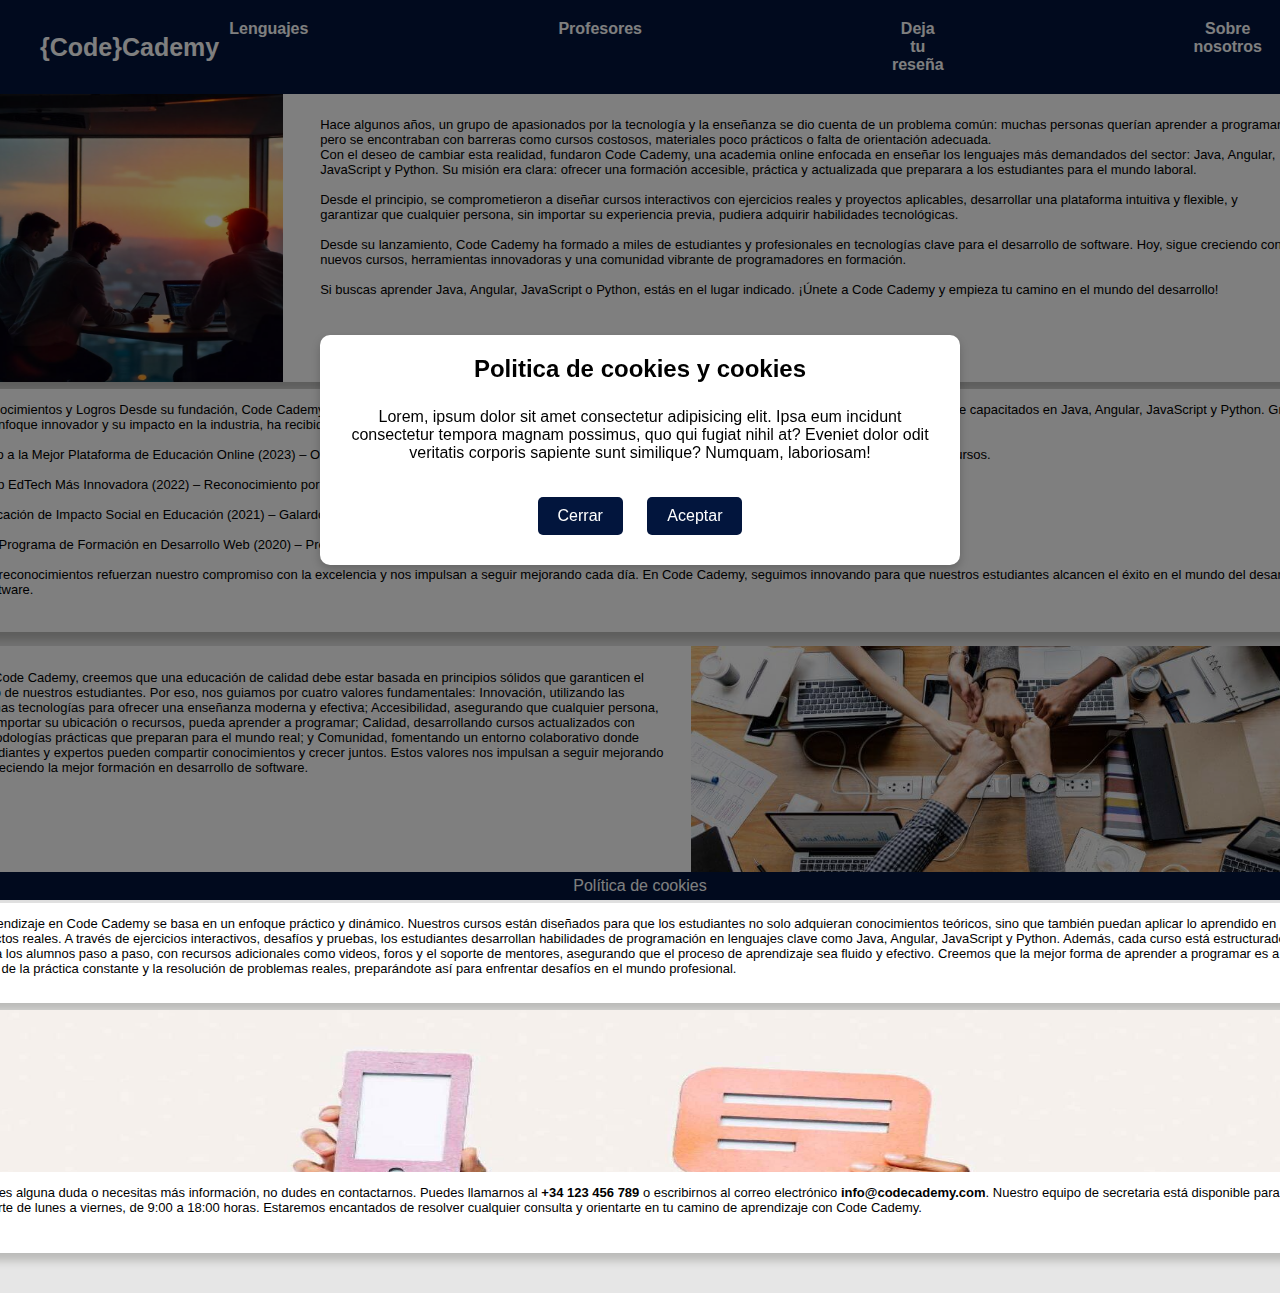
<file: about.html>
<!DOCTYPE html>
<html lang="es">
<head>
    <meta charset="UTF-8">
    <meta name="viewport" content="width=device-width, initial-scale=1.0">
    <title>CodeCademy</title>
    <link rel="stylesheet" href="styles/stylessss.css">
</head>
<body>
    <header id="menu">
        <div id="logoWeb"> <a href="indexcode.html">{Code}Cademy</a></div>
        <nav>
            <div class="menu lenguaje">
            <a href="lenguajes.html">Lenguajes</a>
            </div>
            <div class="menu profesores">
            <a href="profesores.html">Profesores</a>
            </div>
            <div class="menu resenia">
            <a href="reviews.html">Deja tu reseña</a>
            </div>
            <div class="menu nosotros">
            <a href="about.html">Sobre nosotros</a>
            </div>
        </nav>
    </header>


    <section class="infoAbout">

        <div class="historia">
            <div class="ImagenHistoria">
                <img src="img/i1.png" alt="imgaenHistoria" class="imgaenHistoria">
            </div>

            <div class="infoHistoria">

                <p>Hace algunos años, un grupo de apasionados por la tecnología y la enseñanza se dio cuenta de un
                    problema común: muchas personas querían aprender a programar, pero se encontraban con barreras como
                    cursos costosos, materiales poco prácticos o falta de orientación adecuada.<br>

                    Con el deseo de cambiar esta realidad, fundaron Code Cademy, una academia online enfocada en enseñar
                    los lenguajes más demandados del sector: Java, Angular, JavaScript y Python. Su misión era clara:
                    ofrecer una formación accesible, práctica y actualizada que preparara a los estudiantes para el
                    mundo laboral.<br><br>

                    Desde el principio, se comprometieron a diseñar cursos interactivos con ejercicios reales y
                    proyectos aplicables, desarrollar una plataforma intuitiva y flexible, y garantizar que cualquier
                    persona, sin importar su experiencia previa, pudiera adquirir habilidades tecnológicas.<br><br>

                    Desde su lanzamiento, Code Cademy ha formado a miles de estudiantes y profesionales en tecnologías
                    clave para el desarrollo de software. Hoy, sigue creciendo con nuevos cursos, herramientas
                    innovadoras y una comunidad vibrante de programadores en formación.<br><br>

                    Si buscas aprender Java, Angular, JavaScript o Python, estás en el lugar indicado. ¡Únete a Code
                    Cademy y empieza tu camino en el mundo del desarrollo!</p>

            </div>
        </div>

        <div class="logros">

            <div class="infoLogros">
                <p>Reconocimientos y Logros
                    Desde su fundación, Code Cademy ha sido reconocida por su compromiso con la educación tecnológica y
                    la formación de profesionales altamente capacitados en Java, Angular, JavaScript y Python. Gracias a
                    su enfoque innovador y su impacto en la industria, ha recibido múltiples premios y distinciones a lo
                    largo de los años: <br><br>

                    Premio a la Mejor Plataforma de Educación Online (2023) – Otorgado por la Asociación Global de
                    Tecnología Educativa, destacando la accesibilidad y calidad de nuestros cursos. <br><br>

                    Startup EdTech Más Innovadora (2022) – Reconocimiento por el desarrollo de metodologías de
                    enseñanza interactivas y personalizadas. <br><br>

                    Certificación de Impacto Social en Educación (2021) – Galardonada por facilitar el acceso al
                    aprendizaje digital a miles de estudiantes en más de 50 países. <br><br>

                    Mejor Programa de Formación en Desarrollo Web (2020) – Premiada por nuestra oferta educativa en
                    tecnologías clave del sector IT. <br><br>

                    Estos reconocimientos refuerzan nuestro compromiso con la excelencia y nos impulsan a seguir
                    mejorando cada día. En Code Cademy, seguimos innovando para que nuestros estudiantes alcancen el
                    éxito en el mundo del desarrollo de software.</p>
            </div>
        </div>


        <div class="valores">
            <div class="ImagenValores">
                <img src="img/i3.jpg" alt="imgValores" class="imgValores" >
            </div>

            <div class="infoValores">
                <p> En Code Cademy, creemos que una educación de calidad debe estar basada en principios sólidos que
                    garanticen el éxito de nuestros estudiantes. Por eso, nos guiamos por cuatro valores fundamentales:
                    Innovación, utilizando las últimas tecnologías para ofrecer una enseñanza moderna y efectiva;
                    Accesibilidad, asegurando que cualquier persona, sin importar su ubicación o recursos, pueda
                    aprender a programar; Calidad, desarrollando cursos actualizados con metodologías prácticas que
                    preparan para el mundo real; y Comunidad, fomentando un entorno colaborativo donde estudiantes y
                    expertos pueden compartir conocimientos y crecer juntos. Estos valores nos impulsan a seguir
                    mejorando y ofreciendo la mejor formación en desarrollo de software.</p>
            </div>
        </div>

        <div class="metodosAprendizaje">


            <div class="infoAprendizaje">
                <p>El aprendizaje en Code Cademy se basa en un enfoque práctico y dinámico. Nuestros cursos están
                    diseñados para que los estudiantes no solo adquieran conocimientos teóricos, sino que también puedan
                    aplicar lo aprendido en proyectos reales. A través de ejercicios interactivos, desafíos y pruebas,
                    los estudiantes desarrollan habilidades de programación en lenguajes clave como Java, Angular,
                    JavaScript y Python. Además, cada curso está estructurado para guiar a los alumnos paso a paso, con
                    recursos adicionales como videos, foros y el soporte de mentores, asegurando que el proceso de
                    aprendizaje sea fluido y efectivo. Creemos que la mejor forma de aprender a programar es a través de
                    la práctica constante y la resolución de problemas reales, preparándote así para enfrentar desafíos
                    en el mundo profesional.</p>

            </div>
        </div>

        <div class="contacto">
            <div class="ImagenContacto">
                <img src="img/i5.jpg" alt="imgContacto" class="imgContacto" >
            </div>
            <p>Si tienes alguna duda o necesitas más información, no dudes en contactarnos. Puedes llamarnos al
                <strong>+34 123 456 789</strong> o escribirnos al correo electrónico
                <strong>info@codecademy.com</strong>. Nuestro equipo de secretaria está disponible para ayudarte de
                lunes a viernes, de 9:00 a 18:00 horas. Estaremos encantados de resolver cualquier consulta y orientarte
                en tu camino de aprendizaje con Code Cademy.</p>

        </div>


    </section>

    <footer id="footer">Política de cookies</footer>
    <div id="overlay"></div>
    <div id="dialogo">
        <h2>Politica de cookies y cookies</h2>
        <p>Lorem, ipsum dolor sit amet consectetur adipisicing elit.
            Ipsa eum incidunt consectetur tempora magnam possimus,
            quo qui fugiat nihil at? Eveniet dolor odit veritatis corporis sapiente sunt
            similique? Numquam, laboriosam!</p>
        <div class="controles">
        <button id="cerrar">Cerrar</button>
        <button id="aceptar">Aceptar</button>
        </div>
    </div>
    <script src="js/main2.js"></script>
</body>

</html>
</file>
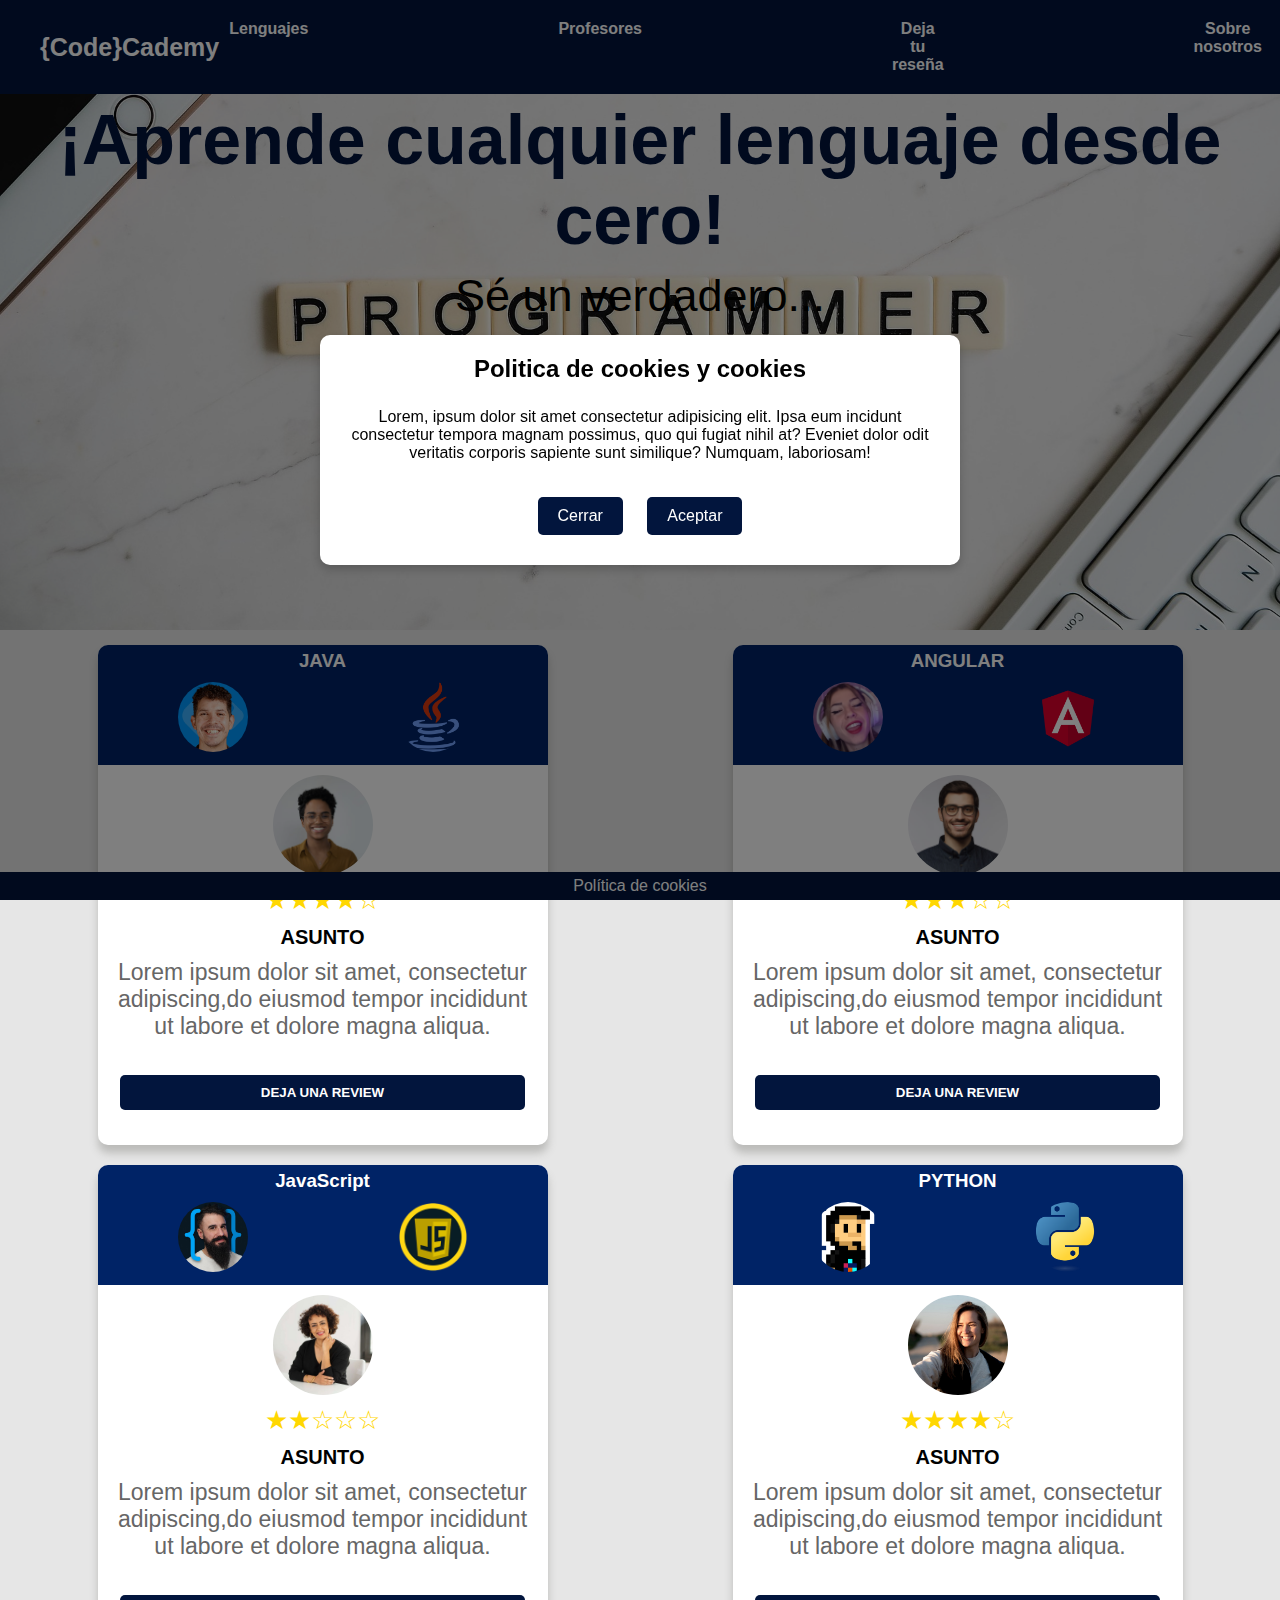
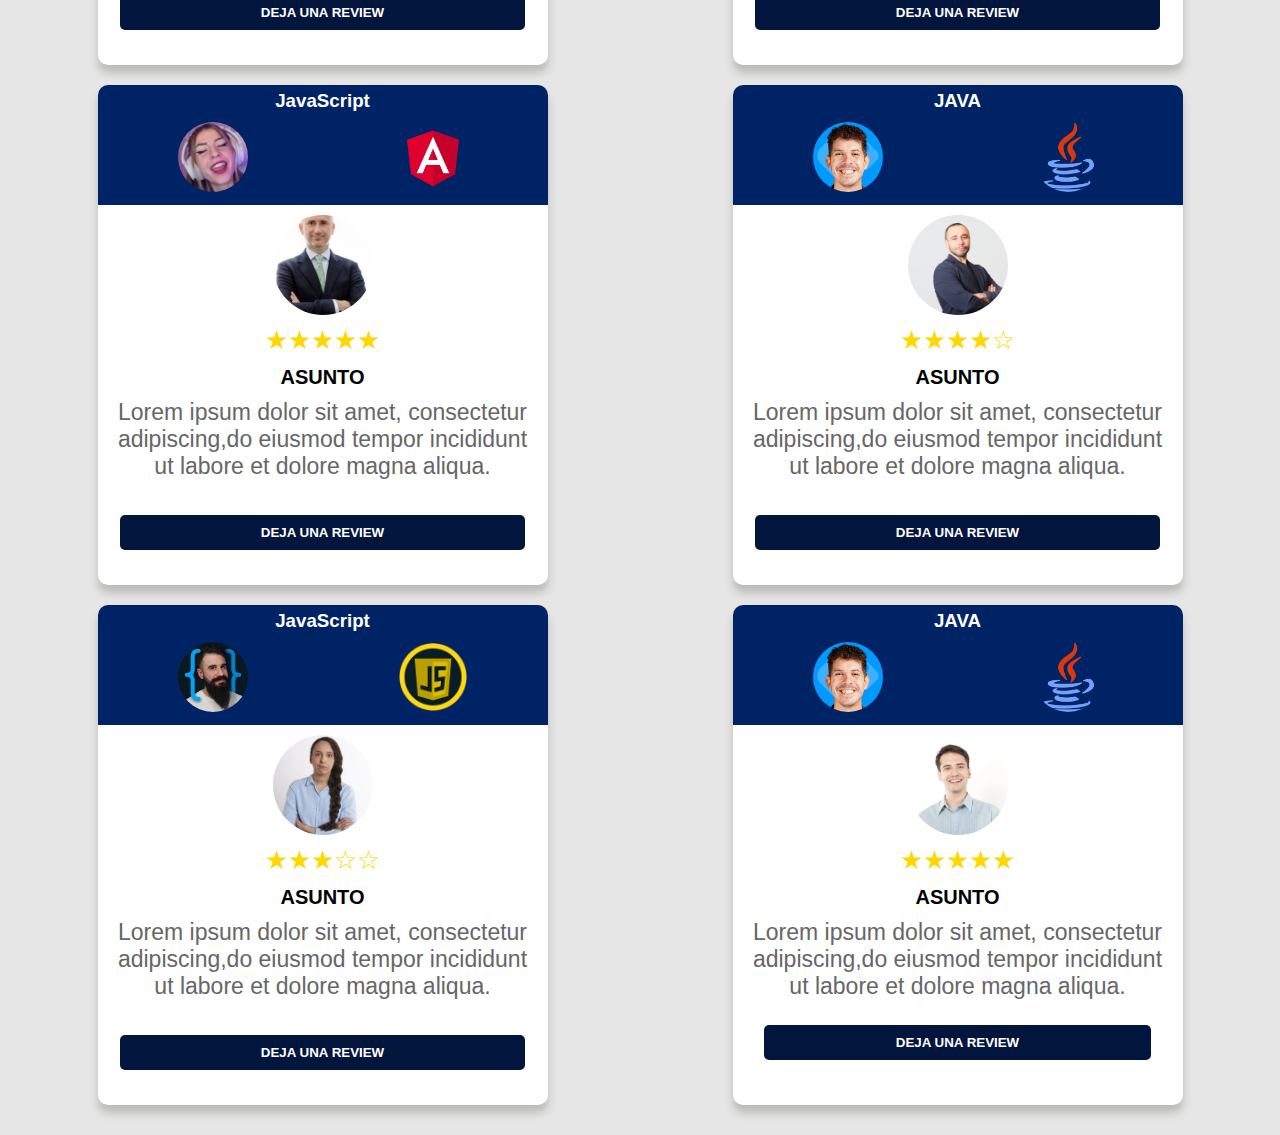
<file: Indexcode.html>
<!DOCTYPE html>
<html lang="es">
<head>
    <meta charset="UTF-8">
    <meta name="viewport" content="width=device-width, initial-scale=1.0">
    <title>CodeCademy</title>
    <link rel="stylesheet" href="styles/stylessss.css">
</head>
<body>
    <header id="menu">
        <div id="logoWeb"> <a href="Indexcode.html">{Code}Cademy</a></div>
        <nav>
            <div class="menu lenguaje">
            <a href="lenguajes.html">Lenguajes</a>
            </div>
            <div class="menu profesores">
            <a href="profesores.html">Profesores</a>
            </div>
            <div class="menu resenia">
            <a href="reviews.html">Deja tu reseña</a>
            </div>
            <div class="menu nosotros">
            <a href="about.html">Sobre nosotros</a>
            </div>
        </nav>
    </header>

    <section class="banner">
        <div class="banner fondo">
        <h1>¡Aprende cualquier lenguaje desde cero!</h1>
        <p>Sé un verdadero...</p>
        </div>
    </section>

    <section id="contenedorCartas">
        <div class="cardResenia">
            <div class="cardHeader">
                <h3>JAVA</h3>
                <div class="info">
                    <div class="icon java"></div>
                    <div class="logo java"></div>
                </div>
            </div>
            <div class="cardContenido">
                <div class="fotoUser user1"></div>
                <div class="rating">
                    ★★★★☆
                </div>
                <h4>ASUNTO</h4>
                <p>Lorem ipsum dolor sit amet, consectetur adipiscing,do eiusmod tempor incididunt ut labore et dolore magna aliqua.</p>
            </div>
            <a href="reviews.html"><button class="botonReview">DEJA UNA REVIEW</button></a>
        </div>
        <div class="cardResenia">
            <div class="cardHeader">
                <h3>ANGULAR</h3>
                <div class="info">
                    <div class="icon angular"></div>
                    <div class="logo angular"></div>
                </div>
            </div>
            <div class="cardContenido">
                <div class="fotoUser user2"></div>
                <div class="rating">
                    ★★★☆☆
                </div>
                <h4>ASUNTO</h4>
                <p>Lorem ipsum dolor sit amet, consectetur adipiscing,do eiusmod tempor incididunt ut labore et dolore magna aliqua.</p>
            </div>
            <a href="reviews.html"><button class="botonReview">DEJA UNA REVIEW</button></a>
        </div>
        <div class="cardResenia">
            <div class="cardHeader">
                <h3>JavaScript</h3>
                <div class="info">
                    <div class="icon javascript"></div>
                    <div class="logo javascript"></div>
                </div>
            </div>
            <div class="cardContenido">
                <div class="fotoUser user3"></div>
                <div class="rating">
                    ★★☆☆☆
                </div>
                <h4>ASUNTO</h4>
                <p>Lorem ipsum dolor sit amet, consectetur adipiscing,do eiusmod tempor incididunt ut labore et dolore magna aliqua.</p>
            </div>
            <a href="reviews.html"><button class="botonReview">DEJA UNA REVIEW</button></a>
        </div>
        <div class="cardResenia">
            <div class="cardHeader">
                <h3>PYTHON</h3>
                <div class="info">
                    <div class="icon python"></div>
                    <div class="logo python"></div>
                </div>
            </div>
            <div class="cardContenido">
                <div class="fotoUser user4"></div>
                <div class="rating">
                    ★★★★☆
                </div>
                <h4>ASUNTO</h4>
                <p>Lorem ipsum dolor sit amet, consectetur adipiscing,do eiusmod tempor incididunt ut labore et dolore magna aliqua.</p>
            </div>
            <a href="reviews.html"><button class="botonReview">DEJA UNA REVIEW</button></a>
        </div>
        <div class="cardResenia">
            <div class="cardHeader">
                <h3>JavaScript</h3>
                <div class="info">
                    <div class="icon angular"></div>
                    <div class="logo angular"></div>
                </div>
            </div>
            <div class="cardContenido">
                <div class="fotoUser user5"></div>
                <div class="rating">
                    ★★★★★
                </div>
                <h4>ASUNTO</h4>
                <p>Lorem ipsum dolor sit amet, consectetur adipiscing,do eiusmod tempor incididunt ut labore et dolore magna aliqua.</p>
            </div>
            <a href="reviews.html"><button class="botonReview">DEJA UNA REVIEW</button></a>
        </div>
        <div class="cardResenia">
            <div class="cardHeader">
                <h3>JAVA</h3>
                <div class="info">
                    <div class="icon java"></div>
                    <div class="logo java"></div>
                </div>
            </div>
            <div class="cardContenido">
                <div class="fotoUser user6"></div>
                <div class="rating">
                    ★★★★☆
                </div>
                <h4>ASUNTO</h4>
                <p>Lorem ipsum dolor sit amet, consectetur adipiscing,do eiusmod tempor incididunt ut labore et dolore magna aliqua.</p>
            </div>
            <a href="reviews.html"><button class="botonReview">DEJA UNA REVIEW</button></a>
        </div>
        <div class="cardResenia">
            <div class="cardHeader">
                <h3>JavaScript</h3>
                <div class="info">
                    <div class="icon javascript"></div>
                    <div class="logo javascript"></div>
                </div>
            </div>
            <div class="cardContenido">
                <div class="fotoUser user7"></div>
                <div class="rating">
                    ★★★☆☆
                </div>
                <h4>ASUNTO</h4>
                <p>Lorem ipsum dolor sit amet, consectetur adipiscing,do eiusmod tempor incididunt ut labore et dolore magna aliqua.</p>
            </div>
            <a href="reviews.html"><button class="botonReview">DEJA UNA REVIEW</button></a>
        </div>
        <div class="cardResenia">
            <div class="cardHeader">
                <h3>JAVA</h3>
                <div class="info">
                    <div class="icon java"></div>
                    <div class="logo java"></div>
                </div>
            </div>
            <div class="cardContenido">
                <div class="fotoUser user8"></div>
                <div class="rating">
                    ★★★★★
                </div>
                <h4>ASUNTO</h4>
                <p>Lorem ipsum dolor sit amet, consectetur adipiscing,do eiusmod tempor incididunt ut labore et dolore magna aliqua.</p>
                <a href="reviews.html"><button class="botonReview">DEJA UNA REVIEW</button></a>
        </div>
    </section>
    <footer id="footer">Política de cookies</footer>
    <div id="overlay"></div>
    <div id="dialogo">
        <h2>Politica de cookies y cookies</h2>
        <p>Lorem, ipsum dolor sit amet consectetur adipisicing elit.
            Ipsa eum incidunt consectetur tempora magnam possimus,
            quo qui fugiat nihil at? Eveniet dolor odit veritatis corporis sapiente sunt
            similique? Numquam, laboriosam!</p>
        <div class="controles">
        <button id="cerrar">Cerrar</button>
        <button id="aceptar">Aceptar</button>
        </div>
    </div>
    <script src="js/main2.js"></script>
</body>
</html>
</file>
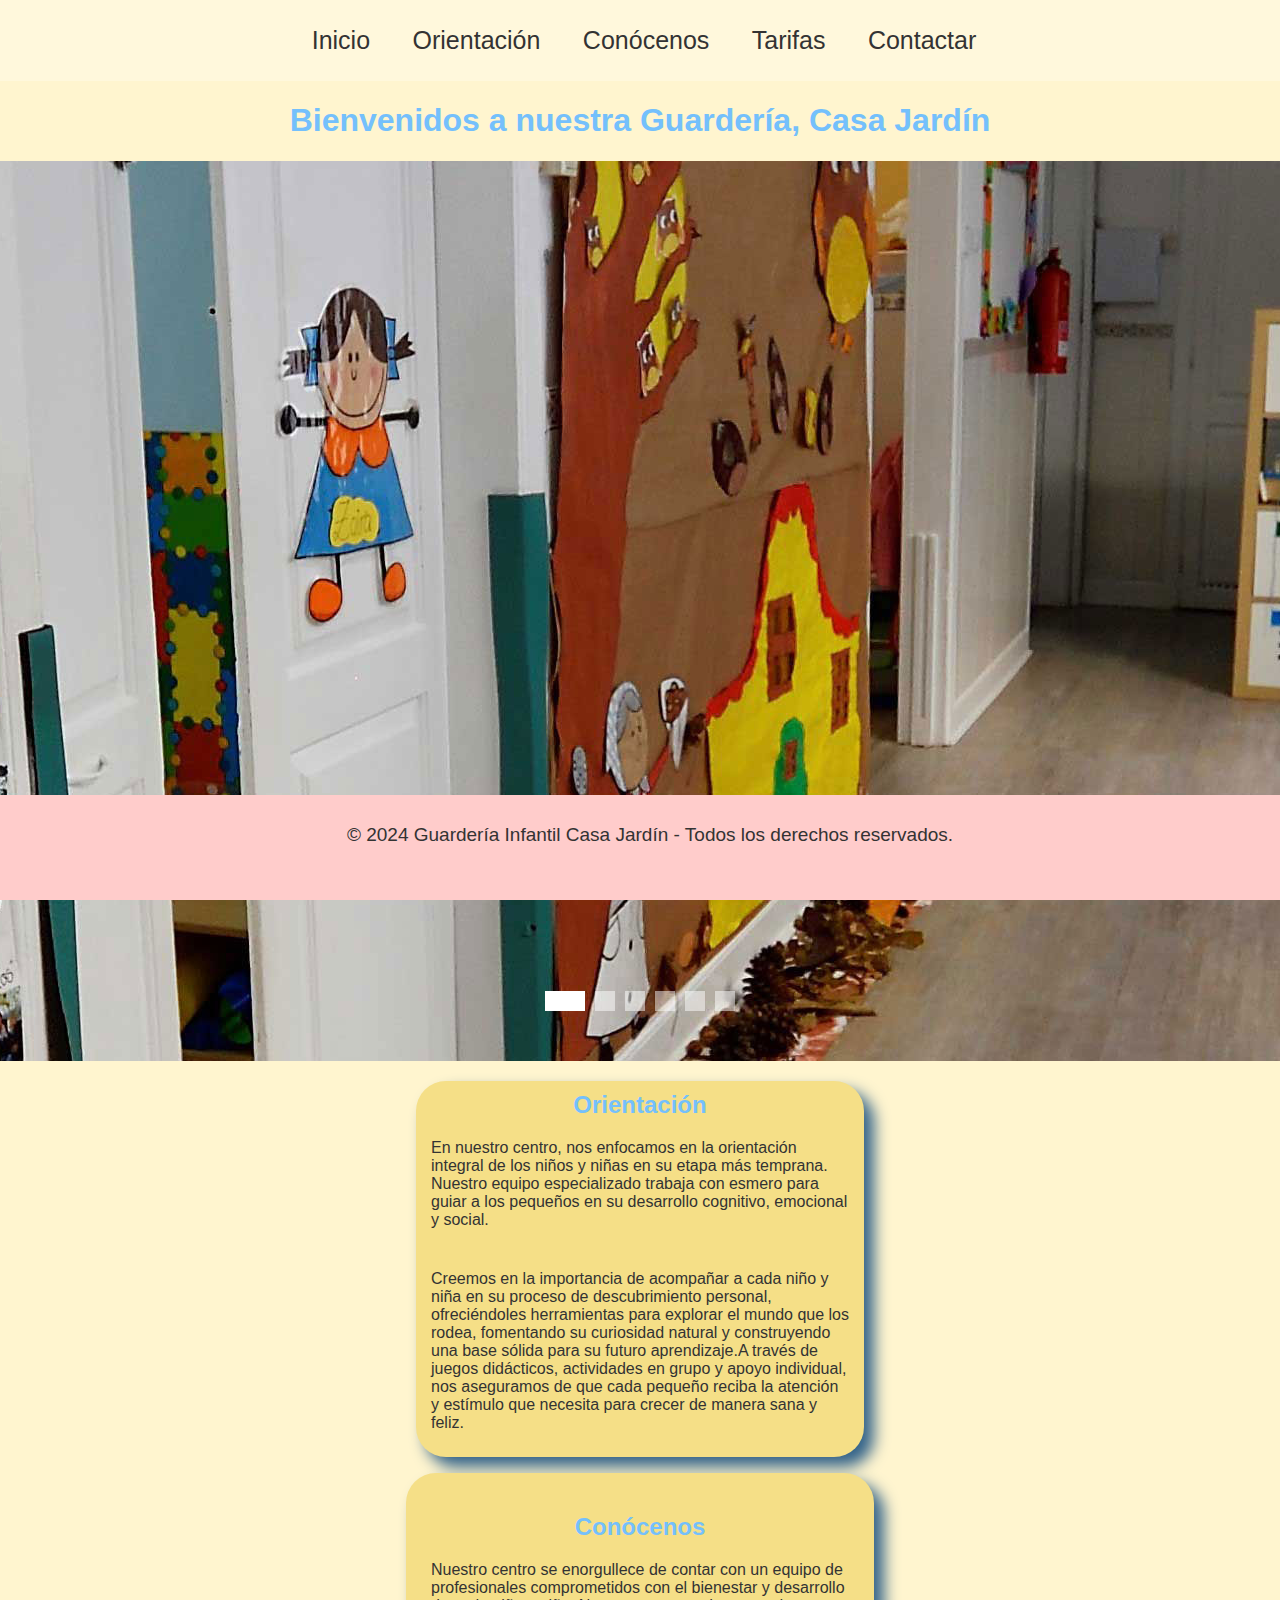
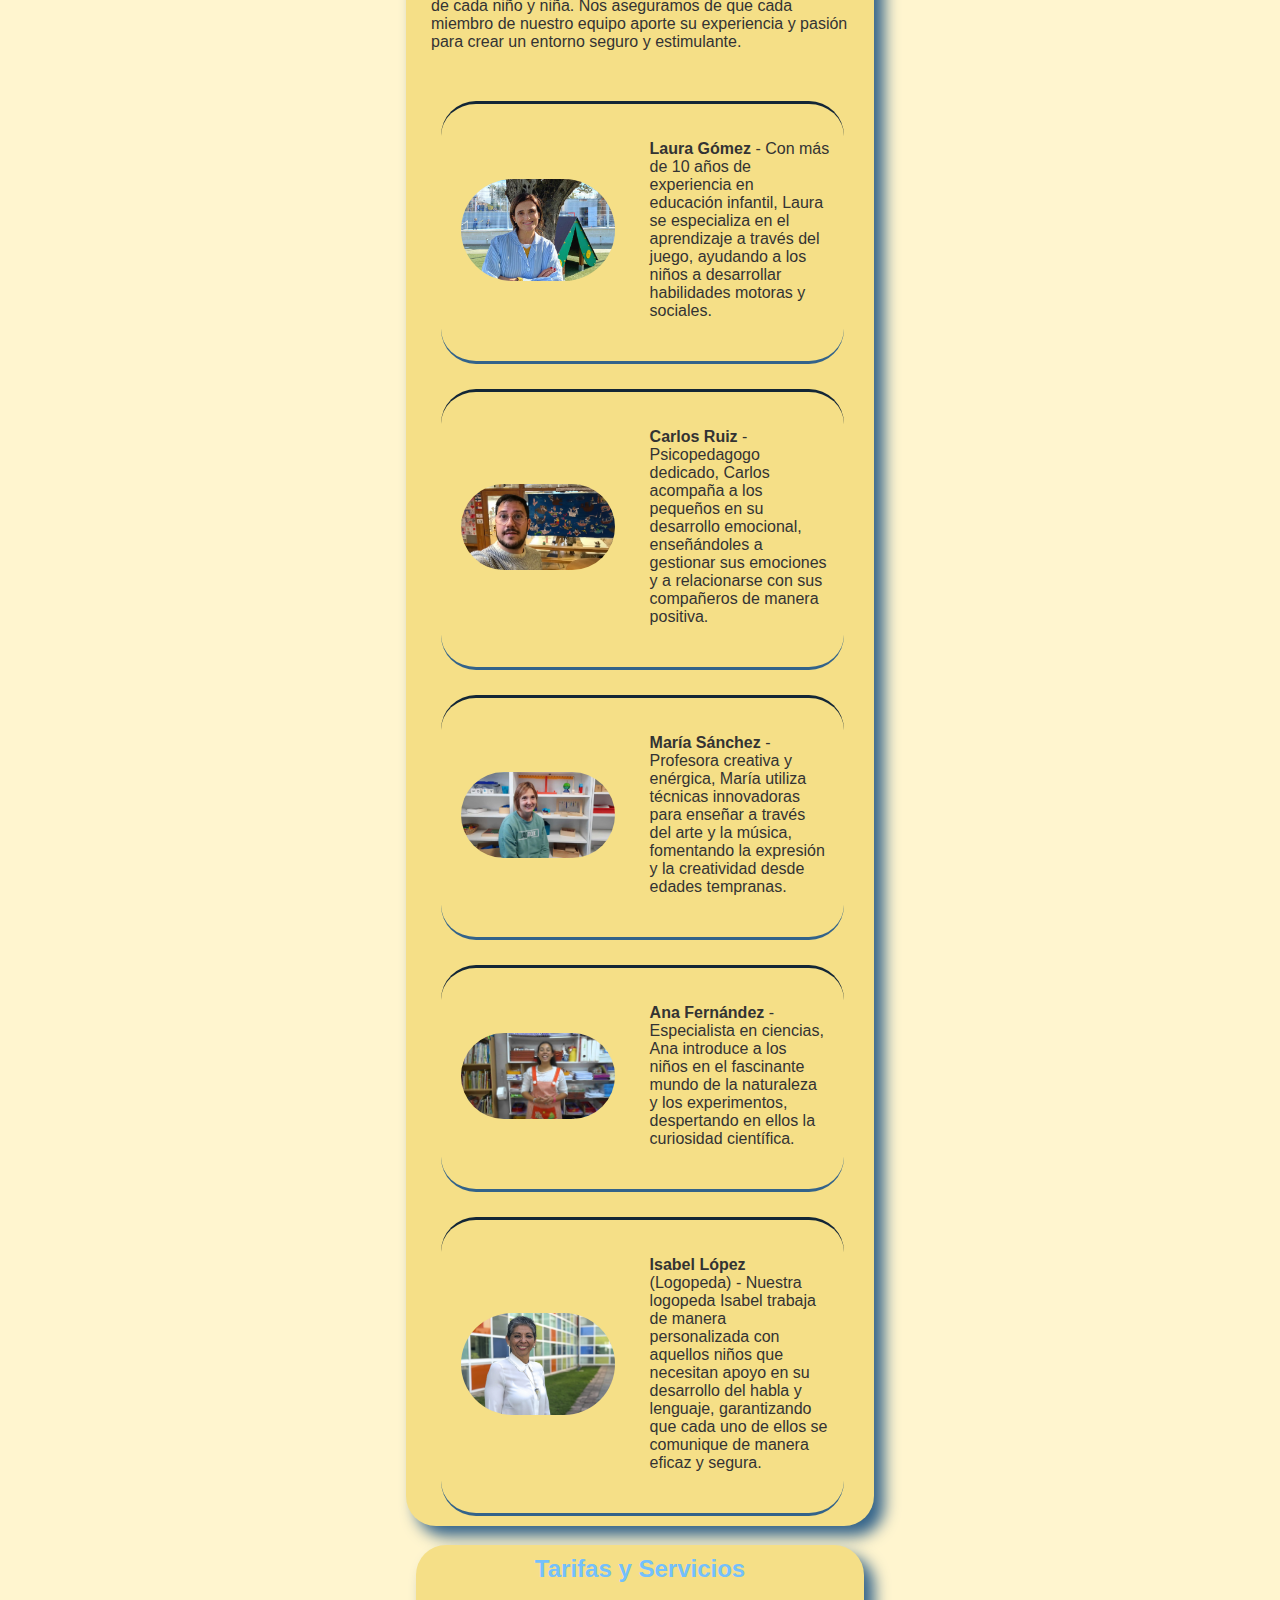
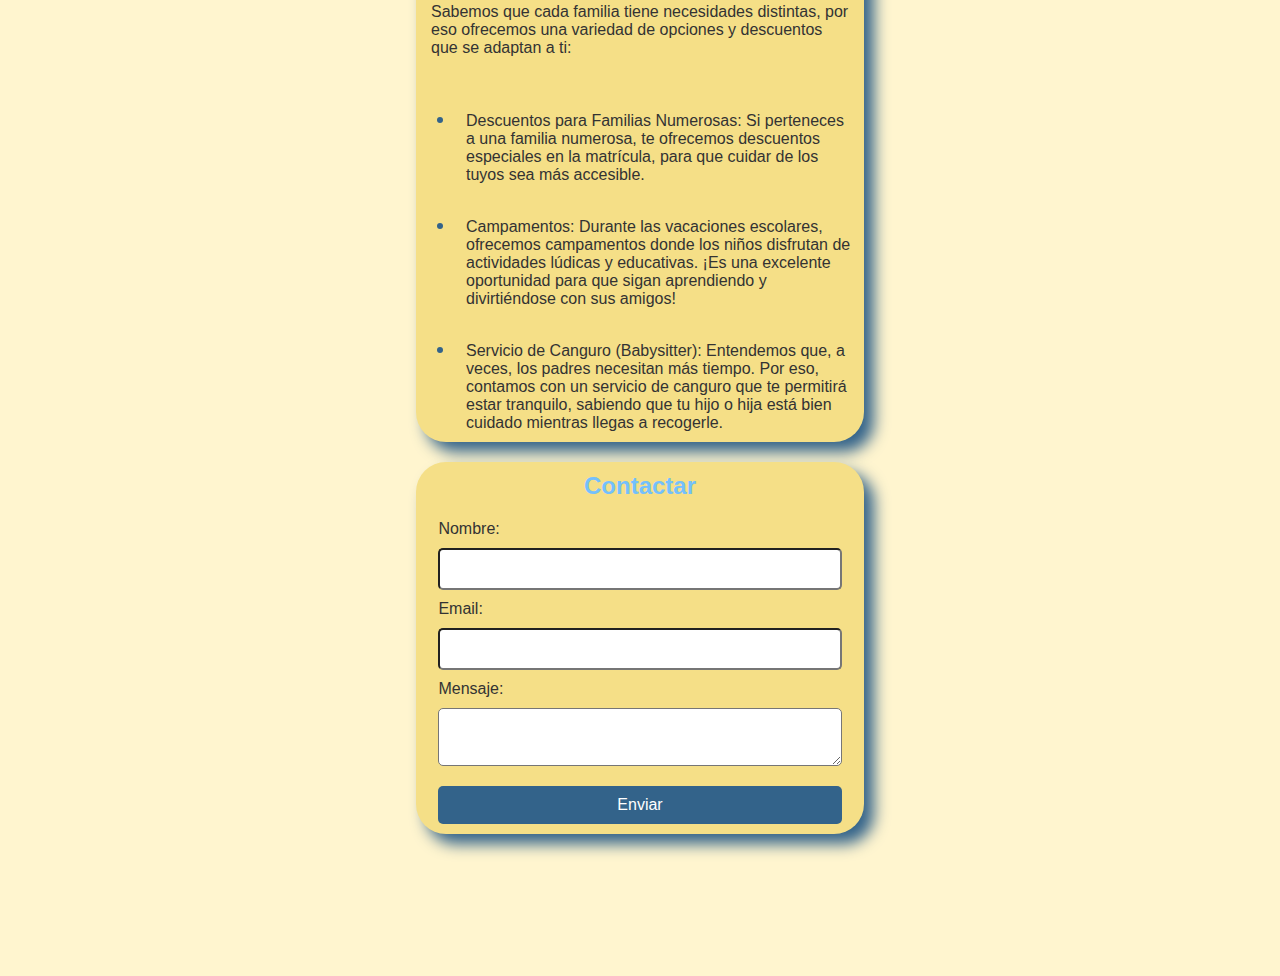
<file: indexguarderia.html>
<!DOCTYPE html>
<html lang="es">
<head>
    <meta charset="UTF-8">
    <meta name="viewport" content="width=device-width, initial-scale=1.0">
	<meta http-equiv="X-UA-Compatible" content="IE=edge"/>
	<meta name="description" content="La guardería de casa pero con los mejores profesionales.¡Visítanos!"/>
    <title>Guardería Infantil | Casa Jardín</title>
    <link rel="stylesheet" href="styles/stylesss.css"> 
    <link rel="stylesheet" href="https://cdnjs.cloudflare.com/ajax/libs/font-awesome/6.6.0/css/all.min.css" integrity="sha512-Kc323vGBEqzTmouAECnVceyQqyqdsSiqLQISBL29aUW4U/M7pSPA/gEUZQqv1cwx4OnYxTxve5UMg5GT6L4JJg==" crossorigin="anonymous" referrerpolicy="no-referrer" />
</head>
<body>
    <header>
        <nav>
            <ul>
                <li><a href="#inicio"><i class="fa-regular fa-face-smile fa-lg" style="color: #74C0FC;"></i> Inicio</a></li>
                <li><a href="#orientacion"><i class="fa-solid fa-children fa-lg" style="color: #74C0FC;"></i> Orientación</a></li>
                <li><a href="#conocenos"><i class="fa-solid fa-chalkboard-user fa-lg" style="color: #74C0FC;"></i> Conócenos</a></li>
                <li><a href="#tarifas"><i class="fa-regular fa-rectangle-list fa-lg" style="color: #74C0FC;"></i> Tarifas</a></li>
                <li><a href="#contacto"><i class="fa-regular fa-address-book fa-lg" style="color: #74C0FC;"></i> Contactar</a></li>
            </ul>
        </nav>
    </header>
    <section id="inicio">
        <h1>Bienvenidos a nuestra Guardería, Casa Jardín</h1>
		<div class="container">
       		<div class="slider">
            		<input type="radio" name="slider" id="slideUno" checked>
            		<input type="radio" name="slider" id="slideDos">
            		<input type="radio" name="slider" id="slideTres">
					<input type="radio" name="slider" id="slideCuatro">
					<input type="radio" name="slider" id="slideCinco">
					<input type="radio" name="slider" id="slideSeis">
           		<div class="buttons">
                	<label for="slideUno"></label>
                	<label for="slideDos"></label>
                	<label for="slideTres"></label>
					<label for="slideCuatro"></label>
                	<label for="slideCinco"></label>
                	<label for="slideSeis"></label>
           		 </div>
            	<div class="content">
                	<div class="unoSlide">
						<img src="img/guarde1.jpg" alt="imagen del pasillo de la guardería">
					</div>
                	<div class="dosSlide">
						<img src="img/guarde2.jpg" alt="imagen de varios niños jugando en la zona de juegos de exterior">
					</div>
                	<div class="tresSlide">
						<img src="img/guarde3.jpg" alt="imagen de varios niños jugando en la zona de juegos de exterior">
					</div>
					<div class="cuatroSlide">
						<img src="img/guarde4.jpg" alt="imagen de varios niños jugando en la zona de colchonetas">
					</div>
                	<div class="cincoSlide">
						<img src="img/guarde5.jpg" alt="imagen de varios niños jugando en la zona de juegos de interior">
					</div>
                	<div class="seisSlide">
						<img src="img/guarde6.jpg" alt="imagen de varios niños jugando con su profesora">
					</div>
            	</div>
        	</div>
   	 	</div>
    </section>
	<section id="contenido">
    	<section id="orientacion" class="tarjeta">
        	<h2>Orientación <i class="fa-solid fa-children fa-lg" style="color: #74C0FC;"></i></h2>
        	<p>En nuestro centro, nos enfocamos en la orientación integral de los niños y niñas en su etapa más temprana. Nuestro equipo especializado 	trabaja con esmero para guiar a los pequeños en su desarrollo cognitivo, emocional y social.</p><p>Creemos en la importancia de acompañar a cada 	niño y niña en su proceso de descubrimiento personal, ofreciéndoles herramientas para explorar el mundo que los rodea, fomentando su curiosidad 	natural y construyendo una base sólida para su futuro aprendizaje.A través de juegos didácticos, actividades en grupo y apoyo individual, nos 	aseguramos de que cada pequeño reciba la atención y estímulo que necesita para crecer de manera sana y feliz.</p>
    	</section>
    	<section id="conocenos" class="tarjeta">
        	<h2>Conócenos <i class="fa-solid fa-chalkboard-user fa-lg" style="color: #74C0FC;"></i></h2>
        	<p>Nuestro centro se enorgullece de contar con un equipo de profesionales comprometidos con el bienestar y desarrollo de cada niño y niña. Nos 	aseguramos de que cada miembro de nuestro equipo aporte su experiencia y pasión para crear un entorno seguro y estimulante.</p>
			<div id="profes">
				<div class="profes">
					<div class="fotoProfes">
						<img src="img/laura.jpg" alt="imagen de Laura, la profesora experta en aprendizaje y desarrollo del centro">
					</div>
                    <p><strong>Laura Gómez</strong> - Con más de 10 años de experiencia en educación infantil, Laura se especializa en el aprendizaje a través del juego, 	ayudando a los niños a desarrollar habilidades motoras y sociales.</p>
				</div>
				<div class="profes">
					<div class="fotoProfes">
						<img src="img/carlos.jpg" alt="imagen de Carlos, el profesor y orientador del centro">
					</div>
                <p><strong>Carlos Ruiz</strong> - Psicopedagogo dedicado, Carlos acompaña a los pequeños en su desarrollo emocional, enseñándoles a gestionar sus 	emociones y a relacionarse con sus compañeros de manera positiva.</p>
				</div>
				<div class="profes">
					<div class="fotoProfes">
					<img src="img/maria.jpg" alt="imagen de María, la profesora de artes y música del centro">
					</div>
                <p><strong>María Sánchez</strong> - Profesora creativa y enérgica, María utiliza técnicas innovadoras para enseñar a través del arte y la música, fomentando la expresión y la creatividad desde edades tempranas.</p>
				</div>
				<div class="profes">
					<div class="fotoProfes">
						<img src="img/isabel.jpg" alt="imagen de Ana, la profesora de ciencias naturales del centro">
					</div>
					<p><strong>Ana Fernández</strong> - Especialista en ciencias, Ana introduce a los niños en el fascinante mundo de la naturaleza y los experimentos, despertando en ellos la curiosidad científica.</p>
				</div>
				<div class="profes">
					<div class="fotoProfes">
						<img src="img/ana.jpg" alt="imagen de Isabel, la logopeda del centro">
					</div>
                <p><strong>Isabel López</strong> (Logopeda) - Nuestra logopeda Isabel trabaja de manera personalizada con aquellos niños que necesitan apoyo en su 	desarrollo del habla y lenguaje, garantizando que cada uno de ellos se comunique de manera eficaz y segura.</p>
				</div>
			</div>	
    	</section>
    	<section id="tarifas" class="tarjeta">
        	<h2>Tarifas y Servicios <i class="fa-regular fa-rectangle-list fa-lg" style="color: #74C0FC;"></i></h2>
        	<p>Sabemos que cada familia tiene necesidades distintas, por eso ofrecemos una variedad de opciones y descuentos que se adaptan a ti:</p>
			<ul>
				<li>Descuentos para Familias Numerosas: Si perteneces a una familia numerosa, te ofrecemos descuentos especiales en la matrícula, para que 	cuidar de los tuyos sea más accesible.</li>

				<li>Campamentos: Durante las vacaciones escolares, ofrecemos campamentos donde los niños disfrutan de actividades lúdicas y educativas. ¡Es 	una excelente oportunidad para que sigan aprendiendo y divirtiéndose con sus amigos!</li>

				<li>Servicio de Canguro (Babysitter): Entendemos que, a veces, los padres necesitan más tiempo. Por eso, contamos con un servicio de canguro 	que te permitirá estar tranquilo, sabiendo que tu hijo o hija está bien cuidado mientras llegas a recogerle.</li>
			</ul>
    	</section>
    	<section id="contacto" class="tarjeta">
        	<h2>Contactar <i class="fa-regular fa-address-book fa-lg" style="color: #74C0FC;"></i></h2>
        	<form>
            	<label for="name">Nombre:</label>
            	<input type="text" id="name" name="name" required>
            
            	<label for="email">Email:</label>
            	<input type="email" id="email" name="email" required>
            
            	<label for="message">Mensaje:</label>
            	<textarea id="message" name="message" required></textarea>
            
            	<button type="submit">Enviar</button>
        	</form>
    	</section>
	</section>
    <footer>
        <p>&copy; 2024 Guardería Infantil Casa Jardín - Todos los derechos reservados.</p>
    </footer>
</body>
</html>
</file>
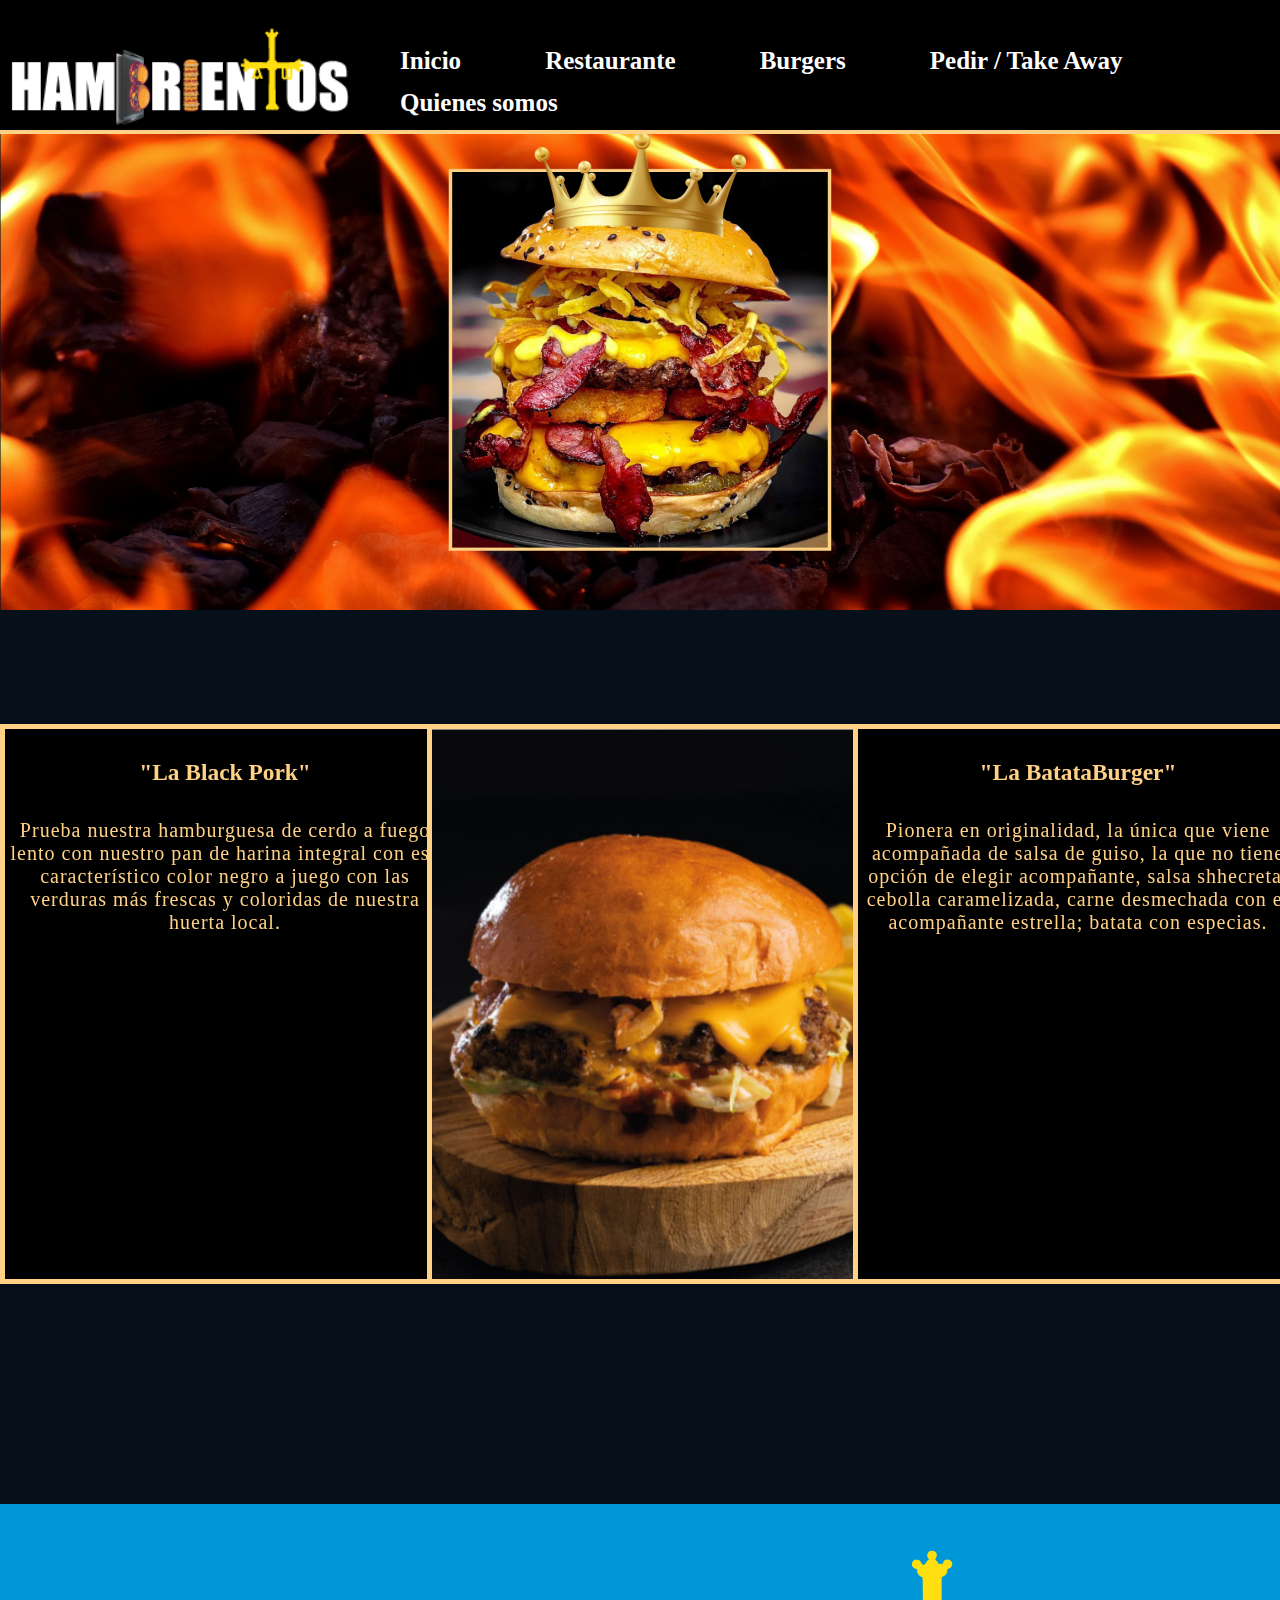
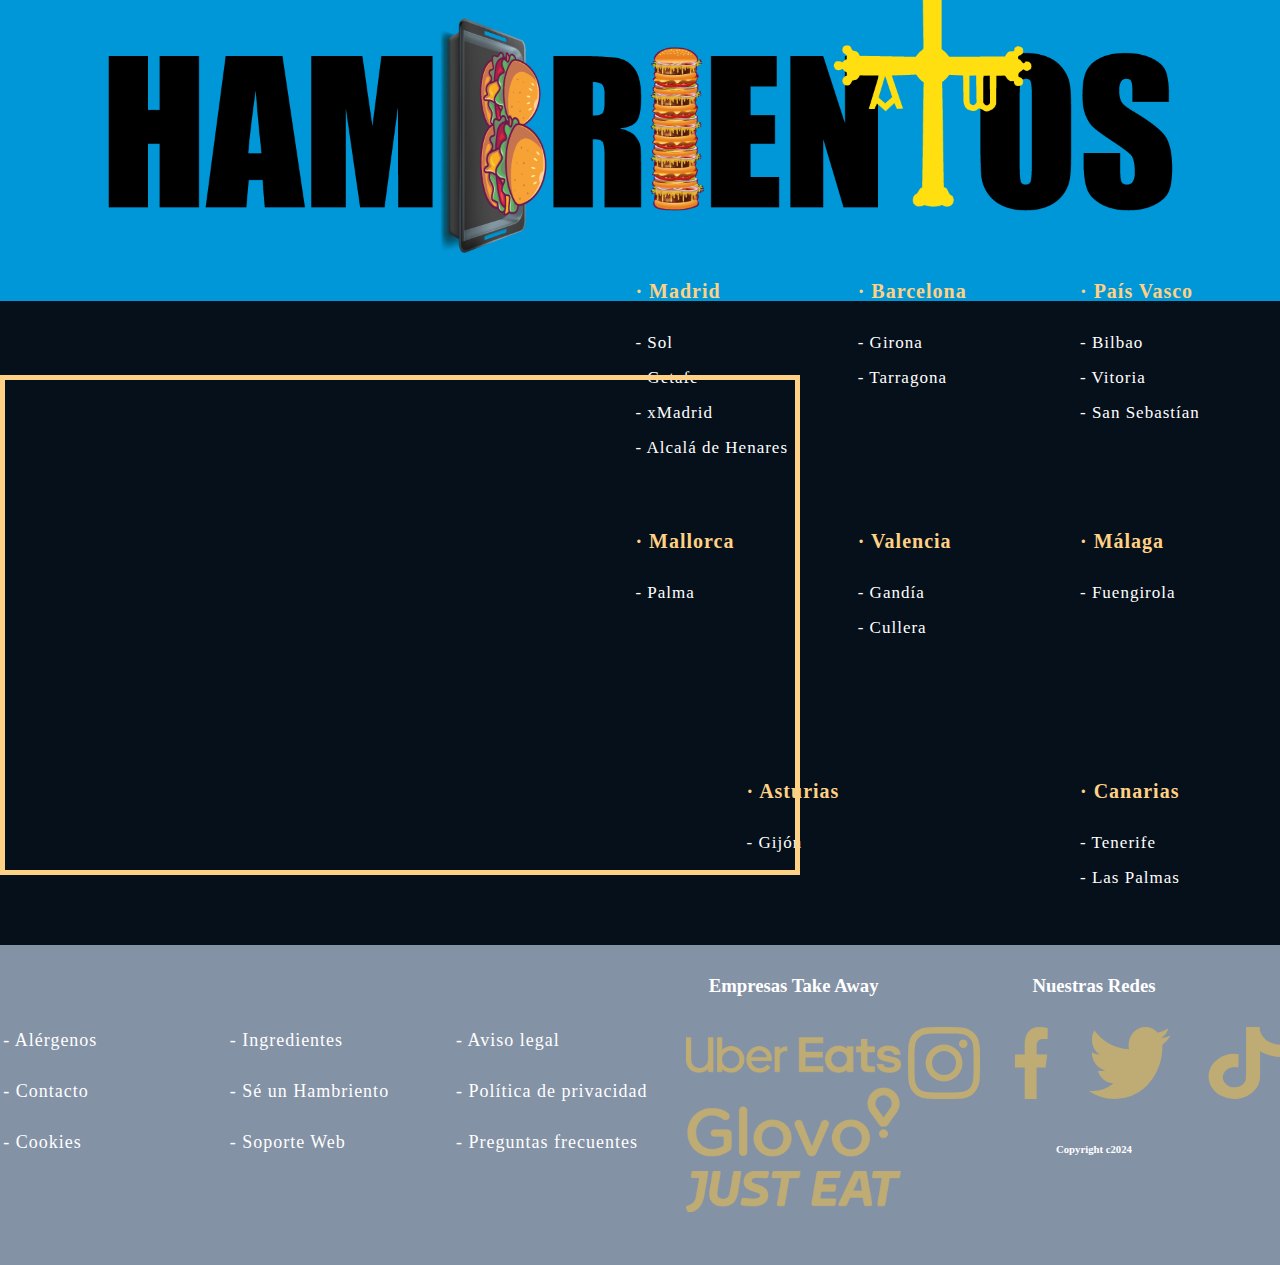
<file: IndexHambriento.html>
<!DOCTYPE html>
<html lang="en">
<head>
<meta charset="utf-8"/>
<meta http-equiv="X-UA-Compatible" content="IE=edge"/>
<meta name="viewport" content="width=device-width, initial-scale=1.0">
<title>Hambrientos</title>
<link href="styles/styless.css" rel="stylesheet" type="text/css">
</head>
<body>
	<header>
		<nav id="menu">
			<div id="logos">
				<a href="IndexHambriento.html"><img  id="logo" src="img/logoHambrientos.png" alt="logotipo de hambrientos"></a>
				<a href="IndexHambriento.html"><img  id="logo2" src="img/logohover.png" alt="logotipo de hambrientos"></a>
			</div>
				<ul class="menu">
					<li><a class="menu-elemento" href="IndexHambriento.html">Inicio</a></li>
					<li><a class="menu-elemento" href="#mapa">Restaurante</a></li>
					<li><a class="menu-elemento" href="#tarjeta1">Burgers</a></li>
					<li><a href="pedir.html">Pedir / Take Away</a></li>
					<li><a href="quienes.html">Quienes somos</a></li>
				</ul>
		</nav>
	</header>
	<div id="contenido">
			<img class="banner1" src="img/banner.png" alt="imagen de barbacoa con la hamburguesa ganadora">
		
		<!-- Tarjetas de hamburguesas-->
		<div id="contenedor">
			<!-- Tarjeta izquierda-->
		  <div id="tarjeta1" class="cartas">
				<div class="cara uno">
					<img src="img/tarjeta2.jpg" alt="hamburguesa con pan negro">
				</div>
				<div class="cara dos">
				<h3>"La Black Pork"</h3>
				<p>Prueba nuestra hamburguesa de cerdo a fuego lento con nuestro pan de harina integral con ese característico color negro a juego con las verduras más frescas y coloridas de nuestra huerta local.</p>
				</div>
			</div>
			
			<!-- Tarjeta medio-->
		  <div id="tarjeta2" class="carta">
				<div class="cara uno">
					<img src="img/tarjeta1.jpg" alt="hamburguesa con pan brioche">
				</div>
				<div class="cara dos">
				<h3>"La Smashic"</h3>
				<p>Esta hamburguesa puede parecerte "basic" como su nombre indica, pero no está en nuestro top 1 de hamburguesas de este mes por nada, carne 100% de vacuno de 250g , de lomo alto, perfecta para "Smashear" , con queso chedar, cebolla, tiras de bacon, tiras de tocino acompañada de lechuga y cebolla frita.</p>
				</div>
			</div>
			
			<!-- Tarjeta derecha-->		
		  <div id="tarjeta3" class="cartas">
				<div class="cara uno">
					<img src="img/tarjeta3.jpg" alt="hamburguesa con batata y salsa">
				</div>
				<div class="cara dos">
				<h3>"La BatataBurger"</h3>
				<p>Pionera en originalidad, la única que viene acompañada de salsa de guiso, la que no tiene opción de elegir acompañante, salsa shhecreta, cebolla caramelizada, carne desmechada con el acompañante estrella; batata con especias.</p>
				</div>	
			</div>
		</div>
	</div>
	<img class="banner1" src="img/banner2.png" alt="imagen del logotipo">
	<div id="bloque">
		<div id="mapa">
			<iframe src="https://www.google.com/maps/embed?pb=!1m18!1m12!1m3!1d48600.0657385546!2d-3.7834829513672075!3d40.419835100000014!2m3!1f0!2f0!3f0!3m2!1i1024!2i768!4f13.1!3m3!1m2!1s0xd42287dcae80d85%3A0xf3cd85bc64c6a61f!2sSteakburger%20Preciados%20%2F%20La%20mejor%20hamburguesa%20de%20Madrid!5e0!3m2!1ses!2ses!4v1725900206519!5m2!1ses!2ses" allowfullscreen="" loading="lazy" referrerpolicy="no-referrer-when-downgrade">
			</iframe>	
		</div>
		<div id="ciudades">
			<div class="ciudades">
				<h4>· Madrid</h4>
				<ul>
					<li>- Sol</li>
					<li>- Getafe</li>
					<li>- xMadrid</li>
					<li>- Alcalá de Henares</li>
				</ul>
			</div>
			<div class="ciudades">
				<h4>· Barcelona</h4>
				<ul>
					<li>- Girona</li>
					<li>- Tarragona</li>
				</ul>
			</div>
			<div class="ciudades">
				<h4>· País Vasco</h4>
				<ul>
					<li>- Bilbao</li>
					<li>- Vitoria</li>
					<li>- San Sebastían</li>
				</ul>
			</div>
			<div class="ciudades">
				<h4>· Mallorca</h4>
				<ul>
					<li>- Palma</li>
				</ul>
			</div>
			<div class="ciudades">
				<h4>· Valencia</h4>
				<ul>
					<li>- Gandía</li>
					<li>- Cullera</li>
				</ul>
			</div>
			<div class="ciudades">
				<h4>· Málaga</h4>
				<ul>
					<li>- Fuengirola</li>
				</ul>
			</div>
			<div class="ciudades">
				<h4>· Asturias</h4>
				<ul>
					<li>- Gijón</li>
				</ul>
				
			</div>
			<div class="ciudades">
				<h4>· Canarias</h4>
				<ul>
					<li>- Tenerife</li>
					<li>- Las Palmas</li>
				</ul>
			</div>
		</div>
	</div>
	<!-- Pie de página -->	
	<div id="footer">
		<div id="enlaces">
			<div class="enlaces">
					<ul>
						<li><a href="#">- Alérgenos</a></li>
						<li><a href="#">- Contacto</a></li>
						<li><a href="#">- Cookies</a></li>
					</ul>
				</div>
				<div class="enlaces">
					<ul>
						<li><a href="#">- Ingredientes</a></li>
						<li><a href="#">- Sé un Hambriento</a></li>
						<li><a href="#">- Soporte Web</a></li>
					</ul>
				</div>
				<div class="enlaces">
					<ul>
						<li><a href="#">- Aviso legal</a></li>
						<li><a href="#">- Política de privacidad</a></li>
						<li><a href="#">- Preguntas frecuentes</a></li>
					</ul>
				</div>
			</div>
		<div id="empresas">
			<h3>Empresas Take Away</h3>
			<img src="img/uber.png" alt="logotipo de uber eats">
			<img src="img/glovo.png" alt="logotipo de glovoo">
			<img src="img/justeat.png" alt="logotipo de just eat">
		</div>
		<div id="redes">
			<h3>Nuestras Redes</h3>
			<svg xmlns="http://www.w3.org/2000/svg" width="372.09" height="71.984" viewBox="0 0 372.09 71.984">
  				<g id="instagram" data-name="Icon awesome-instagram" transform="translate(0 0)">
    				<path class="rdss" data-name="Icon awesome-instagram" d="M36,19.774A18.456,18.456,0,1,0,54.458,38.229,18.426,18.426,0,0,0,36,19.774Zm0,30.454a12,12,0,1,1,12-12,12.02,12.02,0,0,1-12,12ZM59.518,19.019a4.3,4.3,0,1,1-4.3-4.3A4.295,4.295,0,0,1,59.518,19.019Zm12.223,4.369c-.273-5.766-1.59-10.874-5.815-15.083C61.718,4.1,56.611,2.78,50.844,2.491c-5.943-.337-23.756-.337-29.7,0-5.75.273-10.858,1.59-15.083,5.8S.537,17.605.248,23.372c-.337,5.943-.337,23.756,0,29.7.273,5.766,1.59,10.874,5.815,15.083s9.316,5.525,15.083,5.815c5.943.337,23.756.337,29.7,0,5.766-.273,10.874-1.59,15.083-5.815,4.208-4.208,5.525-9.316,5.815-15.083.337-5.943.337-23.74,0-29.683Zm-7.678,36.06a12.148,12.148,0,0,1-6.843,6.843C52.483,68.17,41.239,67.736,36,67.736s-16.5.418-21.218-1.446a12.148,12.148,0,0,1-6.843-6.843C6.062,54.709,6.5,43.466,6.5,38.229s-.418-16.5,1.446-21.218a12.148,12.148,0,0,1,6.843-6.843C19.523,8.289,30.766,8.723,36,8.723s16.5-.418,21.218,1.446a12.148,12.148,0,0,1,6.843,6.843c1.879,4.738,1.446,15.982,1.446,21.218S65.943,54.725,64.064,59.448Z" transform="translate(0.005 -2.238)" fill="#beac74"/>
  				</g>
  				<g id="facebook-f" data-name="Icon awesome-facebook-f" transform="translate(106.951 0)">
    				<path  class="rdss" data-name="Icon awesome-facebook-f" d="M32.186,40.491l1.7-13.027H23.273V19.009c0-3.564,1.482-7.038,6.233-7.038H34.33V.88A50.21,50.21,0,0,0,25.768,0C17.032,0,11.321,6.239,11.321,17.535v9.929H1.609V40.491h9.712V71.983H23.273V40.491Z" transform="translate(-1.609)" fill="#beac74"/>
  				</g>
  				<g id="Icon_awesome-twitter" data-name="Icon awesome-twitter" transform="translate(180.533 0)">
    				<path  class="rdss" data-name="Icon awesome-twitter" d="M73.786,21.32c.052.787.052,1.575.052,2.362,0,24.013-16.959,51.682-47.956,51.682A45.171,45.171,0,0,1,0,67.21a32.38,32.38,0,0,0,4.07.225A32.243,32.243,0,0,0,25,59.674c-7.41-.169-13.62-5.4-15.759-12.6a19.759,19.759,0,0,0,3.183.281,16.617,16.617,0,0,0,4.435-.619c-7.723-1.687-13.515-9-13.515-17.827v-.225a16.062,16.062,0,0,0,7.619,2.306A18.558,18.558,0,0,1,3.444,15.865,19.109,19.109,0,0,1,5.74,6.7,46.865,46.865,0,0,0,40.493,25.707a22.038,22.038,0,0,1-.417-4.161c0-10.01,7.514-18.165,16.855-18.165A16.275,16.275,0,0,1,69.246,9.117a31.768,31.768,0,0,0,10.7-4.386,17.936,17.936,0,0,1-7.41,10.01,31.891,31.891,0,0,0,9.706-2.812,37.9,37.9,0,0,1-8.453,9.391Z" transform="translate(0 -3.381)" fill="#beac74"/>
  				</g>
  				<g id="tiktok" data-name="Icon simple-tiktok" transform="translate(300.641 0)">
    				<path  data-name="Icon simple-tiktok" d="M39.893.06C44.382,0,48.837.03,53.292,0a17.6,17.6,0,0,0,6,12.507c3.838,3.329,9.252,4.859,14.529,5.369V29.963a41.07,41.07,0,0,1-14.392-2.909,44.215,44.215,0,0,1-5.551-2.789c-.034,8.758.034,17.516-.069,26.244A21.11,21.11,0,0,1,49.18,62.325c-4.489,5.759-12.267,9.508-20.251,9.628a27.82,27.82,0,0,1-13.981-3.089C8.026,65.294,3.16,58.756,2.44,51.737c-.069-1.5-.1-3-.034-4.469a21.761,21.761,0,0,1,8.841-14.876,28.114,28.114,0,0,1,21.074-5.159c.069,4.439-.137,8.878-.137,13.317a13.475,13.475,0,0,0-10.348,1.11,10.743,10.743,0,0,0-4.66,5.249c-.72,1.53-.514,3.209-.48,4.829.822,4.919,6.236,9.058,11.993,8.608a11.9,11.9,0,0,0,9.492-4.829,6.44,6.44,0,0,0,1.4-3.179c.343-5.369.206-10.707.24-16.076.034-12.087-.034-24.144.069-36.2Z" transform="translate(-2.369)" fill="#beac74"/>
  				</g>
				<h6>Copyright c2024</h6>
			</svg>
		</div>
	</div>	
<script src="js/main.js"></script>
</body>
</html>
</file>
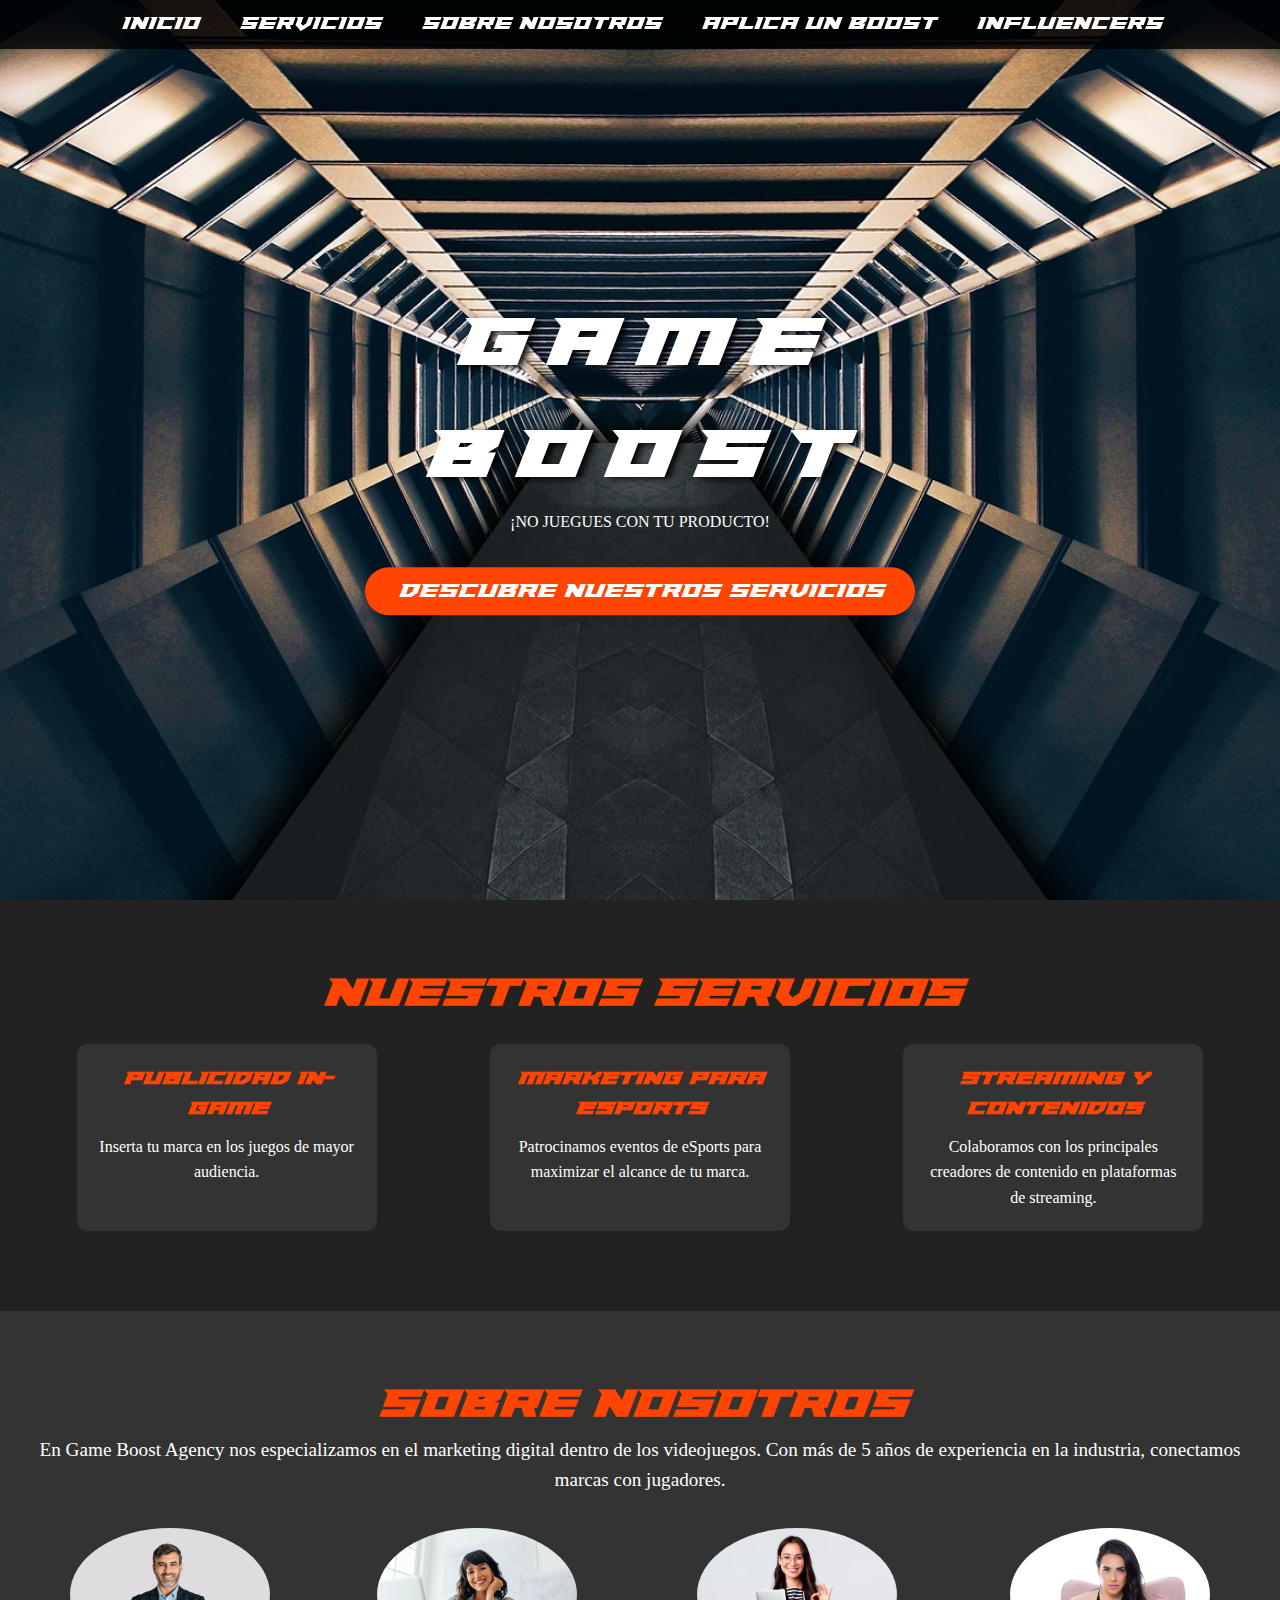
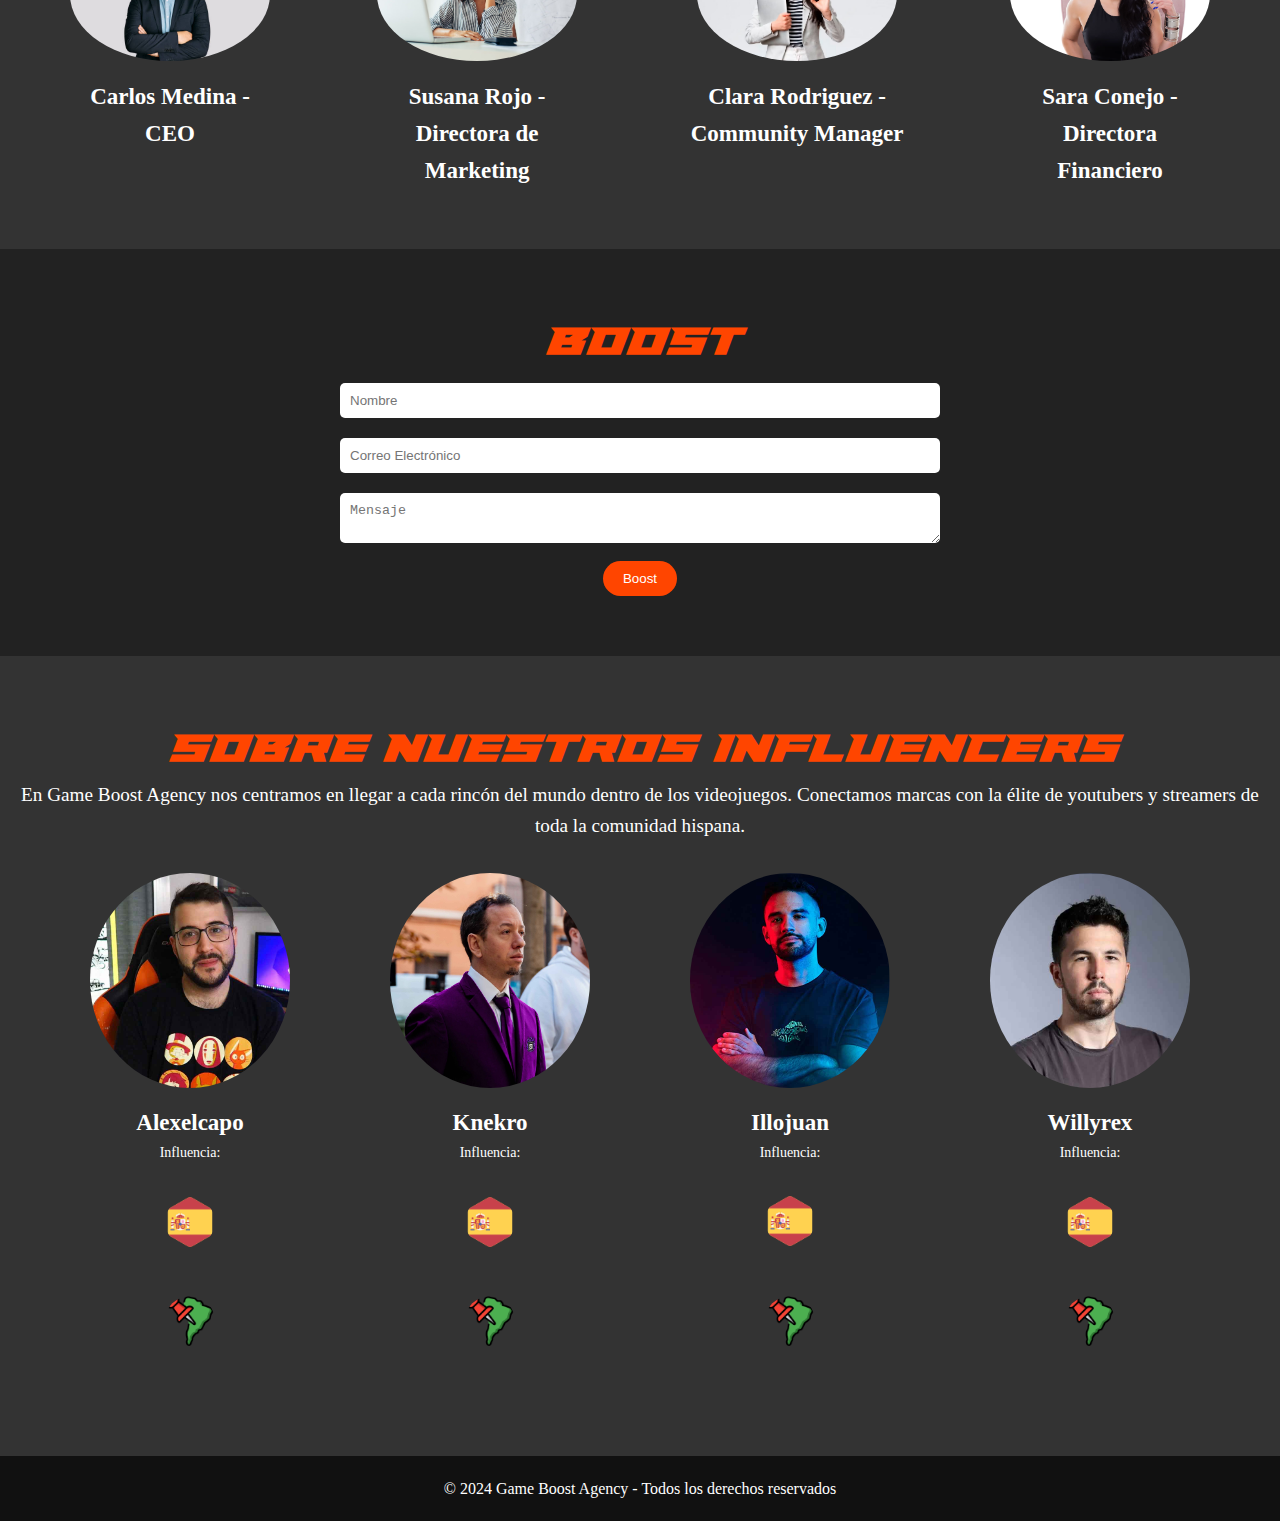
<file: indexmarketing.html>
<!DOCTYPE html>
<html lang="es">
<head>
    <meta charset="UTF-8">
    <meta name="viewport" content="width=device-width, initial-scale=1.0">
    <meta name="description" content="Marketing Digital especializado en publicidad para videojuegos">
    <title>Marketing Digital especilicado en Videojuegos</title>
    <link rel="stylesheet" href="styles/style.css">
    <link rel="stylesheet" href="https://cdnjs.cloudflare.com/ajax/libs/font-awesome/6.6.0/css/all.min.css" integrity="sha512-Kc323vGBEqzTmouAECnVceyQqyqdsSiqLQISBL29aUW4U/M7pSPA/gEUZQqv1cwx4OnYxTxve5UMg5GT6L4JJg==" crossorigin="anonymous" referrerpolicy="no-referrer" />
</head>
<body>

    <header>
        <div class="banner">
            <h1>GAME BOOST</h1>
            <p>¡NO JUEGUES CON TU PRODUCTO!</p>
            <a href="#servicios" class="boton1">Descubre nuestros Servicios</a>
        </div>
        <nav>
            <ul>
                <li><a href="#inicio">Inicio</a></li>
                <li><a href="#servicios">Servicios</a></li>
                <li><a href="#trabajadores">Sobre Nosotros</a></li>
                <li><a href="#contacto">Aplica un Boost</a></li>
                <li><a href="#youtubers">Influencers</a></li>
            </ul>
        </nav>
    </header>

    <section id="servicios" class="servicios">
        <h2>Nuestros Servicios</h2>
        <div class="cartaServicios">
            <div class="carta">
                <h3>Publicidad In-Game</h3>
                <p>Inserta tu marca en los juegos de mayor audiencia.</p>
            </div>
            <div class="carta">
                <h3>Marketing para Esports</h3>
                <p>Patrocinamos eventos de eSports para maximizar el alcance de tu marca.</p>
            </div>
            <div class="carta">
                <h3>Streaming y Contenidos</h3>
                <p>Colaboramos con los principales creadores de contenido en plataformas de streaming.</p>
            </div>
        </div>
    </section>

    <section id="trabajadores" class="nuestrosTrabajadores">
        <h2>Sobre Nosotros</h2>
        <p>En Game Boost Agency nos especializamos en el marketing digital dentro de los videojuegos. Con más de 5 años de experiencia en la industria, conectamos marcas con jugadores.</p>
        <div class="equipo">
            <div class="miembros">
                <img src="img/img1.jpg" alt="Foto de Carlos Medina, nuestro CEO">
                <h4>Carlos Medina - CEO</h4>
            </div>
            <div class="miembros">
                <img src="img/img2.jpg" alt="Foto de Susana Rojo, nuestra Directora de Marketing">
                <h4>Susana Rojo - Directora de Marketing</h4>
            </div>
            <div class="miembros">
                <img src="img/img3.jpg" alt="Foto de Clara Rodriguez, nuestra Community Manager">
                <h4>Clara Rodriguez - Community Manager</h4>
            </div>
            <div class="miembros">
                <img src="img/img4.jpg" alt="Foto de Sara Conejo, nuestra Directora Financiera">
                <h4>Sara Conejo - Directora Financiero</h4>
            </div>
        </div>
    </section>
    <section id="contacto" class="contacto">
        <h2>boost</h2>
        <form action="#" method="post">
            <input type="text" placeholder="Nombre" required>
            <input type="email" placeholder="Correo Electrónico" required>
            <textarea placeholder="Mensaje" required></textarea>
            <button type="submit">Boost</button>
        </form>
    </section>
    <section id="youtubers" class="nuestrosYoutubers">
    <h2>Sobre Nuestros Influencers</h2>
        <p>En Game Boost Agency nos centramos en llegar a cada rincón del mundo dentro de los videojuegos. Conectamos marcas con la élite de youtubers y streamers de toda la comunidad hispana.</p>
        <div class="youtubers">
            <div class="miembros-youtubers">
                <img src="img/img5.jpg" alt="Foto de Rubius">
                <h4>Rubius</h4>
                <p>Influencia:</p>
                <img class="logos" src="img/esp.png" alt="logo de España">
                <p>
                    <i class="fa-solid fa-star" style="color: #FFD43B;"></i>
                    <i class="fa-solid fa-star" style="color: #FFD43B;"></i>
                    <i class="fa-solid fa-star" style="color: #FFD43B;"></i>
                    <i class="fa-solid fa-star" style="color: #FFD43B;"></i>
                    <i class="fa-solid fa-star" style="color: #FFD43B;"></i>
                </p>
                <img class="logos" src="img/latam.png" alt="logo de latino-américa">
                <p>
                    <i class="fa-solid fa-star" style="color: #FFD43B;"></i>
                    <i class="fa-solid fa-star" style="color: #FFD43B;"></i>
                    <i class="fa-solid fa-star" style="color: #FFD43B;"></i>
                    <i class="fa-solid fa-star" style="color: #FFD43B;"></i>
                    <i class="fa-solid fa-star" style="color: #FFD43B;"></i>
                </p>
            </div>
            <div class="miembros-youtubers">
                <img src="img/img6.jpg" alt="Foto de Alexelcapo">
                <h4>Alexelcapo</h4>
                <p>Influencia:</p>
                <img class="logos" src="img/esp.png" alt="logo de España">
                <p>
                    <i class="fa-solid fa-star" style="color: #FFD43B;"></i>
                    <i class="fa-solid fa-star" style="color: #FFD43B;"></i>
                    <i class="fa-solid fa-star" style="color: #FFD43B;"></i>
                    <i class="fa-regular fa-star-half-stroke" style="color: #FFD43B;"></i>
                    <i class="fa-regular fa-star" style="color: #FFD43B;"></i>  
                </p>
                <img class="logos" src="img/latam.png" alt="logo de latino-américa">
                <p>
                    <i class="fa-solid fa-star" style="color: #FFD43B;"></i>
                    <i class="fa-solid fa-star" style="color: #FFD43B;"></i>
                    <i class="fa-regular fa-star-half-stroke" style="color: #FFD43B;"></i>
                    <i class="fa-regular fa-star" style="color: #FFD43B;"></i>
                    <i class="fa-regular fa-star" style="color: #FFD43B;"></i>
                </p>
            </div>
            <div class="miembros-youtubers">
                <img src="img/img7.jpg" alt="Foto de Knekro">
                <h4>Knekro</h4>
                <p>Influencia:</p>
                <img class="logos" src="img/esp.png" alt="logo de España">
                <p>
                    <i class="fa-solid fa-star" style="color: #FFD43B;"></i>
                    <i class="fa-solid fa-star" style="color: #FFD43B;"></i>
                    <i class="fa-solid fa-star" style="color: #FFD43B;"></i>
                    <i class="fa-regular fa-star-half-stroke" style="color: #FFD43B;"></i>
                    <i class="fa-regular fa-star" style="color: #FFD43B;"></i>
                </p>
                <img class="logos" src="img/latam.png" alt="logo de latino-américa">
                <p>
                    <i class="fa-solid fa-star" style="color: #FFD43B;"></i>
                    <i class="fa-solid fa-star" style="color: #FFD43B;"></i>
                    <i class="fa-solid fa-star" style="color: #FFD43B;"></i>
                    <i class="fa-regular fa-star-half-stroke" style="color: #FFD43B;"></i>
                    <i class="fa-regular fa-star" style="color: #FFD43B;"></i>
                </p>
            </div>
            <div class="miembros-youtubers">
                <img src="img/img8.jpg" alt="Foto de Illojuan">
                <h4>Illojuan</h4>
                <p>Influencia:</p>
                <img class="logos" src="img/esp.png" alt="logo de España">
                <p>
                    <i class="fa-solid fa-star" style="color: #FFD43B;"></i>
                    <i class="fa-solid fa-star" style="color: #FFD43B;"></i>
                    <i class="fa-solid fa-star" style="color: #FFD43B;"></i>
                    <i class="fa-solid fa-star" style="color: #FFD43B;"></i>
                    <i class="fa-regular fa-star-half-stroke" style="color: #FFD43B;"></i>
                </p>
                <img class="logos" src="img/latam.png" alt="logo de latino-américa">
                <p>
                    <i class="fa-solid fa-star" style="color: #FFD43B;"></i>
                    <i class="fa-solid fa-star" style="color: #FFD43B;"></i>
                    <i class="fa-solid fa-star" style="color: #FFD43B;"></i>
                    <i class="fa-regular fa-star-half-stroke" style="color: #FFD43B;"></i>
                    <i class="fa-regular fa-star" style="color: #FFD43B;"></i>
                </p>
            </div>
            <div class="miembros-youtubers">
                <img src="img/img9.jpg" alt="Foto de Willyrex">
                <h4>Willyrex</h4>
                <p>Influencia:</p>
                <img class="logos" src="img/esp.png" alt="logo de España">
                <p>
                    <i class="fa-solid fa-star" style="color: #FFD43B;"></i>
                    <i class="fa-solid fa-star" style="color: #FFD43B;"></i>
                    <i class="fa-solid fa-star" style="color: #FFD43B;"></i>
                    <i class="fa-solid fa-star" style="color: #FFD43B;"></i>
                    <i class="fa-regular fa-star-half-stroke" style="color: #FFD43B;"></i>
                </p>
                <img class="logos" src="img/latam.png" alt="logo de latino-américa">
                <p>
                    <i class="fa-solid fa-star" style="color: #FFD43B;"></i>
                    <i class="fa-solid fa-star" style="color: #FFD43B;"></i>
                    <i class="fa-solid fa-star" style="color: #FFD43B;"></i>
                    <i class="fa-solid fa-star" style="color: #FFD43B;"></i>
                    <i class="fa-solid fa-star" style="color: #FFD43B;"></i>
                </p>
            </div>
            <div class="miembros-youtubers">
                <img src="img/img10.jpg" alt="Foto de Ibai Llanos">
                <h4>Ibai Llanos</h4>
                <p>Influencia:</p>
                <img class="logos" src="img/esp.png" alt="logo de España">
                <p>
                    <i class="fa-solid fa-star" style="color: #FFD43B;"></i>
                    <i class="fa-solid fa-star" style="color: #FFD43B;"></i>
                    <i class="fa-solid fa-star" style="color: #FFD43B;"></i>
                    <i class="fa-solid fa-star" style="color: #FFD43B;"></i>
                    <i class="fa-solid fa-star" style="color: #FFD43B;"></i>
                </p>
                <img class="logos" src="img/latam.png" alt="logo de latino-américa">
                <p>
                    <i class="fa-solid fa-star" style="color: #FFD43B;"></i>
                    <i class="fa-solid fa-star" style="color: #FFD43B;"></i>
                    <i class="fa-solid fa-star" style="color: #FFD43B;"></i>
                    <i class="fa-solid fa-star" style="color: #FFD43B;"></i>
                    <i class="fa-solid fa-star" style="color: #FFD43B;"></i>
                </p>
            </div>
        </div>
    </section>
    <footer>
        <p>&copy; 2024 Game Boost Agency - Todos los derechos reservados</p>
    </footer>

</body>
</html>
</file>
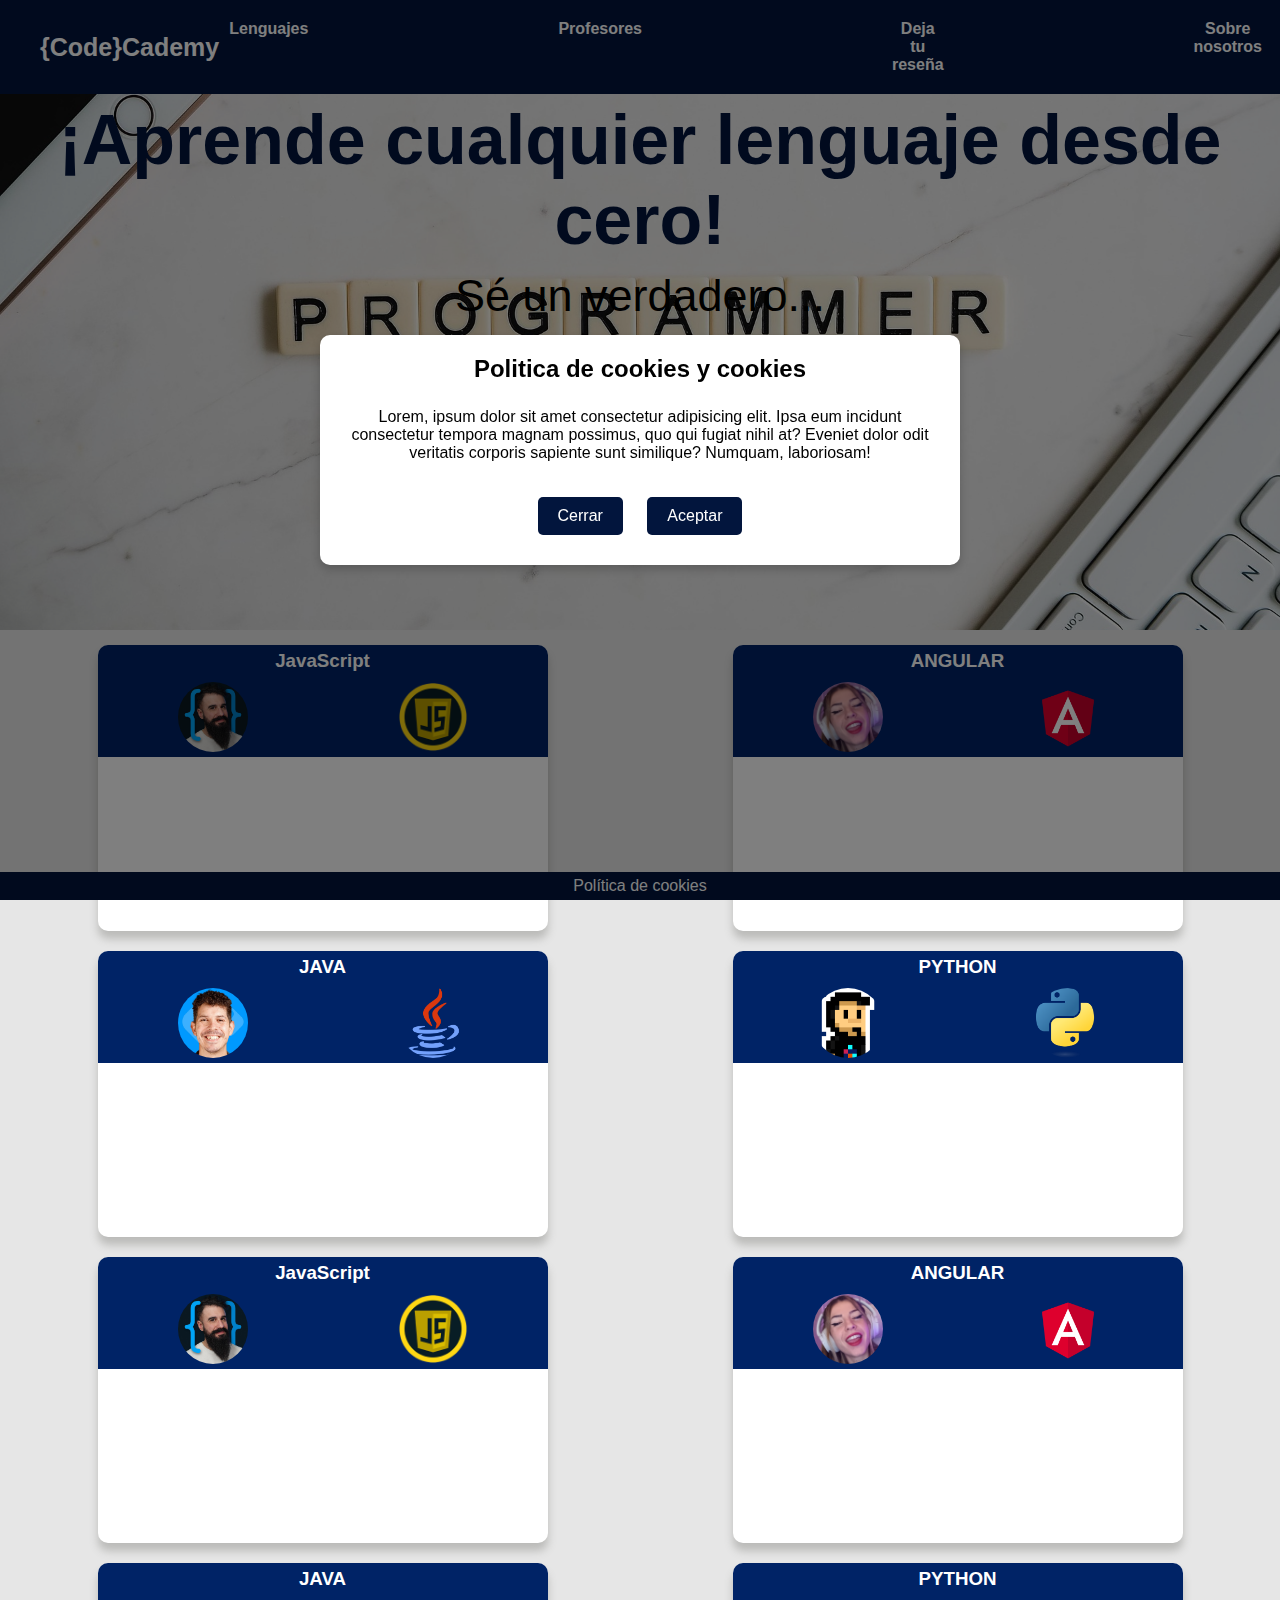
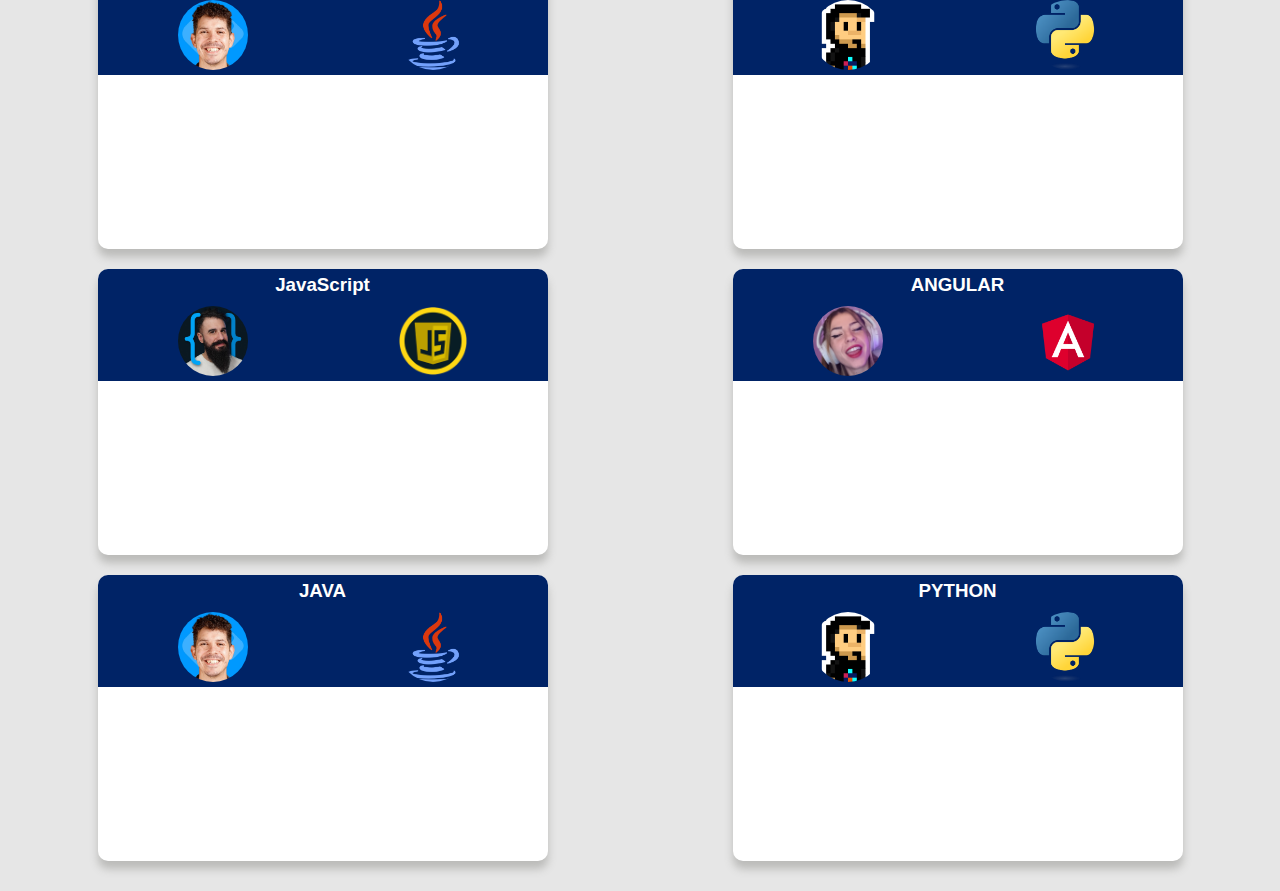
<file: lenguajes.html>
<!DOCTYPE html>
<html lang="es">
<head>
    <meta charset="UTF-8">
    <meta name="viewport" content="width=device-width, initial-scale=1.0">
    <title>CodeCademy</title>
    <link rel="stylesheet" href="styles/stylessss.css">
</head>
<body>
    <header id="menu">
        <div id="logoWeb"> <a href="indexcode.html">{Code}Cademy</a></div>
        <nav>
            <div class="menu lenguaje">
            <a href="#lenguajes.html">Lenguajes</a>
            </div>
            <div class="menu profesores">
            <a href="profesores.html">Profesores</a>
            </div>
            <div class="menu resenia">
            <a href="reviews.html">Deja tu reseña</a>
            </div>
            <div class="menu nosotros">
            <a href="about.html">Sobre nosotros</a>
            </div>
        </nav>
    </header>

    <section class="banner">
        <div class="banner fondo">
        <h1>¡Aprende cualquier lenguaje desde cero!</h1>
        <p>Sé un verdadero...</p>
        </div>
    </section>

    <section id="contenedorCartas">

        <div class="cardContent">
            <div class="cardLenguaje">
                <h3>JavaScript</h3>
                <div class="info">
                    <div class="icon javascript"></div>
                    <div class="logo javascript"></div>
                </div>
            </div>
            <div class="cardVideo">
                <iframe id="video" title="Clase JavaScript" frameborder="0" allowfullscreen 
                src="https://www.youtube.com/embed/1glVfFxj8a4?start=10174">
                </iframe>
            </div>
        </div>
        <div class="cardContent">
            <div class="cardLenguaje">
                <h3>ANGULAR</h3>
                <div class="info">
                    <div class="icon angular"></div>
                    <div class="logo angular"></div>
                </div>
            </div>
            <div class="cardVideo">
                <iframe id="video" title="Clase Angular" frameborder="0" allowfullscreen 
                src="https://www.youtube.com/embed/rNfq6DY1N18?si=eNTxYLq4smEBzk7e">
                </iframe>
            </div>
        </div>
        <div class="cardContent">
            <div class="cardLenguaje">
                <h3>JAVA</h3>
                <div class="info">
                    <div class="icon java"></div>
                    <div class="logo java"></div>
                </div>
            </div>
            <div class="cardVideo">
                <iframe id="video" title="Clase Angular" frameborder="0" allowfullscreen 
                src="https://www.youtube.com/embed/7iobxzd_2wY?si=2ZlMc6y5rjKfFVyv">
                </iframe>
            </div>
        </div>
        <div class="cardContent">
            <div class="cardLenguaje">
                <h3>PYTHON</h3>
                <div class="info">
                    <div class="icon python"></div>
                    <div class="logo python"></div>
                </div>
            </div>
            <div class="cardVideo">
                <iframe id="video" title="Clase Angular" frameborder="0" allowfullscreen 
                src="https://www.youtube.com/embed/7zmfnWwfy9M?si=PZOZbgWMhpAy1chW">
                </iframe>
            </div>
        </div>
        <div class="cardContent">
            <div class="cardLenguaje">
                <h3>JavaScript</h3>
                <div class="info">
                    <div class="icon javascript"></div>
                    <div class="logo javascript"></div>
                </div>
            </div>
            <div class="cardVideo">
                <iframe id="video" title="Clase JavaScript" frameborder="0" allowfullscreen 
                src="https://www.youtube.com/embed/6cnFl9aHD5Y?si=-ept_tAnScqATTmB">
                </iframe>
            </div>
        </div>
        <div class="cardContent">
            <div class="cardLenguaje">
                <h3>ANGULAR</h3>
                <div class="info">
                    <div class="icon angular"></div>
                    <div class="logo angular"></div>
                </div>
            </div>
            <div class="cardVideo">
                <iframe id="video" title="Clase Angular" frameborder="0" allowfullscreen 
                src="https://www.youtube.com/embed/x5qmtTJoNGk?si=OewRiqOc9iPcaZiv">
                </iframe>
            </div>
        </div>
        <div class="cardContent">
            <div class="cardLenguaje">
                <h3>JAVA</h3>
                <div class="info">
                    <div class="icon java"></div>
                    <div class="logo java"></div>
                </div>
            </div>
            <div class="cardVideo">
                <iframe id="video" title="Clase Angular" frameborder="0" allowfullscreen 
                src="https://www.youtube.com/embed/8TOwIZ2pn30?si=-uf4Elp563vkDUJ8">
                </iframe>
            </div>
        </div>
        <div class="cardContent">
            <div class="cardLenguaje">
                <h3>PYTHON</h3>
                <div class="info">
                    <div class="icon python"></div>
                    <div class="logo python"></div>
                </div>
            </div>
            <div class="cardVideo">
                <iframe id="video" title="Clase Angular" frameborder="0" allowfullscreen 
                src="https://www.youtube.com/embed/HB2NZDQ-6Tg?si=HB0ev39Gz8Gh5K73">
                </iframe>
            </div>
        </div>
        <div class="cardContent">
            <div class="cardLenguaje">
                <h3>JavaScript</h3>
                <div class="info">
                    <div class="icon javascript"></div>
                    <div class="logo javascript"></div>
                </div>
            </div>
            <div class="cardVideo">
                <iframe id="video" title="Clase JavaScript" frameborder="0" allowfullscreen 
                src="https://www.youtube.com/embed/4bzLcQ-g6gs?si=nmc-XlHtX4zarbrO">
                </iframe>
            </div>
        </div>
        <div class="cardContent">
            <div class="cardLenguaje">
                <h3>ANGULAR</h3>
                <div class="info">
                    <div class="icon angular"></div>
                    <div class="logo angular"></div>
                </div>
            </div>
            <div class="cardVideo">
                <iframe id="video" title="Clase Angular" frameborder="0" allowfullscreen 
                src="https://www.youtube.com/embed/kmcHjwlNHTI?si=A7xkmY4pwI4DsMfB">
                </iframe>
            </div>
        </div>
        <div class="cardContent">
            <div class="cardLenguaje">
                <h3>JAVA</h3>
                <div class="info">
                    <div class="icon java"></div>
                    <div class="logo java"></div>
                </div>
            </div>
            <div class="cardVideo">
                <iframe id="video" title="Clase Angular" frameborder="0" allowfullscreen 
                src="https://www.youtube.com/embed/wTpuKOhGfJE?si=dUJxga-wmmq2Q9pv">
                </iframe>
            </div>
        </div>
        <div class="cardContent">
            <div class="cardLenguaje">
                <h3>PYTHON</h3>
                <div class="info">
                    <div class="icon python"></div>
                    <div class="logo python"></div>
                </div>
            </div>
            <div class="cardVideo">
                <iframe id="video" title="Clase Angular" frameborder="0" allowfullscreen 
                src="https://www.youtube.com/embed/984ry_jsExA?si=5EkEmbkCOmH4gQaj">
                </iframe>
            </div>
        </div>
    </section>

        


    <footer id="footer">Política de cookies</footer>
    <div id="overlay"></div>
    <div id="dialogo">
        <h2>Politica de cookies y cookies</h2>
        <p>Lorem, ipsum dolor sit amet consectetur adipisicing elit.
            Ipsa eum incidunt consectetur tempora magnam possimus,
            quo qui fugiat nihil at? Eveniet dolor odit veritatis corporis sapiente sunt
            similique? Numquam, laboriosam!</p>
        <div class="controles">
        <button id="cerrar">Cerrar</button>
        <button id="aceptar">Aceptar</button>
        </div>
    </div>
    <script src="js/main2.js"></script>
</body>

</html>
</file>
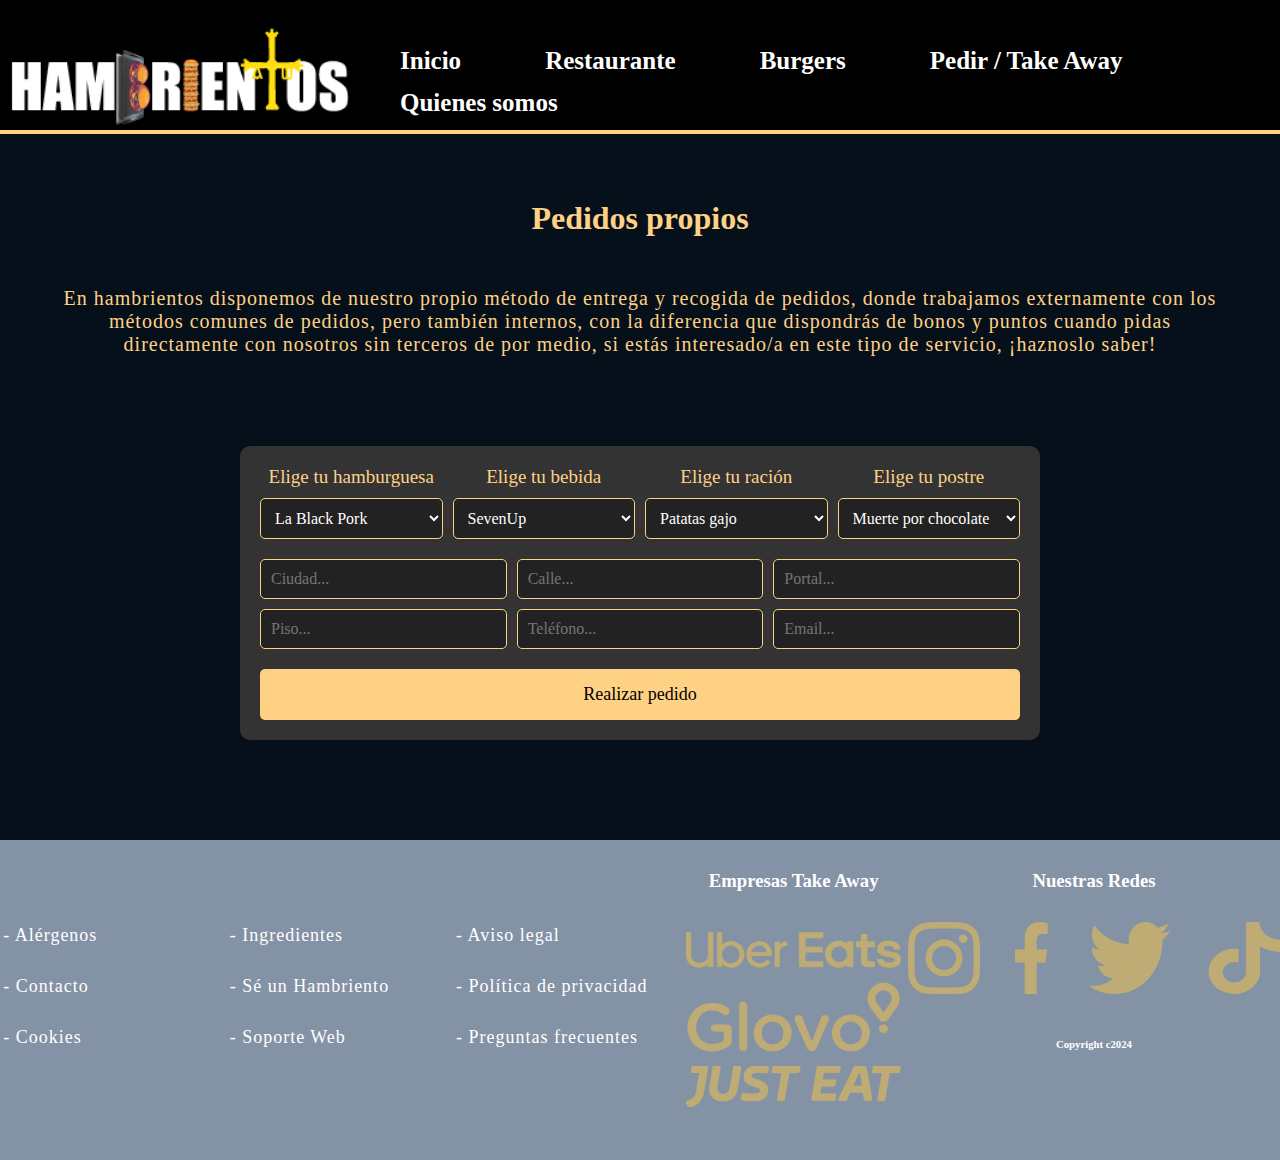
<file: pedir.html>
<!DOCTYPE html>
<html lang="en">
<head>
<meta charset="utf-8"/>
<meta http-equiv="X-UA-Compatible" content="IE=edge"/>
<meta name="viewport" content="width=device-width, initial-scale=1.0">
<title>Hambrientos</title>
<link href="styles/styless.css" rel="stylesheet" type="text/css">
</head>
<body>
	<header>
		<nav id="menu">
			<div id="logos">
				<a href="Index.html"><img  id="logo" src="img/logoHambrientos.png" alt="logotipo de hambrientos"></a>
				<a href="Index.html"><img  id="logo2" src="img/logohover.png" alt="logotipo de hambrientos"></a>
			</div>
				<ul class="menu">
					<li><a href="Index.html">Inicio</a></li>
					<li><a href="Index.html">Restaurante</a></li>
					<li><a href="Index.html">Burgers</a></li>
					<li><a href="pedir.html">Pedir / Take Away</a></li>
					<li><a href="quienes.html">Quienes somos</a></li>
				</ul>
		</nav>
	</header>
	 <section id="pedidos">
        <h5>Pedidos propios</h5>
        <p>En hambrientos disponemos de nuestro propio método de entrega y recogida de pedidos, donde trabajamos externamente con los métodos comunes de pedidos, pero también internos, con la diferencia que dispondrás de bonos y puntos cuando pidas directamente con nosotros sin terceros de por medio, si estás interesado/a en este tipo de servicio, ¡haznoslo saber!</p>
		<div id="form-container">
    		<form class="pedido-form">
        		<div class="pedido-options">
            		<div class="option">
                		<label for="hamburguesa">Elige tu hamburguesa</label>
                		<select id="hamburguesa">
                    		<option>La Black Pork</option>
                    		<option>La Smashic</option>
                    		<option>La Batatamburguer</option>
                		</select>
            		</div>
            		<div class="option">
                		<label for="bebida">Elige tu bebida</label>
                		<select id="bebida">
                    		<option>SevenUp</option>
                    		<option>Coca Cola</option>
                    		<option>Fanta</option>
                    		<option>Cerveza</option>
                		</select>
            		</div>
            		<div class="option">
                		<label for="racion">Elige tu ración</label>
                		<select id="racion">
                    		<option>Patatas gajo</option>
                    		<option>Patatas fritas</option>
                    		<option>Aros de cebolla</option>
                		</select>
            		</div>
            		<div class="option">
                		<label for="postre">Elige tu postre</label>
                		<select id="postre">
                    		<option>Muerte por chocolate</option>
                    		<option>Tarta de queso</option>
                    		<option>Carrot Cake</option>
                    		<option>Batido Asturiano</option>
                		</select>
            		</div>
        		</div>
        		<div class="pedido-contacto">
            		<input type="text" placeholder="Ciudad..." />
            		<input type="text" placeholder="Calle..." />
            		<input type="text" placeholder="Portal..." />
            		<input type="text" placeholder="Piso..." />
            		<input type="text" placeholder="Teléfono..." />
            		<input type="email" placeholder="Email..." />
        		</div>
        		<button type="submit">Realizar pedido</button>
    		</form>
		</div>
    </section>
	<!-- Pie de página -->	
	<div id="footer">
		<div id="enlaces">
			<div class="enlaces">
					<ul>
						<li><a href="#">- Alérgenos</a></li>
						<li><a href="#">- Contacto</a></li>
						<li><a href="#">- Cookies</a></li>
					</ul>
				</div>
				<div class="enlaces">
					<ul>
						<li><a href="#">- Ingredientes</a></li>
						<li><a href="#">- Sé un Hambriento</a></li>
						<li><a href="#">- Soporte Web</a></li>
					</ul>
				</div>
				<div class="enlaces">
					<ul>
						<li><a href="#">- Aviso legal</a></li>
						<li><a href="#">- Política de privacidad</a></li>
						<li><a href="#">- Preguntas frecuentes</a></li>
					</ul>
				</div>
			</div>
		<div id="empresas">
			<h3>Empresas Take Away</h3>
			<img src="img/uber.png" alt="logotipo de uber eats">
			<img src="img/glovo.png" alt="logotipo de glovoo">
			<img src="img/justeat.png" alt="logotipo de just eat">
		</div>
		<div id="redes">
			<h3>Nuestras Redes</h3>
			<svg xmlns="http://www.w3.org/2000/svg" width="372.09" height="71.984" viewBox="0 0 372.09 71.984">
  				<g id="instagram" data-name="Icon awesome-instagram" transform="translate(0 0)">
    				<path class="rdss" data-name="Icon awesome-instagram" d="M36,19.774A18.456,18.456,0,1,0,54.458,38.229,18.426,18.426,0,0,0,36,19.774Zm0,30.454a12,12,0,1,1,12-12,12.02,12.02,0,0,1-12,12ZM59.518,19.019a4.3,4.3,0,1,1-4.3-4.3A4.295,4.295,0,0,1,59.518,19.019Zm12.223,4.369c-.273-5.766-1.59-10.874-5.815-15.083C61.718,4.1,56.611,2.78,50.844,2.491c-5.943-.337-23.756-.337-29.7,0-5.75.273-10.858,1.59-15.083,5.8S.537,17.605.248,23.372c-.337,5.943-.337,23.756,0,29.7.273,5.766,1.59,10.874,5.815,15.083s9.316,5.525,15.083,5.815c5.943.337,23.756.337,29.7,0,5.766-.273,10.874-1.59,15.083-5.815,4.208-4.208,5.525-9.316,5.815-15.083.337-5.943.337-23.74,0-29.683Zm-7.678,36.06a12.148,12.148,0,0,1-6.843,6.843C52.483,68.17,41.239,67.736,36,67.736s-16.5.418-21.218-1.446a12.148,12.148,0,0,1-6.843-6.843C6.062,54.709,6.5,43.466,6.5,38.229s-.418-16.5,1.446-21.218a12.148,12.148,0,0,1,6.843-6.843C19.523,8.289,30.766,8.723,36,8.723s16.5-.418,21.218,1.446a12.148,12.148,0,0,1,6.843,6.843c1.879,4.738,1.446,15.982,1.446,21.218S65.943,54.725,64.064,59.448Z" transform="translate(0.005 -2.238)" fill="#beac74"/>
  				</g>
  				<g id="facebook-f" data-name="Icon awesome-facebook-f" transform="translate(106.951 0)">
    				<path  class="rdss" data-name="Icon awesome-facebook-f" d="M32.186,40.491l1.7-13.027H23.273V19.009c0-3.564,1.482-7.038,6.233-7.038H34.33V.88A50.21,50.21,0,0,0,25.768,0C17.032,0,11.321,6.239,11.321,17.535v9.929H1.609V40.491h9.712V71.983H23.273V40.491Z" transform="translate(-1.609)" fill="#beac74"/>
  				</g>
  				<g id="Icon_awesome-twitter" data-name="Icon awesome-twitter" transform="translate(180.533 0)">
    				<path  class="rdss" data-name="Icon awesome-twitter" d="M73.786,21.32c.052.787.052,1.575.052,2.362,0,24.013-16.959,51.682-47.956,51.682A45.171,45.171,0,0,1,0,67.21a32.38,32.38,0,0,0,4.07.225A32.243,32.243,0,0,0,25,59.674c-7.41-.169-13.62-5.4-15.759-12.6a19.759,19.759,0,0,0,3.183.281,16.617,16.617,0,0,0,4.435-.619c-7.723-1.687-13.515-9-13.515-17.827v-.225a16.062,16.062,0,0,0,7.619,2.306A18.558,18.558,0,0,1,3.444,15.865,19.109,19.109,0,0,1,5.74,6.7,46.865,46.865,0,0,0,40.493,25.707a22.038,22.038,0,0,1-.417-4.161c0-10.01,7.514-18.165,16.855-18.165A16.275,16.275,0,0,1,69.246,9.117a31.768,31.768,0,0,0,10.7-4.386,17.936,17.936,0,0,1-7.41,10.01,31.891,31.891,0,0,0,9.706-2.812,37.9,37.9,0,0,1-8.453,9.391Z" transform="translate(0 -3.381)" fill="#beac74"/>
  				</g>
  				<g id="tiktok" data-name="Icon simple-tiktok" transform="translate(300.641 0)">
    				<path  data-name="Icon simple-tiktok" d="M39.893.06C44.382,0,48.837.03,53.292,0a17.6,17.6,0,0,0,6,12.507c3.838,3.329,9.252,4.859,14.529,5.369V29.963a41.07,41.07,0,0,1-14.392-2.909,44.215,44.215,0,0,1-5.551-2.789c-.034,8.758.034,17.516-.069,26.244A21.11,21.11,0,0,1,49.18,62.325c-4.489,5.759-12.267,9.508-20.251,9.628a27.82,27.82,0,0,1-13.981-3.089C8.026,65.294,3.16,58.756,2.44,51.737c-.069-1.5-.1-3-.034-4.469a21.761,21.761,0,0,1,8.841-14.876,28.114,28.114,0,0,1,21.074-5.159c.069,4.439-.137,8.878-.137,13.317a13.475,13.475,0,0,0-10.348,1.11,10.743,10.743,0,0,0-4.66,5.249c-.72,1.53-.514,3.209-.48,4.829.822,4.919,6.236,9.058,11.993,8.608a11.9,11.9,0,0,0,9.492-4.829,6.44,6.44,0,0,0,1.4-3.179c.343-5.369.206-10.707.24-16.076.034-12.087-.034-24.144.069-36.2Z" transform="translate(-2.369)" fill="#beac74"/>
  				</g>
				<h6>Copyright c2024</h6>
			</svg>
		</div>
	</div>	
<script src="js/main.js"></script>
</body>
</html>
</file>
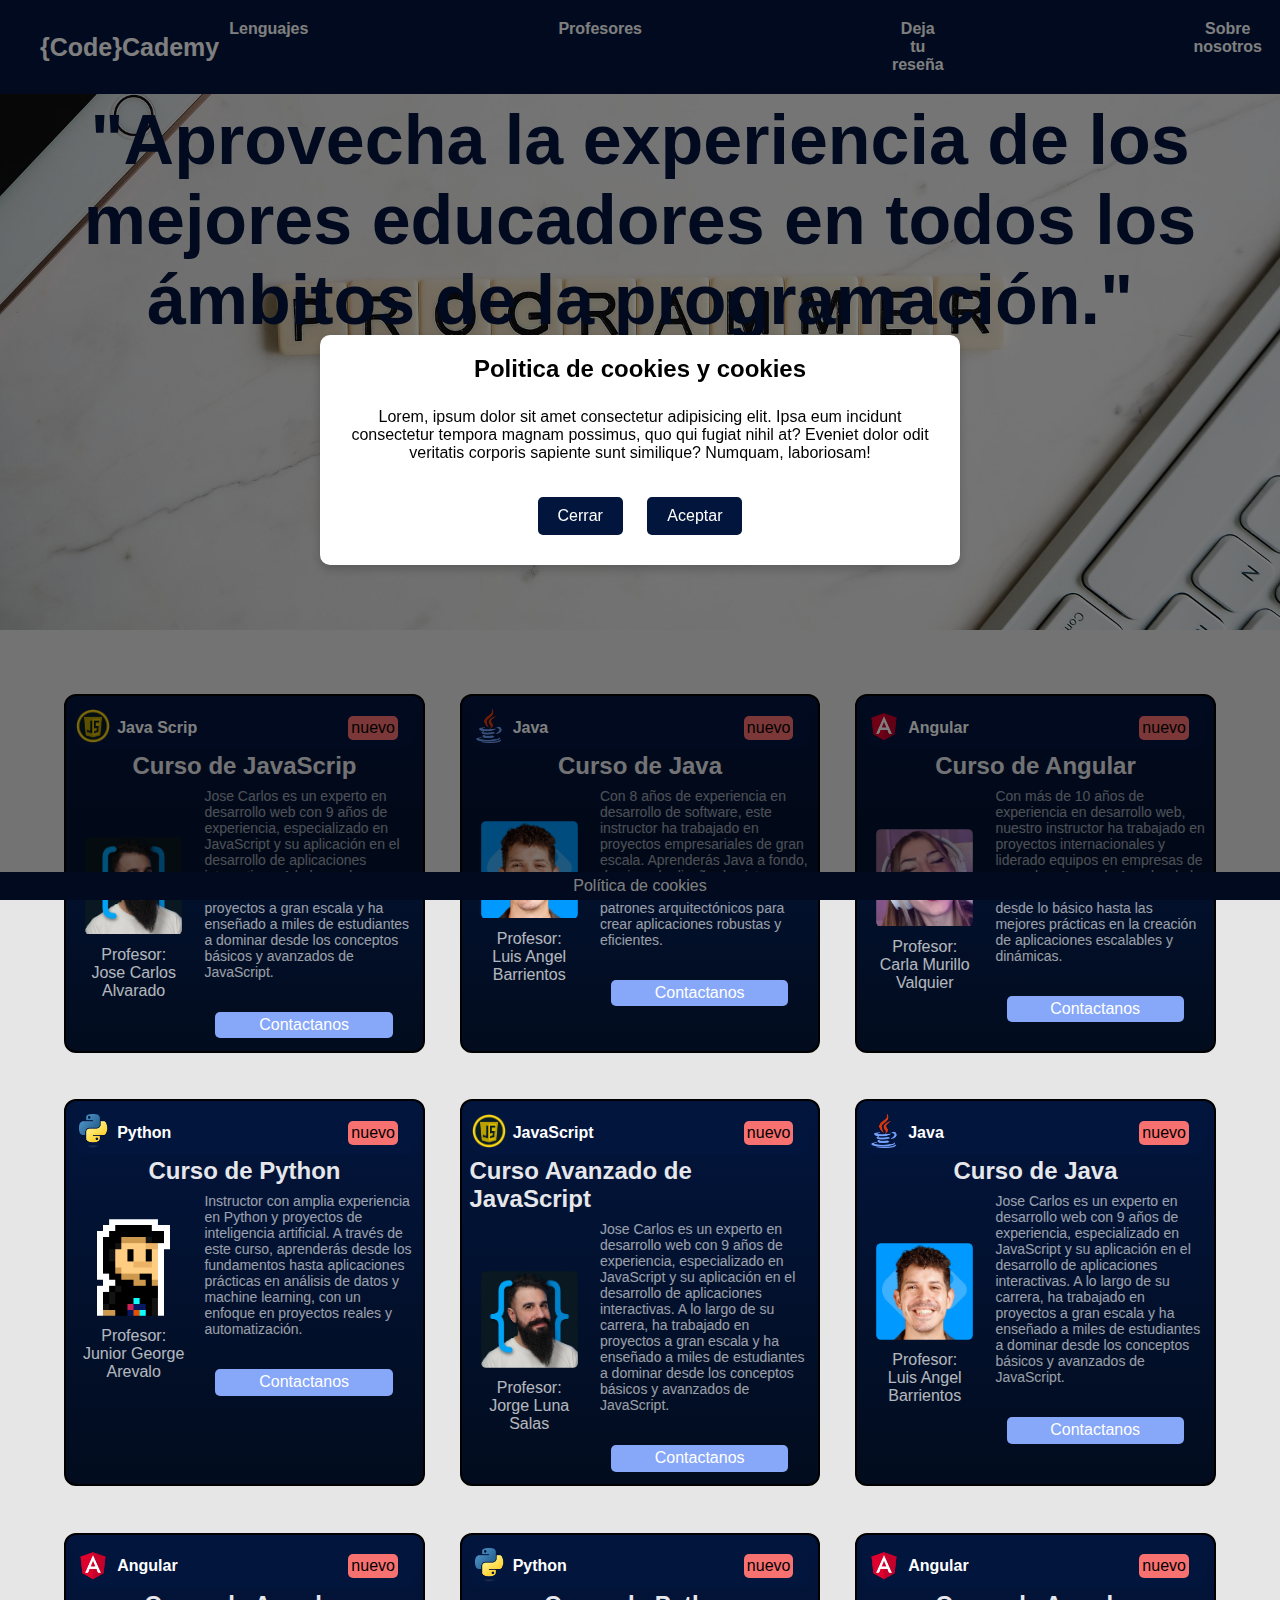
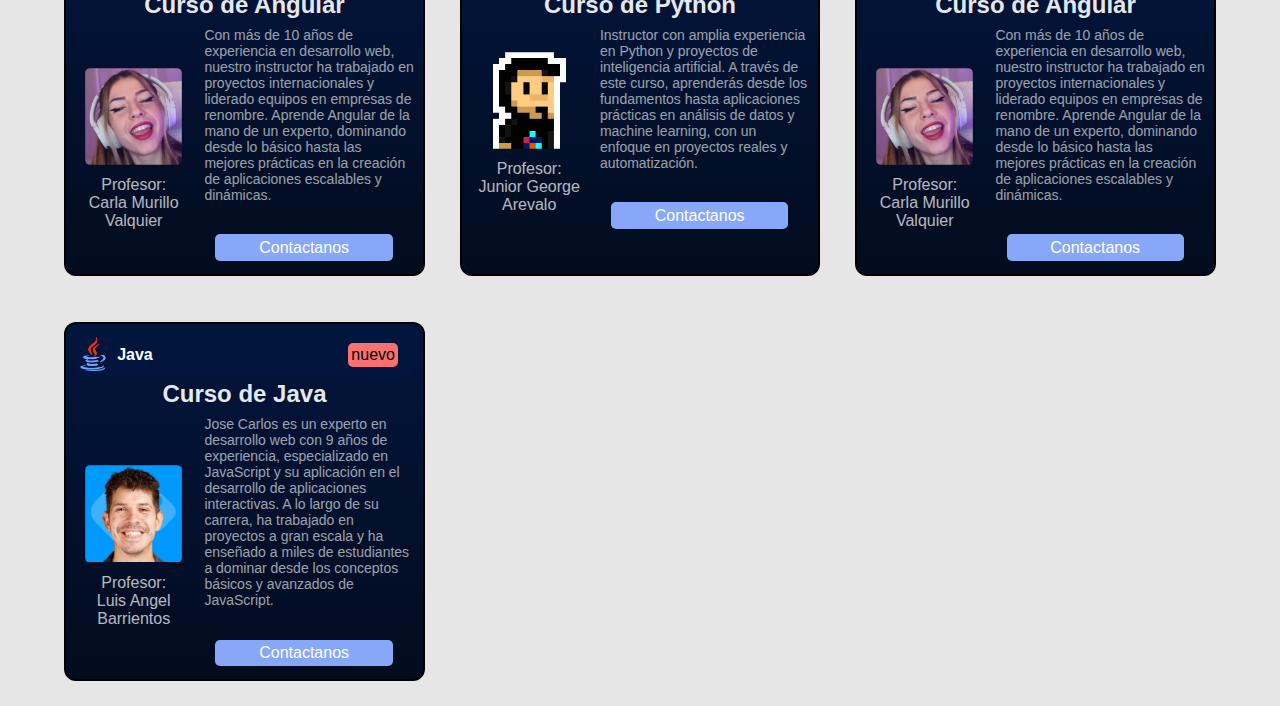
<file: profesores.html>
<!DOCTYPE html>
<html lang="es">
<head>
    <meta charset="UTF-8">
    <meta name="viewport" content="width=device-width, initial-scale=1.0">
    <title>CodeCademy</title>
    <link rel="stylesheet" href="styles/stylessss.css">
</head>
<body>
    <header id="menu">
        <div id="logoWeb"> <a href="indexcode.html">{Code}Cademy</a></div>
        <nav>
            <div class="menu lenguaje">
            <a href="lenguajes.html">Lenguajes</a>
            </div>
            <div class="menu profesores">
            <a href="profesores.html">Profesores</a>
            </div>
            <div class="menu resenia">
            <a href="reviews.html">Deja tu reseña</a>
            </div>
            <div class="menu nosotros">
            <a href="about.html">Sobre nosotros</a>
            </div>
        </nav>
    </header>

    <section class="banner">
      <div class="banner fondo">
        <h1>"Aprovecha la experiencia de los mejores educadores en todos los
          ámbitos de la programación."</h1>
        <p>Sé un verdadero...</p>
      </div>
  </section>


  
  <section class="contenedorProfesores">
    <article class="caja">
      <a class="link " href="#">
        <div class="cabecera">
          <div class="parte1">
            <div class="logoCabecera">
              <img src="img/JavaScript.png">
            </div>
            <h4 class="textI">Java Scrip</h4>
          </div>
          <div class="parte2">
            <span>nuevo</span>
          </div>
        </div>
        <h2 class="titulo"> Curso de JavaScrip</h2>
        <div class="center">
          <div class="medioIzq">
            <img src="img/moure.jpg" alt="">
            <span class="nombreProf">Profesor:</span>
            <span class="nombreProf">Jose Carlos Alvarado</span>
          </div>
          <div class="medioDer">
            <p>Jose Carlos es un experto en desarrollo
              web con 9 años de experiencia, especializado en
              JavaScript y su aplicación en el desarrollo de
              aplicaciones interactivas. A lo largo de su carrera,
              ha trabajado en proyectos a gran escala y ha enseñado
              a miles de estudiantes a dominar desde los conceptos básicos
              y avanzados de JavaScript.</p>
            <div class="boton">
              <span>Contactanos</span>
            </div>
          </div>
        </div>

      </a>
    </article>


    <article class="caja">
      <a class="link " href="#">
        <div class="cabecera">
          <div class="parte1">
            <div class="logoCabecera">
              <img src="img/java.png">
            </div>
            <h4 class="textI">Java</h4>
          </div>
          <div class="parte2">
            <span>nuevo</span>
          </div>
        </div>
        <h2 class="titulo"> Curso de Java</h2>
        <div class="center">
          <div class="medioIzq">
            <img src="img/midu.jpg" alt="">
            <span class="nombreProf">Profesor:</span>
            <span class="nombreProf">Luis Angel Barrientos</span>
          </div>
          <div class="medioDer">
            <p>Con 8 años de experiencia en desarrollo de software,
              este instructor ha trabajado en proyectos empresariales de gran escala.
              Aprenderás Java a fondo, dominando diseño de sistemas, optimización de código
              y patrones arquitectónicos para crear aplicaciones robustas y eficientes.</p>
            <div class="boton">
              <span>Contactanos</span>
            </div>
          </div>
        </div>
      </a>
    </article>

    <article class="caja">
      <a class="link " href="#">
        <div class="cabecera">
          <div class="parte1">
            <div class="logoCabecera">
              <img src="img/angular.png">
            </div>
            <h4 class="textI">Angular</h4>
          </div>
          <div class="parte2">
            <span>nuevo</span>
          </div>
        </div>
        <h2 class="titulo"> Curso de Angular</h2>
        <div class="center">
          <div class="medioIzq">
            <img src="img/afor.png" alt="">
            <span class="nombreProf">Profesor:</span>
            <span class="nombreProf">Carla Murillo Valquier</span>
          </div>
          <div class="medioDer">
            <p>Con más de 10 años de experiencia en desarrollo web,
              nuestro instructor ha trabajado en proyectos internacionales
              y liderado equipos en empresas de renombre. Aprende Angular
              de la mano de un experto, dominando desde lo básico hasta las
              mejores prácticas en la creación de aplicaciones escalables y dinámicas.</p>
            <div class="boton">
              <span>Contactanos</span>
            </div>
          </div>
        </div>

      </a>
    </article>


    <article class="caja">
      <a class="link " href="#">
        <div class="cabecera">
          <div class="parte1">
            <div class="logoCabecera">
              <img src="img/python.png">
            </div>
            <h4 class="textI">Python</h4>
          </div>
          <div class="parte2">
            <span>nuevo</span>
          </div>
        </div>
        <h2 class="titulo"> Curso de Python</h2>
        <div class="center">
          <div class="medioIzq">
            <img src="img/manzdev.png" alt="">
            <span class="nombreProf">Profesor:</span>
            <span class="nombreProf">Junior George Arevalo</span>
          </div>
          <div class="medioDer">
            <p>Instructor con amplia experiencia en Python y proyectos de inteligencia artificial. A través de este
              curso, aprenderás desde los fundamentos hasta aplicaciones prácticas en análisis de datos y machine
              learning, con un enfoque en proyectos reales y automatización.</p>
            <div class="boton">
              <span>Contactanos</span>
            </div>
          </div>
        </div>

      </a>
    </article>

    <article class="caja">
      <a class="link " href="#">
        <div class="cabecera">
          <div class="parte1">
            <div class="logoCabecera">
              <img src="img/JavaScript.png">
            </div>
            <h4 class="textI">JavaScript</h4>
          </div>
          <div class="parte2">
            <span>nuevo</span>
          </div>
        </div>
        <h2 class="titulo"> Curso Avanzado de JavaScript</h2>
        <div class="center">
          <div class="medioIzq">
            <img src="img/moure.jpg" alt="">
            <span class="nombreProf">Profesor:</span>
            <span class="nombreProf">Jorge Luna Salas</span>
          </div>
          <div class="medioDer">
            <p>Jose Carlos es un experto en desarrollo
              web con 9 años de experiencia, especializado en
              JavaScript y su aplicación en el desarrollo de
              aplicaciones interactivas. A lo largo de su carrera,
              ha trabajado en proyectos a gran escala y ha enseñado
              a miles de estudiantes a dominar desde los conceptos básicos
              y avanzados de JavaScript.</p>
            <div class="boton">
              <span>Contactanos</span>
            </div>
          </div>
        </div>

      </a>
    </article>

    <article class="caja">
      <a class="link " href="#">
        <div class="cabecera">
          <div class="parte1">
            <div class="logoCabecera">
              <img src="img/java.png">
            </div>
            <h4 class="textI">Java</h4>
          </div>
          <div class="parte2">
            <span>nuevo</span>
          </div>
        </div>
        <h2 class="titulo"> Curso de Java</h2>
        <div class="center">
          <div class="medioIzq">
            <img src="img/midu.jpg" alt="">
            <span class="nombreProf">Profesor:</span>
            <span class="nombreProf">Luis Angel Barrientos</span>
          </div>
          <div class="medioDer">
            <p>Jose Carlos es un experto en desarrollo
              web con 9 años de experiencia, especializado en
              JavaScript y su aplicación en el desarrollo de
              aplicaciones interactivas. A lo largo de su carrera,
              ha trabajado en proyectos a gran escala y ha enseñado
              a miles de estudiantes a dominar desde los conceptos básicos
              y avanzados de JavaScript.</p>
            <div class="boton">
              <span>Contactanos</span>
            </div>
          </div>
        </div>

      </a>
    </article>

    <article class="caja">
      <a class="link " href="#">
        <div class="cabecera">
          <div class="parte1">
            <div class="logoCabecera">
              <img src="img/angular.png">
            </div>
            <h4 class="textI">Angular</h4>
          </div>
          <div class="parte2">
            <span>nuevo</span>
          </div>
        </div>
        <h2 class="titulo"> Curso de Angular</h2>
        <div class="center">
          <div class="medioIzq">
            <img src="img/afor.png" alt="">
            <span class="nombreProf">Profesor:</span>
            <span class="nombreProf">Carla Murillo Valquier</span>
          </div>
          <div class="medioDer">
            <p>Con más de 10 años de experiencia en desarrollo web,
              nuestro instructor ha trabajado en proyectos internacionales
              y liderado equipos en empresas de renombre. Aprende Angular
              de la mano de un experto, dominando desde lo básico hasta las
              mejores prácticas en la creación de aplicaciones escalables y dinámicas.</p>
            <div class="boton">
              <span>Contactanos</span>
            </div>
          </div>
        </div>

      </a>
    </article>
    <article class="caja">
      <a class="link " href="#">
        <div class="cabecera">
          <div class="parte1">
            <div class="logoCabecera">
              <img src="img/python.png">
            </div>
            <h4 class="textI">Python</h4>
          </div>
          <div class="parte2">
            <span>nuevo</span>
          </div>
        </div>
        <h2 class="titulo"> Curso de Python</h2>
        <div class="center">
          <div class="medioIzq">
            <img src="img/manzdev.png" alt="">
            <span class="nombreProf">Profesor:</span>
            <span class="nombreProf">Junior George Arevalo</span>
          </div>
          <div class="medioDer">
            <p>Instructor con amplia experiencia en Python y proyectos de inteligencia artificial. A través de este
              curso, aprenderás desde los fundamentos hasta aplicaciones prácticas en análisis de datos y machine
              learning, con un enfoque en proyectos reales y automatización.</p>
            <div class="boton">
              <span>Contactanos</span>
            </div>
          </div>
        </div>

      </a>
    </article>
    <article class="caja">
      <a class="link " href="#">
        <div class="cabecera">
          <div class="parte1">
            <div class="logoCabecera">
              <img src="img/angular.png">
            </div>
            <h4 class="textI">Angular</h4>
          </div>
          <div class="parte2">
            <span>nuevo</span>
          </div>
        </div>
        <h2 class="titulo"> Curso de Angular</h2>
        <div class="center">
          <div class="medioIzq">
            <img src="img/afor.png" alt="">
            <span class="nombreProf">Profesor:</span>
            <span class="nombreProf">Carla Murillo Valquier</span>
          </div>
          <div class="medioDer">
            <p>Con más de 10 años de experiencia en desarrollo web,
              nuestro instructor ha trabajado en proyectos internacionales
              y liderado equipos en empresas de renombre. Aprende Angular
              de la mano de un experto, dominando desde lo básico hasta las
              mejores prácticas en la creación de aplicaciones escalables y dinámicas.</p>
            <div class="boton">
              <span>Contactanos</span>
            </div>
          </div>
        </div>

      </a>
    </article>
    <article class="caja">
      <a class="link " href="#">
        <div class="cabecera">
          <div class="parte1">
            <div class="logoCabecera">
              <img src="img/java.png">
            </div>
            <h4 class="textI">Java</h4>
          </div>
          <div class="parte2">
            <span>nuevo</span>
          </div>
        </div>
        <h2 class="titulo"> Curso de Java</h2>
        <div class="center">
          <div class="medioIzq">
            <img src="img/midu.jpg" alt="">
            <span class="nombreProf">Profesor:</span>
            <span class="nombreProf">Luis Angel Barrientos</span>
          </div>
          <div class="medioDer">
            <p>Jose Carlos es un experto en desarrollo
              web con 9 años de experiencia, especializado en
              JavaScript y su aplicación en el desarrollo de
              aplicaciones interactivas. A lo largo de su carrera,
              ha trabajado en proyectos a gran escala y ha enseñado
              a miles de estudiantes a dominar desde los conceptos básicos
              y avanzados de JavaScript.</p>
            <div class="boton">
              <span>Contactanos</span>
            </div>
          </div>
        </div>

      </a>
    </article>
  </section>

  <footer id="footer">Política de cookies</footer>
    <div id="overlay"></div>
    <div id="dialogo">
        <h2>Politica de cookies y cookies</h2>
        <p>Lorem, ipsum dolor sit amet consectetur adipisicing elit.
            Ipsa eum incidunt consectetur tempora magnam possimus,
            quo qui fugiat nihil at? Eveniet dolor odit veritatis corporis sapiente sunt
            similique? Numquam, laboriosam!</p>
        <div class="controles">
        <button id="cerrar">Cerrar</button>
        <button id="aceptar">Aceptar</button>
        </div>
    </div>
    <script src="js/main2.js"></script>
</body>

</html>
</file>
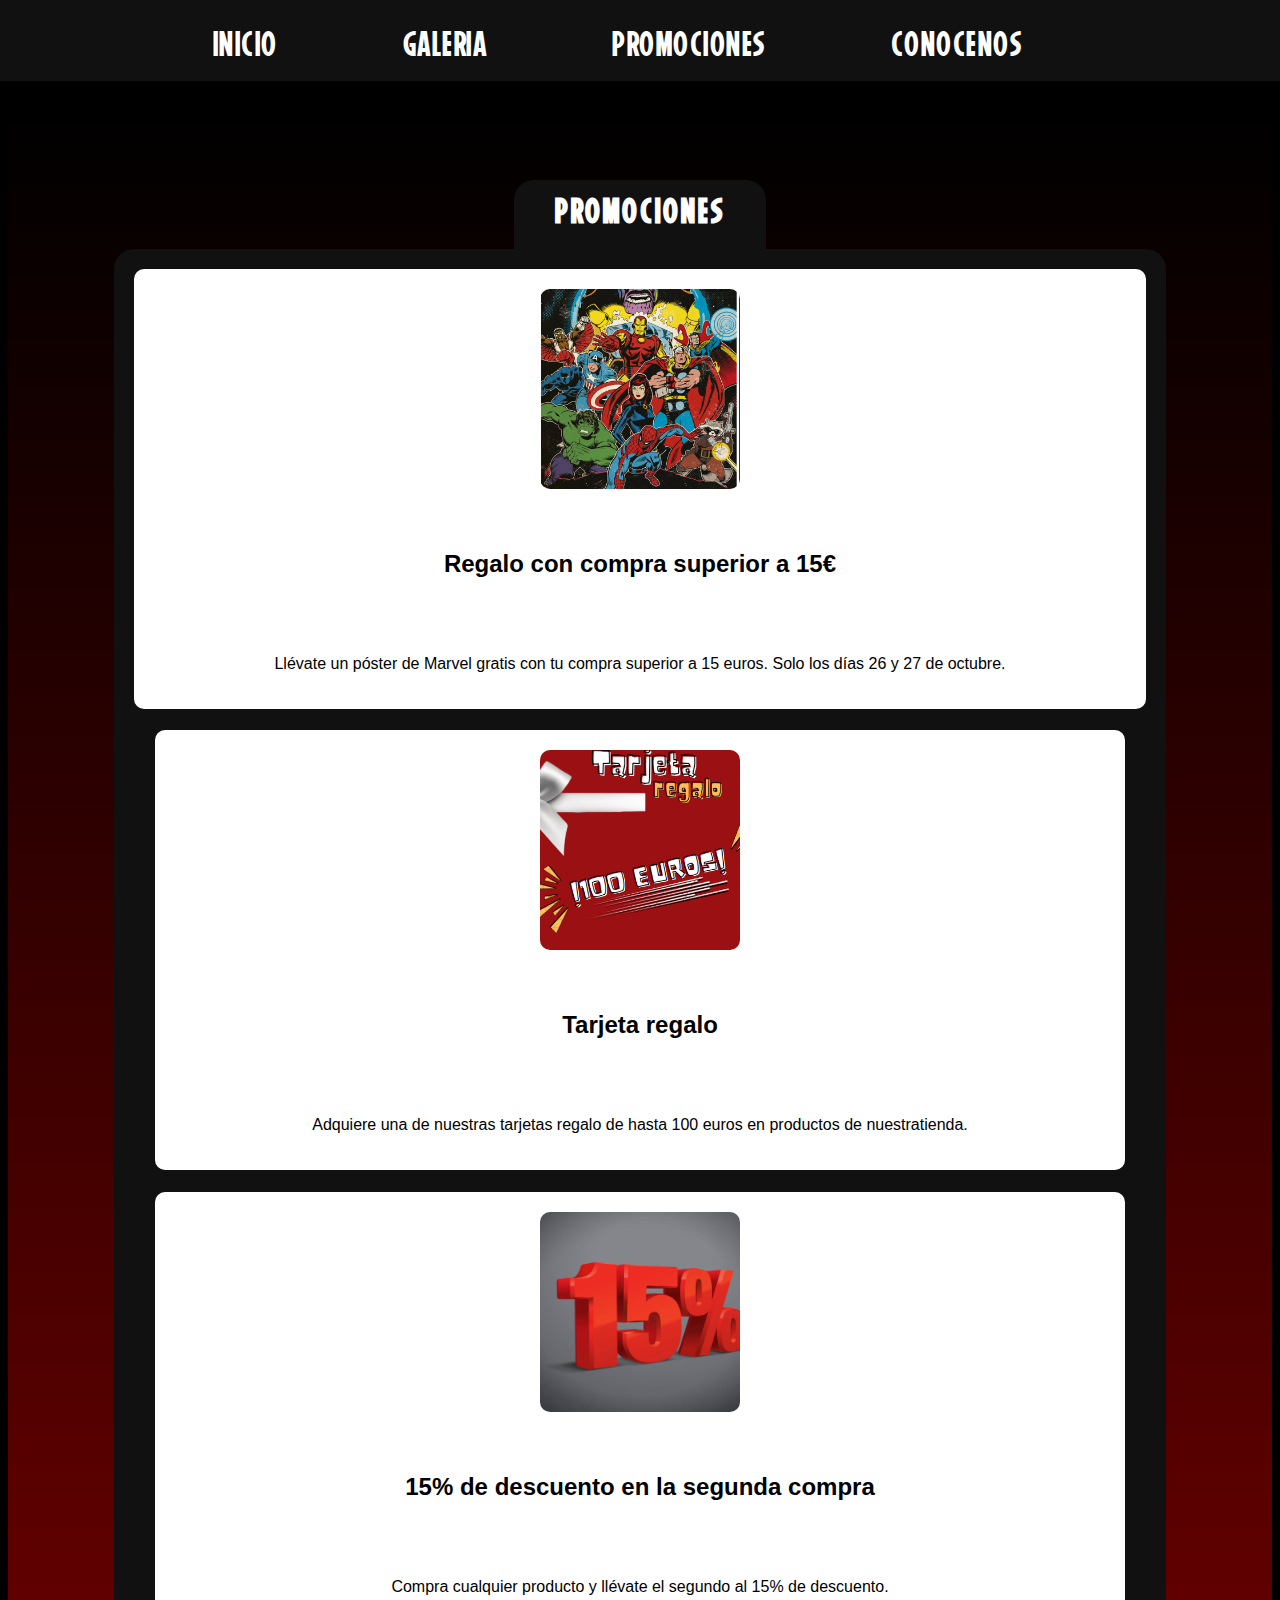
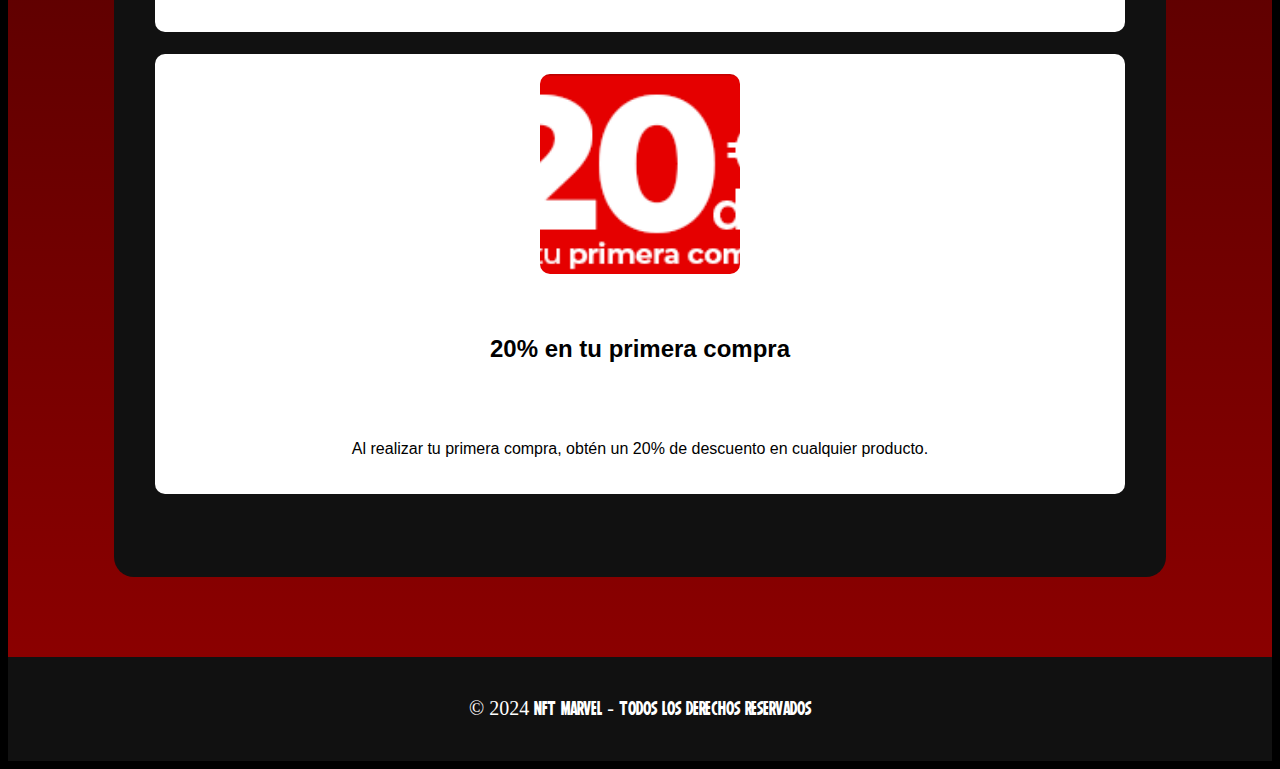
<file: Promos.html>
<!DOCTYPE html>
<html lang="es">

    <meta name="viewport" content="width=device-width, initial-scale=1.0">
    <meta name="description" content="NFTS Oficiales de Marvel">
    <link rel="stylesheet" href="styles/stylesssss.css">
    <title>Promociones - Mendex</title>
    <link href="https://fonts.cdnfonts.com/css/dragonlord" rel="stylesheet">
    <link rel="shortcut icon" href="img\icono.ico" />

<body>
    <header>
        <nav>
            <ul>
                <li><a href="indexmarvel.html" class="HoverMenu">Inicio</a></li>
                <li><a href="galeria.html" class="HoverMenu">Galeria</a></li>
                <li><a href="promos.html" class="HoverMenu">Promociones</a></li>
                <li><a href="conocenos.html" class="HoverMenu">Conocenos</a></li>
            </ul>
        </nav>
    </header>

    <main>
        <div class="titulo">
            <h2>PROMOCIONES</h2>
        </div>
        <div id="contenedorPromos">
            <table>
                <tr>
                    <td>
                        <div class="contenedorPromo">
                            <img class="promoI" src="img/TARJETA%20REGALO.png" alt="Tarjeta regalo">
                            <h3>Tarjeta regalo</h3>
                            <p>Adquiere una de nuestras tarjetas regalo de hasta 100 euros en productos de nuestratienda.</p>
                        </div>
                    </td>
                </tr>
                <tr>
                    <td>
                        <div class="contenedorPromo">
                            <img class="promoI" src="img/15%.png" alt="15% de descuento">
                            <h3>15% de descuento en la segunda compra</h3>
                            <p>Compra cualquier producto y llévate el segundo al 15% de descuento.</p>
                        </div>
                    </td>
                </tr>
                <tr>
                    <td>
                        <div class="contenedorPromo">
                            <img class="promoI" src="img/20%20Descuento.png" alt="20% de descuento">
                            <h3>20% en tu primera compra</h3>
                            <p>Al realizar tu primera compra, obtén un 20% de descuento en cualquier producto.</p>
                        </div>
                    </td>
                </tr>
                <td>
                    <tr>
                        <div class="contenedorPromo">
                            <img class="promoI" src="img/Poster%20Marvel.png" alt="Regalo con compra">
                            <h3>Regalo con compra superior a 15€</h3>
                            <p>Llévate un póster de Marvel gratis con tu compra superior a 15 euros. Solo los días 26 y
                                27 de octubre.</p>
                        </div>
                </td>
                </tr>
            </table>
        </div>
    </main>

    <footer>
        <p>© 2024 NFT MARVEL - TODOS LOS DERECHOS RESERVADOS</p>
    </footer>
</body>

</html>
</file>
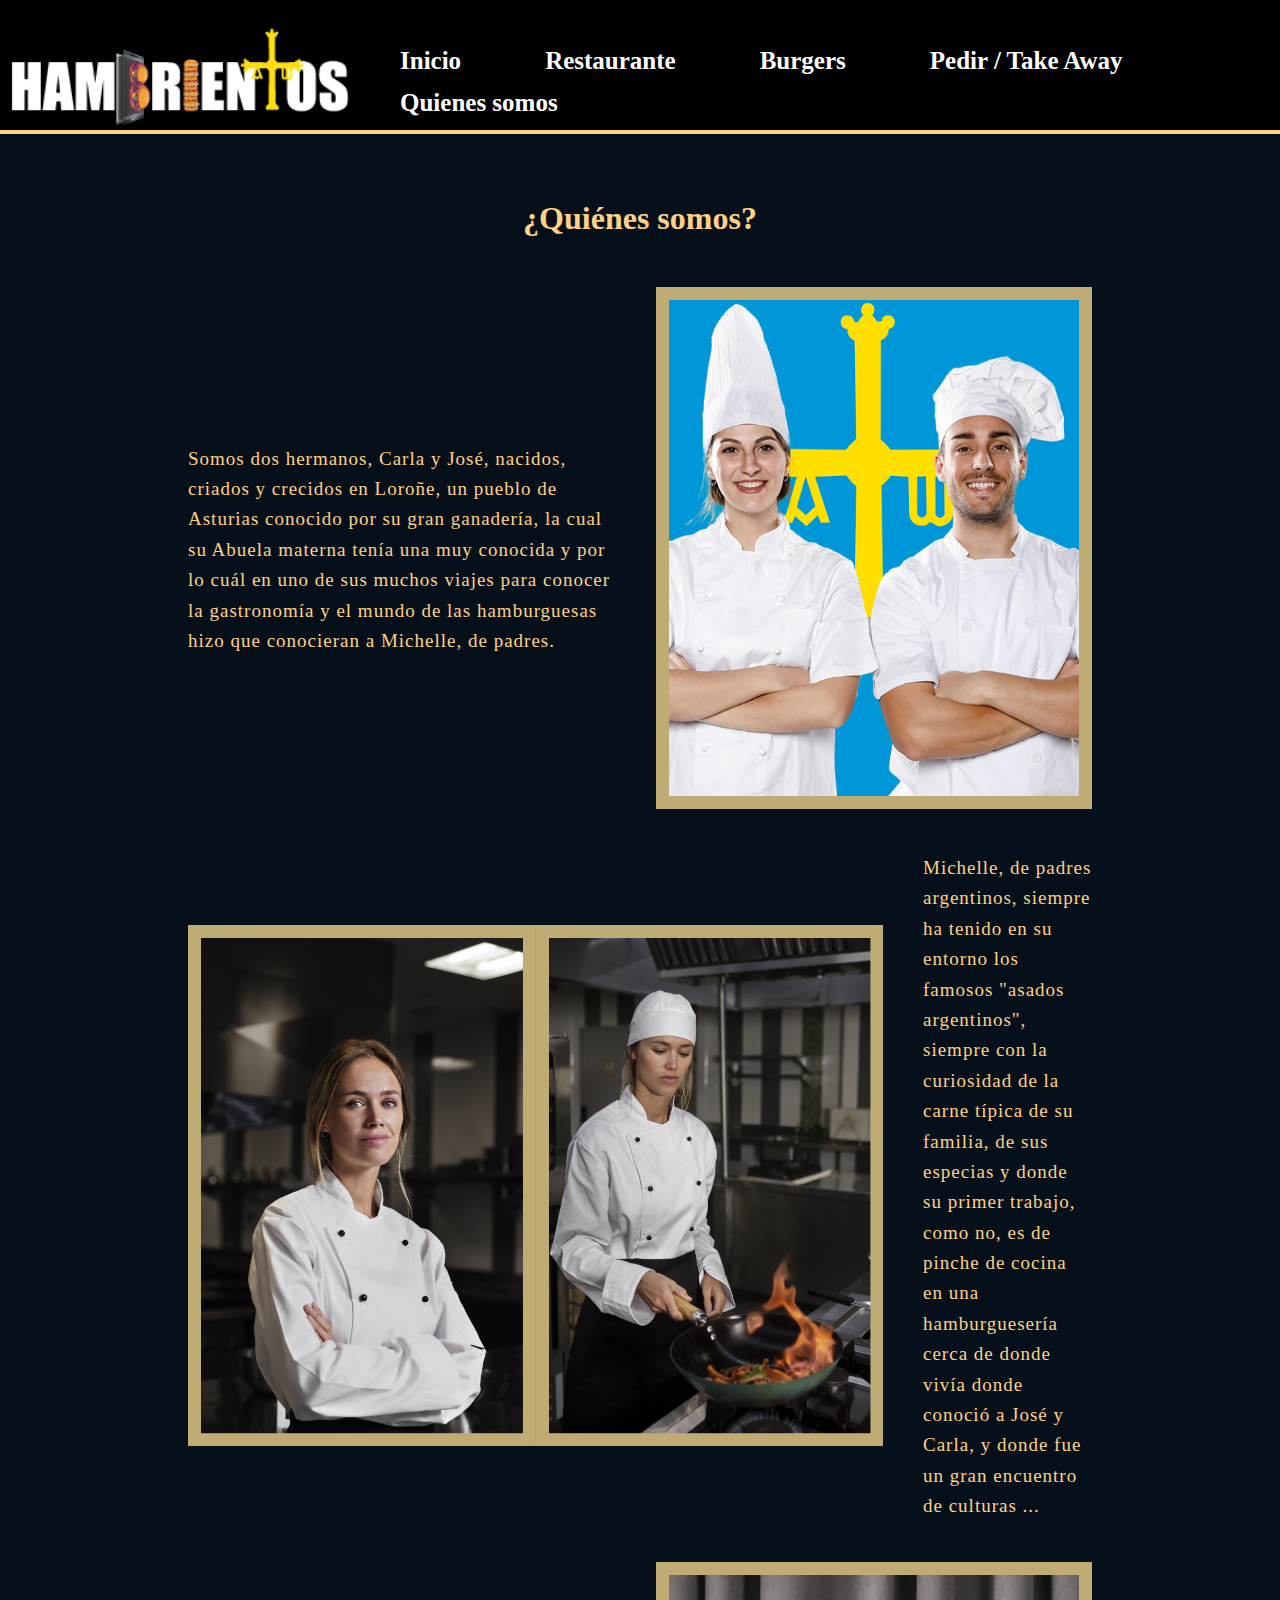
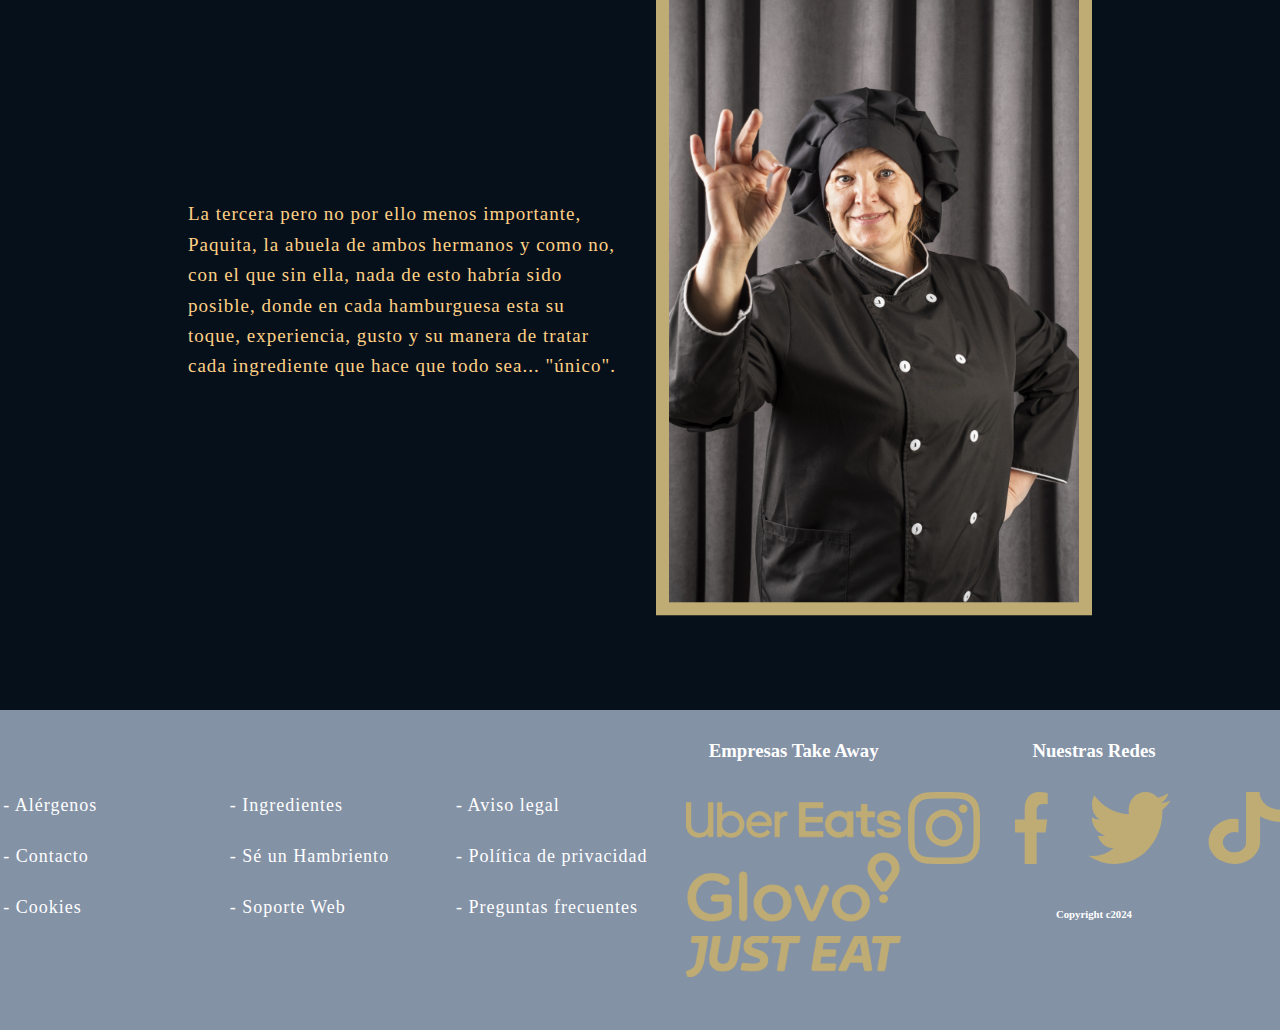
<file: quienes.html>
<!DOCTYPE html>
<html lang="en">
<head>
<meta charset="utf-8"/>
<meta http-equiv="X-UA-Compatible" content="IE=edge"/>
<meta name="viewport" content="width=device-width, initial-scale=1.0">
<title>Hambrientos</title>
<link href="styles/styless.css" rel="stylesheet" type="text/css">
</head>
<body>
	<header>
		<nav id="menu">
			<div id="logos">
				<a href="Index.html"><img  id="logo" src="img/logoHambrientos.png" alt="logotipo de hambrientos"></a>
				<a href="Index.html"><img  id="logo2" src="img/logohover.png" alt="logotipo de hambrientos"></a>
			</div>
				<ul class="menu">
					<li><a href="Index.html">Inicio</a></li>
					<li><a href="Index.html">Restaurante</a></li>
					<li><a href="Index.html">Burgers</a></li>
					<li><a href="pedir.html">Pedir / Take Away</a></li>
					<li><a href="quienes.html">Quienes somos</a></li>
				</ul>
		</nav>
	</header>
	<section id="quienes-somos">
        <h5>¿Quiénes somos?</h5>
        <div class="profesionales">
            <div class="txt-img">
                <div class="text">
                    <p>Somos dos hermanos, Carla y José, nacidos, criados y crecidos en Loroñe, un pueblo de Asturias conocido por su gran ganadería, la cual su Abuela materna tenía una muy conocida y por lo cuál en uno de sus muchos viajes para conocer la gastronomía y el mundo de las hamburguesas hizo que conocieran a Michelle, de padres.</p>
                </div>
                <div class="image">
                    <img class="imags" src="img/hermanos.png" alt="Imagen de Carla y José">
                </div>
            </div>

            <div class="txt-img">
                <div class="image">
                    <img src="img/cocinera.png" alt="Imagen de Michelle cocinando">
                </div>
                <div class="text">
                    <p>Michelle, de padres argentinos, siempre ha tenido en su entorno los famosos "asados argentinos", siempre con la curiosidad de la carne típica de su familia, de sus especias y donde su primer trabajo, como no, es de pinche de cocina en una hamburguesería cerca de donde vivía donde conoció a José y Carla, y donde fue un gran encuentro de culturas ...</p>
                </div>
            </div>

            <div class="txt-img">
                <div class="text">
                    <p>La tercera pero no por ello menos importante, Paquita, la abuela de ambos hermanos y como no, con el que sin ella, nada de esto habría sido posible, donde en cada hamburguesa esta su toque, experiencia, gusto y su manera de tratar cada ingrediente que hace que todo sea... "único".</p>
                </div>
                <div class="image">
                    <img class="imags" src="img/abuela.png" alt="Imagen de Paquita">
                </div>
            </div>
        </div>
    </section>
	
	
	<!-- Pie de página -->	
	<div id="footer">
		<div id="enlaces">
			<div class="enlaces">
					<ul>
						<li><a href="#">- Alérgenos</a></li>
						<li><a href="#">- Contacto</a></li>
						<li><a href="#">- Cookies</a></li>
					</ul>
				</div>
				<div class="enlaces">
					<ul>
						<li><a href="#">- Ingredientes</a></li>
						<li><a href="#">- Sé un Hambriento</a></li>
						<li><a href="#">- Soporte Web</a></li>
					</ul>
				</div>
				<div class="enlaces">
					<ul>
						<li><a href="#">- Aviso legal</a></li>
						<li><a href="#">- Política de privacidad</a></li>
						<li><a href="#">- Preguntas frecuentes</a></li>
					</ul>
				</div>
			</div>
		<div id="empresas">
			<h3>Empresas Take Away</h3>
			<img src="img/uber.png" alt="logotipo de uber eats">
			<img src="img/glovo.png" alt="logotipo de glovoo">
			<img src="img/justeat.png" alt="logotipo de just eat">
		</div>
		<div id="redes">
			<h3>Nuestras Redes</h3>
			<svg xmlns="http://www.w3.org/2000/svg" width="372.09" height="71.984" viewBox="0 0 372.09 71.984">
  				<g id="instagram" data-name="Icon awesome-instagram" transform="translate(0 0)">
    				<path class="rdss" data-name="Icon awesome-instagram" d="M36,19.774A18.456,18.456,0,1,0,54.458,38.229,18.426,18.426,0,0,0,36,19.774Zm0,30.454a12,12,0,1,1,12-12,12.02,12.02,0,0,1-12,12ZM59.518,19.019a4.3,4.3,0,1,1-4.3-4.3A4.295,4.295,0,0,1,59.518,19.019Zm12.223,4.369c-.273-5.766-1.59-10.874-5.815-15.083C61.718,4.1,56.611,2.78,50.844,2.491c-5.943-.337-23.756-.337-29.7,0-5.75.273-10.858,1.59-15.083,5.8S.537,17.605.248,23.372c-.337,5.943-.337,23.756,0,29.7.273,5.766,1.59,10.874,5.815,15.083s9.316,5.525,15.083,5.815c5.943.337,23.756.337,29.7,0,5.766-.273,10.874-1.59,15.083-5.815,4.208-4.208,5.525-9.316,5.815-15.083.337-5.943.337-23.74,0-29.683Zm-7.678,36.06a12.148,12.148,0,0,1-6.843,6.843C52.483,68.17,41.239,67.736,36,67.736s-16.5.418-21.218-1.446a12.148,12.148,0,0,1-6.843-6.843C6.062,54.709,6.5,43.466,6.5,38.229s-.418-16.5,1.446-21.218a12.148,12.148,0,0,1,6.843-6.843C19.523,8.289,30.766,8.723,36,8.723s16.5-.418,21.218,1.446a12.148,12.148,0,0,1,6.843,6.843c1.879,4.738,1.446,15.982,1.446,21.218S65.943,54.725,64.064,59.448Z" transform="translate(0.005 -2.238)" fill="#beac74"/>
  				</g>
  				<g id="facebook-f" data-name="Icon awesome-facebook-f" transform="translate(106.951 0)">
    				<path  class="rdss" data-name="Icon awesome-facebook-f" d="M32.186,40.491l1.7-13.027H23.273V19.009c0-3.564,1.482-7.038,6.233-7.038H34.33V.88A50.21,50.21,0,0,0,25.768,0C17.032,0,11.321,6.239,11.321,17.535v9.929H1.609V40.491h9.712V71.983H23.273V40.491Z" transform="translate(-1.609)" fill="#beac74"/>
  				</g>
  				<g id="Icon_awesome-twitter" data-name="Icon awesome-twitter" transform="translate(180.533 0)">
    				<path  class="rdss" data-name="Icon awesome-twitter" d="M73.786,21.32c.052.787.052,1.575.052,2.362,0,24.013-16.959,51.682-47.956,51.682A45.171,45.171,0,0,1,0,67.21a32.38,32.38,0,0,0,4.07.225A32.243,32.243,0,0,0,25,59.674c-7.41-.169-13.62-5.4-15.759-12.6a19.759,19.759,0,0,0,3.183.281,16.617,16.617,0,0,0,4.435-.619c-7.723-1.687-13.515-9-13.515-17.827v-.225a16.062,16.062,0,0,0,7.619,2.306A18.558,18.558,0,0,1,3.444,15.865,19.109,19.109,0,0,1,5.74,6.7,46.865,46.865,0,0,0,40.493,25.707a22.038,22.038,0,0,1-.417-4.161c0-10.01,7.514-18.165,16.855-18.165A16.275,16.275,0,0,1,69.246,9.117a31.768,31.768,0,0,0,10.7-4.386,17.936,17.936,0,0,1-7.41,10.01,31.891,31.891,0,0,0,9.706-2.812,37.9,37.9,0,0,1-8.453,9.391Z" transform="translate(0 -3.381)" fill="#beac74"/>
  				</g>
  				<g id="tiktok" data-name="Icon simple-tiktok" transform="translate(300.641 0)">
    				<path  data-name="Icon simple-tiktok" d="M39.893.06C44.382,0,48.837.03,53.292,0a17.6,17.6,0,0,0,6,12.507c3.838,3.329,9.252,4.859,14.529,5.369V29.963a41.07,41.07,0,0,1-14.392-2.909,44.215,44.215,0,0,1-5.551-2.789c-.034,8.758.034,17.516-.069,26.244A21.11,21.11,0,0,1,49.18,62.325c-4.489,5.759-12.267,9.508-20.251,9.628a27.82,27.82,0,0,1-13.981-3.089C8.026,65.294,3.16,58.756,2.44,51.737c-.069-1.5-.1-3-.034-4.469a21.761,21.761,0,0,1,8.841-14.876,28.114,28.114,0,0,1,21.074-5.159c.069,4.439-.137,8.878-.137,13.317a13.475,13.475,0,0,0-10.348,1.11,10.743,10.743,0,0,0-4.66,5.249c-.72,1.53-.514,3.209-.48,4.829.822,4.919,6.236,9.058,11.993,8.608a11.9,11.9,0,0,0,9.492-4.829,6.44,6.44,0,0,0,1.4-3.179c.343-5.369.206-10.707.24-16.076.034-12.087-.034-24.144.069-36.2Z" transform="translate(-2.369)" fill="#beac74"/>
  				</g>
				<h6>Copyright c2024</h6>
			</svg>
		</div>
	</div>	
<script src="js/main.js"></script>
</body>
</html>
</file>
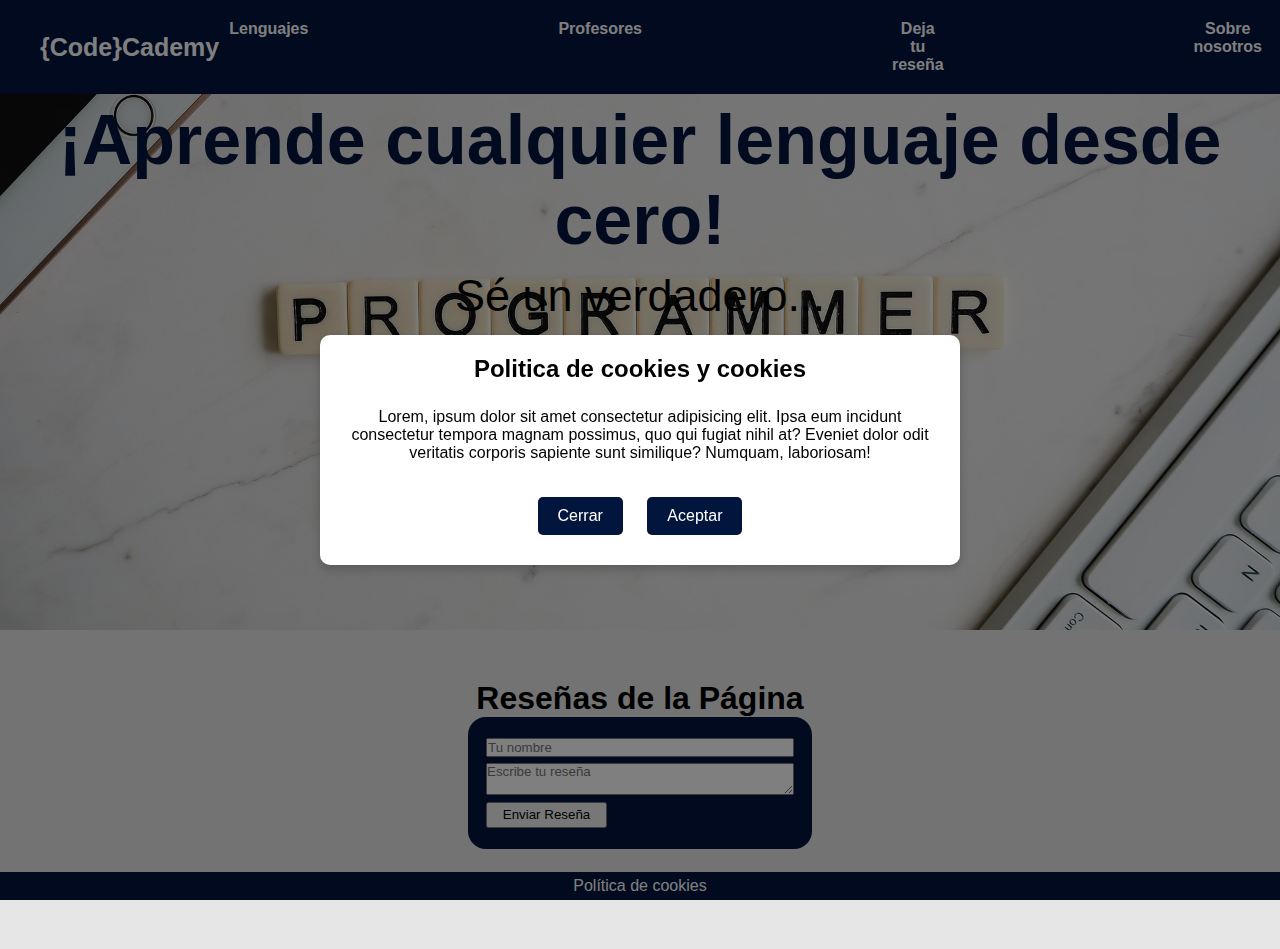
<file: reviews.html>
<!DOCTYPE html>
<html lang="es">
<head>
    <meta charset="UTF-8">
    <meta name="viewport" content="width=device-width, initial-scale=1.0">
    <title>CodeCademy</title>
    <link rel="stylesheet" href="styles/stylessss.css">
</head>
<body>
    <header id="menu">
        <div id="logoWeb"> <a href="indexcode.html">{Code}Cademy</a></div>
        <nav>
            <div class="menu lenguaje">
            <a href="lenguajes.html">Lenguajes</a>
            </div>
            <div class="menu profesores">
            <a href="profesores.html">Profesores</a>
            </div>
            <div class="menu resenia">
            <a href="reviews.html">Deja tu reseña</a>
            </div>
            <div class="menu nosotros">
            <a href="about.html">Sobre nosotros</a>
            </div>
        </nav>
    </header>
    <section class="banner">
        <div class="banner fondo">
        <h1>¡Aprende cualquier lenguaje desde cero!</h1>
        <p>Sé un verdadero...</p>
        </div>
    </section>
    <section class="infoReviews">
        <h1>Reseñas de la Página</h1>
        <div class="FormSpace">
            <form id="reviewForm">
                <input type="text" id="name" placeholder="Tu nombre" required>
                <textarea id="review" placeholder="Escribe tu reseña" required></textarea>
                <button type="submit" onclick="agregarComentario()">Enviar Reseña</button>
            </form>
        </div>

        <div id="reviewsSpace">
        </div>
    </section>
    <footer id="footer">Política de cookies</footer>
    <div id="overlay"></div>
    <div id="dialogo">
        <h2>Politica de cookies y cookies</h2>
        <p>Lorem, ipsum dolor sit amet consectetur adipisicing elit.
            Ipsa eum incidunt consectetur tempora magnam possimus,
            quo qui fugiat nihil at? Eveniet dolor odit veritatis corporis sapiente sunt
            similique? Numquam, laboriosam!</p>
        <div class="controles">
        <button id="cerrar">Cerrar</button>
        <button id="aceptar">Aceptar</button>
        </div>
    </div>
    <script src="js/main2.js"></script>
</body>
</html>
</file>
<file: styles/stylessss.css>
* {
    margin: 0;
    padding: 0;
    box-sizing: border-box;
    font-family: 'Roboto',Arial, sans-serif;
}
body {
    background-color:#E6E6E6;
    color: #000;
}
a{
    text-decoration: none;   
}
/*------------------- Menú y sus animaciones -------------------*/
header{
    position: fixed;
    background-color:#02153d;
    color: white;
    width: 100%;
    padding: 20px 40px;
    display: flex;
    justify-content: flex-start;
    align-items: center;
    z-index: 100;
}
#logoWeb a{
    text-decoration: none;
    color: white;
}
#logoWeb{
    font-size: 25px;
    font-weight: bold;
    margin-right: 10px;
}
header nav {
    display: flex;
    gap: 250px;
    margin: 0 auto;
    margin-left: auto; 
}
header nav a {
    color: white;
    text-decoration: none;
    font-weight: bold;
}
.menu {
    text-align: center;
    width: auto;
}
.menu a:hover{
    color: red;
    transition: color 0.3s ease, transform 0.3s ease;
}
.menu a::after {
    content: " ";       
    position: absolute;        
    text-align: center;
    color: red;
    font-size: 14px;
    transform: scaleX(0);  
    transition: opacity 0.3s ease, transform 0.3s ease;
}
.menu a:hover::after {
    opacity: 1;            
    transform: scaleX(1);   
}
.lenguaje a::after {
    content: "{ }";       
    position: absolute;        
    text-align: center;
    color: red;
    font-size: 17px;
    transform: scaleX(0);  
    transition: opacity 0.3s ease, transform 0.3s ease;
}
.lenguaje a:hover::after {
    opacity: 1;            
    transform: scaleX(1);   
}
.profesores a::after {
    content: "👨‍🏫";       
    position: absolute;        
    text-align: center;
    color: red;
    font-size: 17px;
    transform: scaleX(0);  
    transition: opacity 0.3s ease, transform 0.3s ease;
}
.profesores a:hover::after {
    opacity: 1;            
    transform: scaleX(1);   
}
.resenia a::after {
    content: "💬";       
    position: absolute;        
    text-align: center;
    color: red;
    font-size: 17px;
    transform: scaleX(0);  
    transition: opacity 0.3s ease, transform 0.3s ease;
}
.resenia a:hover::after {
    opacity: 1;            
    transform: scaleX(1);   
}
.nosotros a::after {
    content: "🚀";       
    position: absolute;        
    text-align: center;
    color: red;
    font-size: 17px;
    transform: scaleX(0);  
    transition: opacity 0.3s ease, transform 0.3s ease;
}
.nosotros a:hover::after {
    opacity: 1;            
    transform: scaleX(1);   
}
/*------------------- Banner -------------------*/
.banner {
    text-align: center;
}
.fondo{
    width: 100%;
    height: 70vh;
    padding: 100px 20px;
    background-image: url("../img/bannercode.jpg");
    background-size: cover;
    background-position: center;
}
.banner h1 {
    font-size: 70px;
    margin-bottom: 10px;
    color:#02153d;
}
.banner p {
    font-size: 45px;
    margin-bottom: 20px;
}
/*------------------- Cartas y sus animaciones -------------------*/
#contenedorCartas {
    display: flex;
    justify-content: space-around;
    flex-wrap: wrap;
    padding: 15px;
    gap: 20px;
    height: auto;
    margin-bottom: 15px;
}
.cardResenia {
    width: 450px;
    height: 500px;
    background-color: white;
    border-radius: 10px;
    overflow: hidden;
    box-shadow: 0 8px 8px #BBBBB9;
}
.cardHeader {
    background-color: #002366;
    height: 120px;
    color: white;
    text-align: center;
    padding: 5px;
    font-weight: bold;
}
.cardContenido {
    padding: 10px;
    text-align: center;
}
.info {
    display: flex;
    justify-content: space-around;
    align-items: center;
    margin-top: 10px;
}
.hours {
    font-size: 16px;
    color: white;
}
.logo.java{
    background-image: url("../img/java.png");
    background-size: contain;
    background-position: center;
    background-repeat: no-repeat;
    width: 70px;
    height: 70px;
    border-radius: 140px;
}
.icon.java{
    background-image: url("../img/midu.jpg");
    background-size: contain;
    background-position: center;
    background-repeat: no-repeat;
    width: 70px;
    height: 70px;
    border-radius: 140px;
}
.logo.javascript{
    background-image: url("../img/JavaScript.png");
    background-size: contain;
    background-position: center;
    background-repeat: no-repeat;
    width: 70px;
    height: 70px;
    border-radius: 140px;
}
.icon.javascript{
    background-image: url("../img/moure.jpg");
    background-size: contain;
    background-position: center;
    background-repeat: no-repeat;
    width: 70px;
    height: 70px;
    border-radius: 140px;
}
.logo.angular{
    background-image: url("../img/angular.png");
    background-size: contain;
    background-position: center;
    background-repeat: no-repeat;
    width: 70px;
    height: 70px;
    border-radius: 140px;
}
.icon.angular{
    background-image: url("../img/afor.png");
    background-size: contain;
    background-position: center;
    background-repeat: no-repeat;
    width: 70px;
    height: 70px;
    border-radius: 140px;
}
.logo.python{
    background-image: url("../img/python.png");
    background-size: contain;
    background-position: center;
    background-repeat: no-repeat;
    width: 70px;
    height: 70px;
    border-radius: 140px;
}
.icon.python{
    background-image: url("../img/manzdev.png");
    background-size: contain;
    background-position: center;
    background-repeat: no-repeat;
    width: 70px;
    height: 70px;
    border-radius: 140px;
}
.rating {
    text-align: center;
    font-size: 26px;
    color: gold;
    margin: 10px 0;
}
.fotoUser {
    width: 100px;
    height: 100px;
    border-radius: 200px;
    margin: 0 auto;
    margin-bottom: 10px;
}
.user1 {
    background-image: url("../img/user1.jpg");
    background-size: cover;
    background-position: center;
    background-repeat: no-repeat;
}
.user2 {
    background-image: url("../img/user2.jpg");
    background-size: cover;
    background-position: center;
    background-repeat: no-repeat;
}
.user3 {
    background-image: url("../img/user3.jpg");
    background-size: cover;
    background-position: center;
    background-repeat: no-repeat;
}
.user4 {
    background-image: url("../img/user4.jpg");
    background-size: cover;
    background-position: center;
    background-repeat: no-repeat;
}
.user5 {
    background-image: url("../img/user5.jpg");
    background-size: cover;
    background-position: center;
    background-repeat: no-repeat;
}
.user6 {
    background-image: url("../img/user6.jpg");
    background-size: cover;
    background-position: center;
    background-repeat: no-repeat;
}
.user7 {
    background-image: url("../img/user7.jpg");
    background-size: cover;
    background-position: center;
    background-repeat: no-repeat;
}
.user8 {
    background-image: url("../img/user8.jpg");
    background-size: cover;
    background-position: center;
    background-repeat: no-repeat;
}
.cardContenido h4 {
    margin: 0 0 10px 0;
    font-size: 20px;
}
.cardContenido p {
    font-size: 23px;
    color: #666;
    text-align: center;
}
.botonReview {
    display: block;
    width: 90%;
    margin: auto;
    padding: 10px;
    border: none;
    border-radius: 5px;
    background-color: #02153d;
    font-weight: bold;
    cursor: pointer; 
    color: white;
}
.botonReview:hover {
    background-color:  #007bff;
}
/*------------------- Footer, Coockies y sus animaciones -------------------*/
#footer {
    background-color:#02153d;
    color: white;
    text-align: center;
    position: fixed;
    bottom: 0;
    width: 100%;
    padding: 5px 0;
    cursor: pointer;
}
#overlay {
    position: fixed;
    top: 0;
    left: 0;
    width: 100%;
    height: 100%;
    background-color: rgba(0, 0, 0, 0.5);
    z-index: 999;
    display: none;
}
#dialogo {
    width: 50%;
    height: auto;
    border: none;
    border-radius: 10px;
    padding: 20px;
    box-shadow: 0px 4px 10px rgba(0, 0, 0, 0.2);
    text-align: center;
    z-index: 1000;
    position: fixed;
    top: 50%;
    left: 50%;
    transform: translate(-50%, -50%);
    background-color: white;
   
}
#dialogo h2, p{
    margin-bottom: 25px;
}
#dialogo button {
    margin: 10px;
    padding: 10px 20px;
    border: none;
    border-radius: 5px;
    cursor: pointer;
    background-color: #02153d;
    color: white;
    font-size: 16px;
}
#dialogo button:hover {
    background-color:  #007bff;
}
/*-------------------------------- Lenguajes ------------------------------------*/
.cardContent{
    width: 450px;
    height: auto;
    background-color: white;
    border-radius: 10px;
    box-shadow: 0 8px 8px #BBBBB9;
}
.cardLenguaje {
    height: auto;
    color: white;
    text-align: center;
    padding: 5px;
    font-weight: bold;
    background-color: #002366;
    border-radius: 10px 10px 0 0 ;
}
.cardVideo {
    display: block;
    padding: 10px;
    text-align: center;
}
#video {
	width: 100%;
    height: 100%;  
}
/*------------------------------------José__Formulario------------------------*/
.infoReviews{   
    width: 100%;
    display: flex;
    flex-direction: column;
    align-items: center;
    margin-top: 50px;
}
.FormSpace{
    background-color: #02153d;
    width: 344px;
    height: 132px;
    padding: 18px;
    border-radius: 18px;
}
#reviewForm{
    display: flex;
    flex-direction: column;
    justify-content: space-around;
    width: 100%;
    height: 100%;
}
#reviewForm button{
    width: 121px;
    height: 26px;
}
#reviewsSpace{
    width: 96%;
    height: auto;
    background-color: #02153db2;
    border-radius: 6px;
    margin-bottom: 50px;
    margin-top: 50px;
/*Lo agrego yo pero el contenedor no se amplia 
junto con el contenedor y termina desbordandolo
*/
    display: grid;
    grid-template-columns: repeat(1fr);
    grid-auto-rows: 80px;
}
/*-------------------ESTILOS DE LOS COMENTARIOS AGREGADOS---------*/
.comentario{
    background-color: white;
    border: 1px solid;
    border-radius: 8px;
   
    margin: 10px;
    padding: 5px;
    transition: transform 0.3s ease;
}

.comentario:hover{
    transform: scale(1.03);
    outline: 1px solid #030303;
}

/*-------------------------------- Jhon Profesores ------------------------------------*/
.contenedorProfesores{
    display: grid;
    grid-template-columns: repeat(auto-fit, minmax(300px,1fr));
    grid-auto-rows: 1fr;
    gap: 3%;
    margin: 5%;
}
.link{
    text-decoration: none;
}
.caja{
  border: 2px solid;
  display: flex;
  flex-direction: column;
  padding: 8px;
  height: auto;
  background: linear-gradient(180deg, #02153D, #020c1e);
  /*background-color: #151a36;*/
  border-radius: 0.75rem;
  transition: transform 0.3s ease;
  
}
/*la cabecera del articulo*/
.cabecera{
  border-radius: 0.75rem;
  background-color: #02153D;
  height: 45px;
  display: flex;
  justify-content: space-between;
  margin: 0;
  padding-top: 2px;
  margin-bottom: 3px; 
  color: white;
}
.parte1{
  width: 50%;
  height: auto;
  margin: 3px;
  display: flex;
  justify-content: space-between;
}

.logoCabecera{
  width: 20%;
  display: flex;
  justify-content: flex-end;
  padding-left: 8%;
  box-sizing: border-box;
}
.logoCabecera img{
    width: 34px;
    height: 34px;
    border-radius: 7px;
}
.textI{
  padding-left: 4%;
  width: 80%;
  align-content: center;
}

.parte2{
  width: 50%;
  display: flex;
  justify-content: flex-end;
  align-items: center;
  padding-right: 5%;
}
.parte2 span{
    padding: 3px;
    border-radius: 5px;
    background-color: rgb(248 113 113 / var(--tw-bg-opacity, 1));
    color: #000;
}
/*titulo*/
.titulo{
  box-sizing: border-box;
  width: 100%;
  height: auto;
  margin: 0;
  margin-bottom: 3px;
  display: flex;
  justify-content: center;
  color: white;
  opacity: 0.9;
}
/*Parte del medio*/
.center{
  height: auto;
  display: flex;
  justify-content: center;
}
/*Esta es la parte izquiera imagen y nombre*/
.medioIzq{
    width: 35%;
    display: flex;
    flex-direction: column;
    justify-content: center;
    align-content: center;
}
.medioIzq img{
    width: 100%;
    height: auto;
    padding: 0.7em;
    border-radius: 1em;
}
.nombreProf{
    color: white;
    text-align: center;
    font-size: 1em;
    opacity: 0.7;
}
/*----------Parte derecha con descripcion y boton-------*/
.medioDer{
    width: 65%;
    height: 100%;
    display: flex;
    flex-direction: column;
    text-align: center;
    justify-content: space-between;
}
.medioDer p{
    padding-top: 5px;
    padding-left: 5%;
    font-size: 14px;
    color: white;
    opacity: 0.6;
    text-align: left;
}
.boton {
    padding-top: 3%;
    padding-bottom: 2%;
    display: flex;
    justify-content: center;
}
.boton span{
    color: white;
    border-color: #ffffff;
    background-color: #87a7f8;
    border-radius: 5px;
    padding: 2%;
    width: 80%;
    transition: transform 0.3s ease;
}

/*hovers*/
.boton span:hover{
    background-color: #87a7f8;
    transform: scale(1.1);
}
.caja:hover{
    outline: 1px solid #fff;
    
}


/*-------------------------------- José Sobre Nosotros ------------------------------------*/

.infoAbout {
    display: flex;
    flex-direction: column;
    align-items: center;
    
}

.historia {
    width: 1381px;
    height: 302px;
    margin-top: 80px;
    background-color: white;
    border-radius: 10px;
    overflow: hidden;
    box-shadow: 0 8px 8px #BBBBB9;
    display: flex;
    flex-direction: row;

}

.infoAbout p {
    padding: 13px;
    font-size: 13px;
}



.ImagenHistoria {
    overflow: hidden;
    width: 45%;
    height: 307px;
}
.imgaenHistoria{
    width:395px;
    height: 390px;
}
.infoHistoria{
    padding: 24px;
}


.logros {
    width: 1381px;
    height: 243px;
    margin: 7px;
    background-color: white;
    border-radius: 10px;
    overflow: hidden;
    box-shadow: 0 8px 8px #BBBBB9;
}

.valores{
    width: 1381px;
    height: 243px;
    margin: 7px;
    background-color: white;
    border-radius: 10px;
    overflow: hidden;
    box-shadow: 0 8px 8px #BBBBB9;
    display: flex;
    flex-direction: row-reverse;
}

.ImagenValores{
    overflow: hidden;
    width: 100%;
    height: 253px;
}
.imgValores{
    width: 646px;
     height:288px;
}

.infoValores{
    width: 1575px;
    padding: 11px;
}

.metodosAprendizaje{
    width: 1381px;
    height: 100px;
    margin: 7px;
    background-color: white;
    border-radius: 10px;
    overflow: hidden;
    box-shadow: 0 8px 8px #BBBBB9;
}

.contacto{
    width: 1381px;
    height: 243px;
    margin-bottom: 40px;
    background-color: white;
    border-radius: 10px;
    overflow: hidden;
    box-shadow: 0 8px 8px #BBBBB9;

}

.ImagenContacto{
    overflow: hidden;
    width: 100%;
    height: 162px;
}

.imgContacto{
    width: 1384px;
     height: 392px;
}

/*-------------------------- Responsive Portatiles --------------------------*/
@media screen and (max-width: 1024px) {
    header{
        flex-direction: column;
        padding: 20px 20px;
        width: 100%;
    }
    .banner h1 {
        font-size: 45px;
        margin-bottom: 10px;
        color:#02153d;
    }
    .banner p {
        font-size: 30px;
        margin-bottom: 20px;
    }
    header nav {
        display: flex;
        gap: 20px;
        margin: 0 auto;
        margin-left: auto; 
    }
    nav {
        flex-direction: column;
        width: 100%;
    }
    .menu {
        flex: none;
        width: 100%;
    }
    #logoWeb{
        padding-bottom: 20px;
        cursor: pointer;
    }
    .banner{
        width: auto;
    }
    .contenedorCartas{
        display: flex;
        justify-content: space-around;
        flex-wrap: wrap;
        gap: 2px;
        height: auto;
        margin-bottom: 10px;
    }
    .cardResenia {
        width: 350px;
        height: auto;
    }
    .cardHeader {
        height: auto;
        color: white;
        text-align: center;
        padding: 5px;
        font-weight: bold;
    }
    .info {
        justify-content: space-around;
        align-items: center;
    }
    .cardContenido {
        display: block;
        padding: 10px;
        text-align: center;
    }
    .infoAbout {
        display: flex;
        flex-direction: column;
        align-items: center;
    
    
    }
    
    .historia {
        width: 395px;
        height: 394px;
        margin: 7px;
        background-color: white;
        border-radius: 10px;
        overflow: hidden;
        box-shadow: 0 8px 8px #BBBBB9;
        display: flex;
        flex-direction: column;
    
    }
    
    .infoAbout p {
        padding: 13px;
        font-size: 9px;
    }
    .infoHistoria{
        padding: 0px;
    }
    
    
    
    
    .ImagenHistoria {
        overflow: hidden;
        width: 100%;
        height: 170px;
    }
    .imgaenHistoria{
        width:395px;
        height: 390px;
    }
    
    
    .logros {
        width: 395px;
        height: 236px;
        margin: 7px;
        background-color: white;
        border-radius: 10px;
        overflow: hidden;
        box-shadow: 0 8px 8px #BBBBB9;
    }
    
    .valores{
        width: 395px;
        height: 236px;
        margin: 7px;
        background-color: white;
        border-radius: 10px;
        overflow: hidden;
        box-shadow: 0 8px 8px #BBBBB9;
        display: flex;
        flex-direction: column;
    }
    
    .ImagenValores{
        overflow: hidden;
        width: 100%;
        height: 112px;
    }
    .imgValores{
        width: 395px;
         height:200px;
    }
    .infoValores{
        width: 391px;
        padding: 0px;
    }
    
    
    
    .metodosAprendizaje{
        width: 395px;
        height: 122px;
        margin: 7px;
        background-color: white;
        border-radius: 10px;
        overflow: hidden;
        box-shadow: 0 8px 8px #BBBBB9;
    }
    
    .contacto{
        width: 395px;
        height: 122px;
        margin: 7px;
        background-color: white;
        border-radius: 10px;
        overflow: hidden;
        box-shadow: 0 8px 8px #BBBBB9;
    }
    
    .ImagenContacto{
        overflow: hidden;
        width: 100%;
        height: 47px;
    }
    
    .imgContacto{
        width: 395px;
         height: 200px;
    }
}
/*-------------------------- Responsive Tablets/Movil--------------------------*/
@media screen and (max-width: 768px) {
    header {
        flex-direction: column;
    }
    nav {
        display: flex;
        flex-direction: column;
        width: 100%;
    }
    .menu {
        margin: 5px 0;
        text-align: center;
    }
    #logoWeb{
        padding-bottom: 20px;
    }
    .banner h1 {
        font-size: 30px;
        margin-bottom: 10px;
        color:#02153d;
    }
    .banner p {
        font-size: 15px;
        margin-bottom: 20px;
    }
    .fondo img{
        width: 100%;
        background-size:contain;
        background-position: center;
        background-repeat: no-repeat;
    }
    .info {
        display: grid;
        justify-content: space-around;
        align-items: center;
        gap: 10px;
    }

    /*----------- Jhon ---------*/
    .center {
        height: auto;
        display: flex;
        flex-direction: column;
        align-items: center;
    }
}
</file>
<file: styles/stylesss.css>
body {
    font-family: 'Comic Sans MS', cursive, sans-serif;
    background-color: #fff5cf;
    color: #333;
    margin: 0;
    padding: 0;
	overflow-x:hidden;
}
header {
    background-color:cornsilk;
    padding: 10px;
    text-align: center;
}
nav ul {
    list-style: none;
    padding: 0;
}
nav ul li {
    display: inline;
    margin: 0 15px;
}
nav ul li a {
    text-decoration: none;
    font-size: 25px;
    color: #333;
}
nav ul li a i {
    margin-right: 8px;
}
h1, h2 {
    text-align: center;
    color: #74C0FC;
}

/* --------------------------------------------------------------------- SLIDE DE FOTOS ------------------------------------------------------------- */

.container{
    position: relative;
    width: 100%;
    height: 100vh;
    background-color: black;
}
.slider input{
    visibility: hidden;
    display: none;
}
.buttons{
    position: absolute;
    width: 100%;
    display: flex;
    justify-content: center;
    bottom: 50px;
    gap: 10px;
}
.buttons label{
    width: 20px;
    height: 20px;
    background-color: white;
    opacity: 0.5;
    cursor: pointer;
    z-index: 1;
    transition:  300ms ease-in-out;
}
.buttons label:hover{
    scale: 1.2;
    opacity: 1;
}
.slider input:nth-child(1):checked ~ .buttons label:nth-child(1),
.slider input:nth-child(2):checked ~ .buttons label:nth-child(2),
.slider input:nth-child(3):checked ~ .buttons label:nth-child(3),
.slider input:nth-child(4):checked ~ .buttons label:nth-child(4),
.slider input:nth-child(5):checked ~ .buttons label:nth-child(5),
.slider input:nth-child(6):checked ~ .buttons label:nth-child(6)
{
    opacity: 1;
    scroll-margin: 1.2;
    width: 40px;
}
.content{
    position: relative;
    width: 600vw;
	height: 40%;
    display: flex;
    transition: 400ms ease-in-out;
}
.unoSlide,.dosSlide,.tresSlide,.cuatroSlide,.cincoSlide,.seisSlide{
    position: relative;
    width: 900vw;
    height: 100vh;
    display: flex;
    justify-content: center;
    align-items: center;
	overflow: hidden;
}
.slider input:nth-child(1):checked ~ .content{
    left: 0;
}
.slider input:nth-child(2):checked ~ .content{
    left: -100vw;
}
.slider input:nth-child(3):checked ~ .content{
    left: -200vw;
}
.slider input:nth-child(4):checked ~ .content{
    left: -300vw;
}
.slider input:nth-child(5):checked ~ .content{
    left: -400vw;
}
.slider input:nth-child(6):checked ~ .content{
    left: -500vw;
}

/* ------------------------------------------------------------------- RESTO DE WEB ----------------------------------------------------------------- */

h2{
	padding-top: 10px;
}
p{
	margin-left: 15px;
	margin-right: 15px;
	padding-bottom: 25px;
	text-align: left;
}
#conocenos, #tarifas li{
	margin: 10px 0;
    padding: 10px;
	text-align: left;
}
::marker{
	color: #33638a;
	font-size: 20px;
}
#orientacion, #conocenos, #tarifas, #contacto{
	background-color: #f5df87;
	width: 35%;
	height: 45%;
	border-radius: 30px;
	box-shadow: 10px 10px 15px #33638a;
    margin: 0 auto;
    animation: reveal linear both;
    animation-timeline: view();
    animation-range: entry 20% cover 30%;
}

/* ----------------------------------------------------------------------- PROFES ------------------------------------------------------------------- */

#profes{
	width: 90%;
	height: auto;
	position: relative;
}
.profes{
	width: 100%;
	height: auto;
	display: flex;
	border-bottom-style: inset;
	border-top-style: inset ;
	border-radius: 35px;
	border-color: #33638a;
	margin: 25px 0px 0px 25px;
	
}
.profes p{
    margin-top: 4vh;
}
.fotoProfes{
	align-content: center;
	justify-content: center;
}
.fotoProfes img{
	margin: 20px;
	width: 12vw;
	border-radius: 100px;
}
/* --------------------------------------------------------------------- FORMULARIO ----------------------------------------------------------------- */

#contacto{
	margin-bottom: 140px;
}
form {
    display: flex;
    flex-direction: column;
    width: 90%;
    margin: 0 auto;
}

form input, form textarea, form button {
    margin: 10px 0;
    padding: 10px;
    font-size: 16px;
    border-radius: 5px;
}

form button {
    background-color: #33638a;
    color: white;
    border: none;
    cursor: pointer;
}

/* ------------------------------------------------------------------ PIE DE PAGINA ----------------------------------------------------------------- */

footer{
    padding: 10px;
    background-color: #ffcccb;
    position: fixed;
    width: 100%;
    bottom: 0;
	z-index: 2;
}
footer p{
	text-align: center;
	font-size: 19px;
}

/* ---------------------------------------------------------------------- ANIMACIÓN ----------------------------------------------------------------- */

@keyframes reveal{
    from{
        opacity: 0;
    }

    to{
        opacity: 1;
    }
}
/* ------------------------------------------------------------------ RESPONSIVE TABLET ------------------------------------------------------------- */

@media (max-width: 1024px){
   
    nav ul li{
        display: block;
        margin: 10px 0;
}

    .content{
        height: 50vh;
}
    #contenido{
        font-size: 19px;
    }

    .profes{
        flex-direction: column;
}
    .profes img{
        width: 90%;
}
    #orientacion, #conocenos, #tarifas, #contacto{
        width: 90%;
        height: auto;
}
}

/* ------------------------------------------------------------------ RESPONSIVE MÓVIL ------------------------------------------------------------- */

@media (max-width: 768px){
    nav ul li{
        display: block;
        margin: 10px 0;
}

    .content{
        height: 30vh;
}
    .content img{
        width: 330vw;
    }
    .profes{
        flex-direction: column;
}

    #orientacion, #conocenos, #tarifas, #contacto{
        width: 90%;
        height: auto;
}

    form input, form textarea, form button{
        width: 90%;
}
}
</file>
<file: styles/styless.css>
*{
	margin: 0;
	padding: 0;
	list-style: none;
	text-decoration: none;
	box-sizing: border-box;
	font-family: Segoe UI;
}
#Index{
	position: absolute;
	width: 1920px;
	height: auto;
	background-color: rgba(6,16,27,1);
	overflow: hidden;
}
body{
	background-color: #06101B;
}
/* ----------------- Menú ----------------- */
#logos{
	height: 110px;
	width: 360px;
}
#logo{
	opacity: 100%;
}
#logo:hover{
 	opacity:   0%;
	z-index:   -1;
}
#logo2{
	margin-top: -650px;
	margin-bottom: 	 21px;
	width: 360px;
	opacity: 0%;
}
#logo2:hover{
	opacity: 100%;
	z-index:    0;
}
nav{
	position: fixed;
	width: 100%;
	background-color: black;
	display: flex;
	align-items: center;
	justify-content: space-between;
	padding-top: 20px;
	font-weight: bold;
	border-bottom: 4px solid #FFD185;
	border-bottom-color: #FFD185;
	z-index: 1;
}
.menu li{
	color: #FFF;
	display: inline-block;
	padding: 0px 40px;
	padding-top: 14px;
	font-size: 25px;
}
.menu li a{
	color: #FFF;
	text-decoration: none;
}

.menu a:hover{
	color: #0097D8;
}
/* ----------------- Menú ----------------- */

/* ----------------- Contenido ------------ */
.banner1{
	margin-top: 110px;
	width: 100%;
}
/* ----------------- Cartas izquierda y derecha ------------ */
#contenedor{
	width: 100%;
	height: 780px;
 	display: flex;
}
.cartas{
	position:relative;
	width: 450px;
	height: 560px;
	margin: auto;
	cursor:pointer;
}
.cartas .cara{
	position: absolute;
	width: 450px;
	height: 560px;
	backface-visibility: hidden;
	border: 5px solid #FFD185;
	overflow: hidden;
	transition: 0.7s;
}
.cartas .uno{
	transform: perspective(600px) rotateY(180deg);
}
.cartas .cara img{
	position: absolute;
	width: 100%;
	height: 100%;
	object-fit: cover;
}
.cartas .dos h3{
	position: absolute;
	top: 10px;
	width: 100%;
	height: 35px;
	text-align: center;
	color: #FFD185;
}
.cartas .dos {
	transform: perspective(600px) rotateY(0deg);
	background: black;
	padding-top: 90px;
	color: #FFD185;
	display: flex;
	flex-direction: column;
	justify-content: space-between;
	text-align: center;
	font-size: 20px;
}
.cartas .dos p {
	letter-spacing: 1px;
}
.cartas.active .dos{
	transform: rotateY(180deg);
}
.cartas.active .uno{
	transform: rotateY(360deg);
}
/* ----------------- Carta del medio ------------ */
.carta{
	position:relative;
	width: 450px;
	height: 560px;
	margin: auto;
	cursor:pointer;
}
.carta .cara{
	position: absolute;
	width: 450px;
	height: 560px;
	backface-visibility: hidden;
	border: 5px solid #FFD185;
	overflow: hidden;
	transition: 0.7s;
}
.carta .uno{
	transform: perspective(600px) rotateY(0deg);
}
.carta .cara img{
	position: absolute;
	width: 100%;
	height: 100%;
	object-fit: cover;
}
.carta .dos h3{
	position: absolute;
	top: 10px;
	width: 100%;
	height: 35px;
	text-align: center;
	color: #FFD185;
}
.carta .dos {
	transform: perspective(600px) rotateY(180deg);
	background: black;
	padding-top: 90px;
	color: #FFD185;
	display: flex;
	flex-direction: column;
	justify-content: space-between;
	text-align: center;
	font-size: 20px;
}
.carta .dos p {
	letter-spacing: 1px;
}
.carta.active .uno{
	transform: rotateY(180deg);
}
.carta.active .dos{
	transform: rotateY(360deg);
}

/* ----------------- Contenedor, mapa y ciudades ------------ */
#bloque{
	width: 100%;
	height: 640px;
	background-color: #06101B;
	display: flex;
}
#mapa{
	width: 800px;
	height: 500px;
	margin: auto;
}
iframe{
	width: 800px;
	height: 500px;
	border: 5px solid #FFD185;
	position: absolute;
	margin: auto;
}
#ciudades{
	display: flex;
	flex-flow: row wrap;
	justify-content: center;
	align-items: center;
	align-content: center;
	margin: auto;
	width: 870px;
	height: 500px;
}
.ciudades{
	margin-top: 30px;
	margin-bottom: 40px;
	margin-right: 20px;
	margin-left: auto;
	justify-content: center;
	align-items: center;
	width: 180px;
	height: 180px;
}
h4{
	margin-bottom: 30px;
	font-size: 20px;
	color: #FFD185;
	letter-spacing: 1px;
}
#ciudades li{
	margin-top: 15px;
	font-size: 17px;
	color: white;
	letter-spacing: 1px;
}
/* ----------------- Pie de página ------------ */
#footer{
	width: 100%;
	height: 320px;
	background-color: #8492A6;
	display: flex;
	justify-content: center;
	align-items: center;
	align-content: center;
}
#enlaces{
	display: flex;
	flex-flow: row wrap;
	justify-content: center;
	align-items: center;
	align-content: center;
	margin: auto;
	width: 1100px;
	height: 300px;
	flex-direction: row;
	flex-wrap: wrap;
}
.enlaces{
	margin-top: 30px;
	margin-bottom: 40px;
	margin-right: auto;
	margin-left: auto;
	justify-content: center;
	align-items: center;
	width: 220px;
	height: 200px;
}
.enlaces li a{
	text-decoration: none;
	color: white;
}
.enlaces li {
	font-size: 18px;
	letter-spacing: 1px;
	margin-top: 30px;
}
h3{
	color: white;
	margin-top: 20px;
	margin-bottom: 30px;
}
#empresas{
	width: 370px;
	height: 300px;
	justify-content: center;
	text-align: center;
}
#empresas img{
 	margin-top: 10px;
}
#redes{
	width: 400px;
	height: 300px;
	justify-content: center;
	text-align: center;
}
.rdss{
	cursor: pointer;
}
h6{
	color: white;
	margin-top: 40px;
}
/* ------------------------------------------------------------------ Quienes Somos ----------------------------------------------------------------- */
#quienes-somos {
    padding: 50px;
    text-align: center;
}

h5{
	margin-top: 150px;
    font-size: 32px;
    color: #FFD185;
    margin-bottom: 50px;
	text-align: center;
}

.profesionales {
    display: flex;
    flex-direction: column;
    align-items: center;
}

.txt-img {
    display: flex;
    align-items: center;
    margin-bottom: 40px;
    width: 80%;
}

.txt-img:nth-child(odd) .text {
    order: 2;
}

.txt-img .text {
    flex: 1;
    padding: 0 20px;
    font-size: 19px;
	letter-spacing: 1px;
}

.txt-img .image {
    flex: 1;
    padding: 0 20px;
}
.txt-img:nth-child(odd) .image {
    order: 2;
}

.text p {
    line-height: 1.6;
	color: #FFD185;
	text-align: left;
}
/* -------------------------------------------------------------------- Pedir / Take Away ------------------------------------------------------------- */

#pedidos {
    padding: 50px;
}

#pedidos p {
    font-size: 20px;
    margin-bottom: 40px;
	color: #FFD185;
	letter-spacing: 1px;
	text-align: center;
}
#form-container {
    display: flex;
    justify-content: center; 
    align-items: center;      
    padding: 50px 0;

}
.pedido-form {
    background-color: #333;
    border-radius: 10px;
    padding: 20px;
    width: 100%;
    max-width: 800px;
    margin: 0 auto; 
    text-align: center; 
}
.pedido-options {
    display: flex;
    justify-content: space-between;
    margin-bottom: 20px;
}

.option {
    flex: 1;
    margin-right: 10px;
}

.option:last-child {
    margin-right: 0;
}

.option label {
    display: block;
    font-size: 19px;
    margin-bottom: 10px;
    color: #FFD185;
}

select {
    width: 100%;
    padding: 10px;
    font-size: 16px;
    border-radius: 5px;
    border: 1px solid #FFD185;
    background-color: #222;
    color: #fff;
}

.pedido-contacto {
    display: flex;
    flex-wrap: wrap;
    gap: 10px;
    margin-bottom: 20px;
}

.pedido-contacto input {
    flex: 1;
    padding: 10px;
    font-size: 16px;
    border-radius: 5px;
    border: 1px solid #FFD185;
    background-color: #222;
    color: #fff;
}

button {
    width: 100%;
    padding: 15px;
    font-size: 18px;
    background-color: #FFD185;
    color: black;
    border: none;
    border-radius: 5px;
    cursor: pointer;
}
button:hover {
    background-color: rgba(8,19,30,2);
	color: white;
}
/*---------------------------------------------------------------- RESPONSIVE --------------------------------------------------------------------------*/
/* Pantallas grandes (escritorio) */
@media (min-width: 1024px) {
    #Index {
        width: 100%;
        max-width: 1920px;
        margin: 0 auto;
    }
}
/*---------------------------------------------------------------- Index -------------------------------------------------------------------------------*/
/* Pantallas medianas (tabletas) */
@media screen and (max-width: 1024px) {
	
	nav {
        flex-direction: column; 
}
    .menu li {
        padding: 10px 20px;
        font-size: 18px;
}
	li .menu-elemento{
		display: none;
        width: 0;
        height: 0;
        margin: 0;
        padding: 0;
		opacity: 0; 
}
	#contenido{
		height: auto;
}
	#contenido .banner1{
		margin-top: 170px;
}
    #contenedor {
        flex-direction: column; 
        height: auto;
		justify-content: center;
}
    .cartas, .carta {
        width: 100%; 
        max-width: 450px;
		margin-top: 25px;
		margin-bottom: 25px;
}
    #mapa, iframe {
        width: 80%;
        height: 35%;
		margin-top: 5px;
}
	#bloque{
		flex-direction: column;
		height: auto;
}
	#ciudades{
		margin-top: 500px;
		flex-direction: column;
		width: 100%;
		text-align: center;
}
	#ciudades li{
		margin-top: 5px;
		font-size: 17px;
		text-align: center;

}
	#footer {
        flex-direction: column;
		height: auto;
}
	#enlaces, .enlaces{
		height: auto;
		width: 80%;
		text-align: center;
}
/*---------------------------------------------------------------- Pedir / Take Away -----------------------------------------------------------------*/
	.option label {
    	font-size: 16px;
}
/*-------------------------------------------------------------- Quienes Somos -----------------------------------------------------------------------*/
	#quienes-somos {
    	display: flex;
    	flex-direction: column;
    	justify-content: center;
    	align-items: center;
}
	.profesionales {
    	display: flex;
    	flex-direction: column;
}
	.txt-img {
		padding-left: 0px;
    	padding: 20px;
    	flex-direction: column;
		align-content: center;
    	align-items: center;
    	justify-content: center;
    	text-align: center;
    	width: 80%;
}
	.txt-img .text {
    	font-size: 19px;
		letter-spacing: 1px;
		padding-left: 0px;
}

	.txt-img .image {
		padding-left: 0px;
		margin-top: 10px;
		margin-bottom: 10px;
}
	
}
/* Pantallas pequeñas (móviles) */
@media screen and (max-width:800px) {
	
	nav {
        padding-top: 10px;
}
	.menu{
		display: flex;
		align-content: center;
	}
    .menu li {
        font-size: 16px;
        padding: 4px 5px;
  		align-content: center; 
}
	#contenedor{
		width: 100%;
		height: auto;
}
	    .carta .cara {
        width: 90%;
		margin-left: 18px;
}
	.cartas .cara {
        width: 90%;
		margin-left: 18px;
}
   #footer {
        flex-direction: column;
}

    .enlaces {
        width: 100%; 
        height: auto; 
}

    #ciudades {
        flex-direction: column;
        height: auto;
		margin-top: 300px;
}
/*---------------------------------------------------------------- Pedir / Take Away -----------------------------------------------------------------*/
	h5{
		margin-top: 170px;
		margin-bottom: 20px;
}
	.option label {
    	font-size: 14px;
}
    .pedido-form {
        padding: 10px; 
}    
    button {
        padding: 12px; 
        font-size: 16px;
}
/*-------------------------------------------------------------- Quienes Somos -----------------------------------------------------------------------*/
	#quienes-somos {
    	display: flex;
    	flex-direction: column;
    	justify-content: center;
    	align-items: center;
}
	.profesionales {
    	display: flex;
    	flex-direction: column;
}
	.txt-img {
    	flex-direction: column;
    	align-items: center;
    	justify-content: center;
    	text-align: center;
    	width: 60%;
}
	.text p {
    	line-height: 1.6;
		color: #FFD185;
		text-align: left;
		margin-left: 20px;
		padding-left: 20px;
}
	.txt-img .text {
    	font-size: 12px;
}
	.imags{
		width: 90%;
		margin-left: 20px;
}		
}
</file>
<file: styles/style.css>
*{
    margin: 0;
    padding: 0;
    box-sizing: border-box;
}
@font-face{
    font-family:'paladins';
    src: url("../fonts/paladins.ttf")
}
body{
    font-family: 'paladins','Arial';
    color: #fff;
    background-color: #141414;
    line-height: 1.6;
    overflow-x: hidden;
}

/* -------------------------------------------------------------------- MENÚ ------------------------------------------------------------------------ */

nav{
    position: fixed;
    top: 0;
    left: 0;
    width: 100%;
    background-color: rgba(0, 0, 0, 0.8);
    padding: 10px 0;
    z-index: 100;
}

nav ul{
    display: flex;
    justify-content: center;
    list-style: none;
}

nav ul li{
    margin: 0 20px;
}

nav ul li a{
    color: #fff;
    text-decoration: none;
    font-size: 18px;
    text-transform: uppercase;
    transition: color 0.3s;
}

nav ul li a:hover{
    color: #ff4500;
}
header{
    background: url('../img/banner.jpg') center/cover;
    height: 100vh;
    position: relative;
    color: #fff;
}
/* -------------------------------------------------------------------- BANNER ANIMACION ------------------------------------------------------------ */
.banner{
    position: absolute;
    top: 50%;
    left: 50%;
    transform: translate(-50%, -50%);
    text-align: center;
}

h1{
    font-size: 70px;
    text-transform: uppercase;
    letter-spacing: 20px;
    text-shadow: 5px 2px 6px rgba(0,0,0,0.9);
}

p, h4{
    font-family: 'Arial black';
}

.boton1{
    display: inline-block;
    margin-top: 2rem;
    padding: 0.5rem 2rem;
    background-color: #ff4500;
    color: #fff;
    text-decoration: none;
    font-size: 20px;
    border-radius: 25px;
    transition: background 0.3s;
}

.boton1:hover{
    background-color: #ff6347;
}

/* --------------------------------------------------------------------------- SERVICIOS ------------------------------------------------------------ */

.servicios{
    padding: 60px 20px;
    text-align: center;
    background-color: #222;
}

h2{
    font-size: 2.5rem;
    color: #ff4500;
}

.cartaServicios{
    display: flex;
    justify-content: space-around;
    flex-wrap: wrap;
}

.carta{
    background-color: #333;
    padding: 20px;
    margin: 20px;
    border-radius: 10px;
    width: 300px;
    text-align: center;
    transition: transform 0.3s;
}

.carta:hover{
    transform: scale(1.1);
}

.carta h3{
    color: #ff4500;
    margin-bottom: 10px;
}

.carta p{
    font-size: 1rem;
}
/* ------------------------------------------------------------------------ TRABAJADORES ------------------------------------------------------------ */

.nuestrosTrabajadores{
    padding: 60px 20px;
    text-align: center;
    background-color: #333;
}

.nuestrosTrabajadores p{
    font-size: 1.2rem;
    margin-bottom: 2rem;
    color: #fff;
}

.equipo{
    display: flex;
    justify-content: center;
}

.miembros{
    margin: 0 50px;
    text-align: center;
}

.miembros img{
    border-radius: 50%;
    width: 200px;
    margin-bottom: 10px;
}
.miembros img:hover to h4{
    border-color: #f9581e;
    
}
/* ------------------------------------------------------------------------- Youtubers -------------------------------------------------------------- */

.nuestrosYoutubers{
    padding: 60px 20px;
    text-align: center;
    background-color: #333;
}

.nuestrosYoutubers p{
    font-size: 1.2rem;
    margin-bottom: 2rem;
    color: #fff;
}

.youtubers{
    display: flex;
    justify-content: center;
}
.miembros-youtubers{
    margin: 0 50px;
    text-align: center;
}
.miembros-youtubers img{
    border-radius: 50%;
    width: 200px;
    margin-bottom: 10px;
}
.miembros-youtubers p{
    font-size: 14px;
}
.miembros-youtubers .logos{
    margin: 20 auto;
    width:  50px;
}

h4{
    font-size: 23px;
    margin-top: 0px;
}

/* --------------------------------------------------------------------- FORMULARIO ------------------------------------------------------------ */

.contacto{
    padding: 60px 20px;
    background-color: #222;
    text-align: center;
}

.contacto form{
    max-width: 600px;
    margin: 0 auto;
}

.contacto input, .contacto textarea{
    width: 100%;
    padding: 10px;
    margin: 10px 0;
    border: none;
    border-radius: 5px;
}

.contacto button{
    padding: 10px 20px;
    background-color: #ff4500;
    border: none;
    color: #fff;
    cursor: pointer;
    border-radius: 25px;
    transition: background 0.3s;
}

.contacto button:hover{
    background-color: #ff6347;
}

footer{
    background-color: #111;
    padding: 20px;
    text-align: center;
}

footer p{
    margin: 0;
}
/* -------------------------------------------------------------------- RESPONSIVE MOVIL ------------------------------------------------------------ */

@media (max-width: 768px){
    h1{
        letter-spacing: 10px; 
}
    h2{
        font-size: 35px;
    }
    .boton1{
        width: 90%;
    }
    .cartaServicios{
        flex-direction: column;
}
    .equipo, .youtubers{
        flex-direction: column;
}
    nav ul{
    display: block;
    justify-content: center;
    text-align: center;
    list-style: none;
}
}
/* ------------------------------------------------------------------- RESPONSIVE TABLET ------------------------------------------------------------ */

@media (max-width: 1024px){
    
    .cartaServicios{
        width: 95%;
}
    .equipo, .youtubers{
        flex-direction: column;
}
    .miembros-youtubers p{
        font-size: 17px;
}
    .logos{
        width:  30px;
}
    nav ul{
        margin: 0 auto;
        justify-content: center;
        text-align: center;
        list-style: none;
}
    
}
</file>
<file: styles/stylesssss.css>
@font-face {
    font-family: 'Marvel';
    src: url("../fonts/MarvelRegular-Dj83.ttf");
}

body {
    text-decoration: none;
    font-family: Arial, Helvetica, sans-serif;
    background-color: #000000;
}

a {
    text-decoration: none;
}

/* -------------------------------------------------------------------- MENÚ ------------------------------------------------------------------------ */
nav {
    font-family: Marvel;
    position: fixed;
    top: 0;
    left: 0;
    width: 100%;
    background-color: #111;
    z-index: 10;
}

nav a {
    margin-right: 85px;
}

nav ul {
    display: flex;
    justify-content: center;
    list-style: none;
}

nav ul li {
    margin: 0 20px;
    margin-top: 12px;
}

nav ul li a {
    color: white;
    text-decoration: none;
    margin-top: 1;
    font-size: 35px;
    text-transform: uppercase;
    letter-spacing: 1.5px;
}

/* -------------------------------------------------------------------- MENÚ  EFECTO ------------------------------------------------------------------------ */
.HoverMenu {
    position: relative;
    display: inline-block;
    overflow: hidden;
    height: 32px;
}

.HoverMenu::before {
    content: "";
    position: absolute;
    width: 100%;
    height: 100%;
    background-color: #ED1A23;
    border-radius: 5px;
    z-index: -1;
    transform: scaleX(0);
    transform-origin: center;
    transition: transform 0.5s ease;
}

.HoverMenu:hover::before {
    transform: scaleX(1);
}

/* ---------------------------------------------------------------------------------- BANNER VIDEO ------------------------------------------------------------ */
#header {
    height: 100vh;
    position: relative;
    color: #fff;
}

video {
    position: absolute;
    width: 100%;
    height: 100%;
    object-fit: cover;
}

#banner {
    font-family: 'DRagonlord';
    position: relative;
    top: 50%;
    left: 50%;
    transform: translate(-50%, -50%);
    text-align: center;
}

#banner h1 {
    position: relative;
    z-index: 3;
    justify-content: center;
    text-align: center;
    margin: 0 auto;
    font-size: 100px;
    font-weight: lighter;
    letter-spacing: 5px;
    opacity: 0;
    animation: aparecer 10s ease-in-out 2s forwards;
    margin-bottom: 80px;
}

@keyframes aparecer {
    to {
        opacity: 1;
    }
}

#banner p {
    position: relative;
    z-index: 3;
    justify-content: center;
    text-align: center;
    margin: 0 auto;
    font-size: 30px;
    font-weight: lighter;
    letter-spacing: 2px;
    opacity: 0;
    animation: aparecer 15s ease-in-out 2s forwards;
}

@keyframes aparecer {
    to {
        opacity: 1;
    }
}
/* -------------------------------------------------------------------- TIPOS DE NFT INDEX ------------------------------------------------------------------------ */
.tituloBest {
    width: 20%;
    height: auto;
    background-color: #111;
    border-top-left-radius: 20px;
    border-top-right-radius: 20px;
    position: relative;
    margin: 0 auto;
}

.tituloBest h2 {
    text-align: center;
    font-size: 35px;
    letter-spacing: 3px;
    color: white;
    padding-top: 15px;
    margin: 0;
    font-family: Marvel;
}

#contenedorTipos {
    background-color: #111;
    text-align: left;
    border-top-left-radius: 20px;
    border-top-right-radius: 20px;
    width: auto;
    height: 450px;
    display: flex;
    font-family: Marvel;
}

.contenedorNFTs {
    position: relative;
    margin: auto;
    display: inline-block;
    border-radius: 5px;
    background-color: white;
    padding: 10px;
    text-align: center;
    cursor: pointer;
    color: #111;
}

.contenedorNFTs img {
    border-radius: 10px;
    height: auto;
    width: 300px;
}

.contenedorNFTs a {
    color: #111;
}

.TiposTitles {
    height: 32px;
    margin-top: 5%;
    font-size: 25px;
}
/* -------------------------------------------------------------------- TIPOS DE NFT INDEX ANIMACION ------------------------------------------------------------------------ */
.contenedorNFTs:hover {
    background-color: #ED1A23;
    transition: 0.75s;
}

.contenedorNFTs:hover .TiposTitles {
    color: #fff;
}

/* -------------------------------------------------------------------- IMAGEN FIJA ------------------------------------------------------------------------ */
#bannerIndex{
    position: relative;
    background-image: url(../img/bannerindex222.png);
    background-attachment: fixed;
    height: 600px;
}
#ladoIzq {
    content: "";
    width: 200px;
    height: 100%;
    background-color: #111;
    position: absolute;
}
#ladoDer {
    content: "";
    width: 200px;
    height: 100%;
    background-color: #111;
    position: absolute;
    right: 0; 
}
/* -------------------------------------------------------------------- BEST SELLERS ------------------------------------------------------------------------ */
#contenedorSeller {
    background-color: #111;
    text-align: left;
    width: auto;
    height: 550px;
    display: flex;
    border-bottom-right-radius: 20px;
    border-bottom-left-radius: 20px;
    font-family: Marvel;
}

.contenedorSeller {
    position: relative;
    margin: auto;
    display: inline-block;
    border: 1px hidden red;
    border-radius: 10px;
    background-color: white;
    padding: 10px;
    text-align: center;
    overflow: hidden;
}

.contenedorSeller img {
    border-radius: 10px;
    height: auto;
    width: 400px;

}

.sellerTitle {
    height: 32px;
    padding-top: 5%;
    font-size: 25px;
}

.tituloBest2 {
    width: 20%;
    height: auto;
    background-color: #111;
    border-bottom-right-radius: 20px;
    border-bottom-left-radius: 20px;
    position: relative;
    margin: 0 auto;
    margin-bottom: 2%;
    padding-bottom: 22px;
}

.titulo2 h2 {
    text-align: center;
    font-size: 35px;
    letter-spacing: 3px;
    color: white;
    padding-top: 15px;
    margin: 0;
    overflow: hidden;
    font-family: Marvel;
}

/* -------------------------------------------------------------------- BEST SELLERS ANIMACION ------------------------------------------------------------------------ */
.contenedorSeller:hover img {
    z-index: 0;
    transform: scale(1.6);
    transition: transform 0.5s ease;
}



/* -------------------------------------------------------------------- TIPOS DE NFT GALERIA ------------------------------------------------------------------------ */
.contenido{
    display: grid;
    place-items: center;
    padding-top: 50px;
    background: radial-gradient(circle, red, black);
    border-radius: 10px;
}

.Tipos{
    background-color: #111;
    border: 1px solid #111;
    border-radius: 20px;
    margin:10px;
    width: 85%;
    overflow: hidden;
    box-shadow: 0 0 30px #000000;
}
.titulo2 {
    width: 100%;
    height: auto;
    border-top-left-radius: 20px;
    border-top-right-radius: 20px;
    position: relative;
    margin: 10px
}

h2 {
    text-align: center;
    font-size: 35px;
    letter-spacing: 3px;
    color: white;
    padding-top: 15px;
    margin: 0;
    font-family: Marvel;
}

.contenedorTipo {
    background-color: #202020;
    display: inline-block;
    align-items: center;
    text-align: center;
    border-radius: 20px;
    width: 100%;
    height: auto;
}

.contenedorTipo li {
    margin: 10px;
    display: inline-block;
    border-radius: 5px;
    background-color: white;
    padding: 10px;
    text-align: center;
    cursor: pointer;
    color: #111;

}

.contenedorNFT img {
    border-radius: 10px;
    height: 300px;
    width: 300px;
}

.contenedorNFT a {
    color: #111;
}

.desc{
    height: 32px;
    margin-top: 5%;
    display: flex;
    justify-content: space-around ;
    color:black;
}
.TiposTitle {
    font-size: 20px;
    font-family: 'Marvel';
    font-weight: bold;
    letter-spacing: 3px;
}

.Premiun, .Uncomun, .Comun, .Rare{
    font-family: Marvel;
    font-size: 20px;
    font-weight: bold;
    color: #ffffff;
    letter-spacing: 3px;
}
/* -------------------------------------------------------------------- TIPOS DE NFT GALERIA ANIMACION ------------------------------------------------------------------------ */

.contenedorTipo li:hover {
    background-color: #ED1A23;
    transition: 0.75s;
}


.contenedorNFT:hover .TiposTitle {
    color: #fff;
}

.contenedorNFT:hover .Premiun,
.contenedorNFT:hover .Uncomun, 
.contenedorNFT:hover .Comun, 
.contenedorNFT:hover .Rare
{   
    color: #fffb00;
}

.contenedorNFT:hover .Premiun{
   text-shadow: 0 0 5px #ffd900;
}


/* -------------------------------------------------------------------- Filtro por Fotos ------------------------------------------------------------------------ */
#bannerFiltro{
    display: grid;
    place-items: center;
    align-content: center;
    padding-top: 100px;
    margin-top: 50px;
    padding-bottom: 30px;
    box-shadow: 0 0 50px #000000;
    width: 100%;
    height: 430px;
    box-shadow: 0 0 50px #000000;
    background-image: url(../img/banner4.png);
}
.galeria {
    display:flex;
    padding-bottom: 50px;
    width: 90%;
    height: 430px;
    gap: 1.25rem;
}

.nft {
    width: 0px;
    flex-grow:1;
    border-radius: 10px ;
    overflow: hidden;
    object-fit: cover;
    display: flex;
    justify-content: center;
    align-items: stretch;
    transition: 400ms ease;
}

.nft:nth-child(odd){
    translate: 0 20px;
}

.nft:nth-child(even){
    translate: 0 -20px;
}

.nft a{
    display: flex;
    flex-grow: 1;
}

.nft img{
    width: 0px;
    flex-grow:1;
    filter:brightness(30%);
    object-fit: cover;
}
.centrado {
    position: absolute;
    color:white;
    font-size: 40px;
    text-align: center;
    font-weight: bold;
    top: 50%;
    left: 50%;
    transform: translate(-50%, -50%);
}

/* -------------------------------------------------------------------- Filtro por Fotos Animaciones------------------------------------------------------------------------ */
.galeria:hover > nft:not(:hover){
    filter: grayscale(100%);
}

.nft:hover{
    flex:3;
    box-shadow: 0 0 30px red;
    
}

.nft:hover .centrado{
    color:red;
    transition: 0.5s ease;
}
/*--------------------------------------------------------------------PROMOS/*--------------------------------------------------------------------*/
body{
    margin-top: 100px;
    
}

#promociones {
    color:rgb(175, 17, 17);
    animation-duration: 1s;
    animation-name: bounce ;
    text-align: left; 
    font-family: Arial; 
    font-size: 30px; 
    COLOR:rgba(221, 12, 12, 0.836); 
    text-shadow: 0px 0px 9px #da1212f1;
}
  @keyframes bounce {
    from {
      margin-bottom: 100%;
      width: 300%;
    }
  
    to {
      margin-top: 0%;
      width: 100%;
    }
  }
.promoI{
    border: radius 45%; 
    width: 200px;
    height: 200%;
    object-fit: contain;
    overflow: hidden;  
}
.promoTitulos{
    text-align: left; 
    font-family: Arial; 
    font-size: 30px;  
    text-shadow: 0px 0px 9px #d4d3d3;
    color: #f3efefe3;
    border-bottom: 2px solid #fcfbfbfb;
    padding-bottom: 5px;
    border-top: 2px solid rgba(243, 243, 243, 0.979);
    padding-top: 5px;
    box-shadow: 0 0 20px rgba(209, 7, 7, 0.904)
    
}
/* -------------------------------------------------------------------- ABOUT US ------------------------------------------------------------------------ */
.body4 {
    text-decoration: none;
    font-family: Marvel, Arial, Helvetica, sans-serif;
    background-color: black;
}
.banner4 {
    background-image: url("../img/marvelbg.png") ;
    text-align: center;
    margin: auto;
    margin-top: -2%;
    width: 100%;
    height: auto;
    /* background-size: 105% ;  */
    background-size: 105% 110%; 
    background-attachment: local;
}
.banner4 h1{
    font-family: Marvel,Arial, Helvetica, sans-serif;
    color: white; 
    text-align: center;
    font-size: 131px;
    font-weight: lighter;
    letter-spacing: 10px;
    margin-bottom: 13px;
    margin-top: 90px;
    transition: transform 0.2s, text-shadow 0.2s;
    padding-top: 4%;
}
.banner4 p{
    color: white;
    text-align: center;
    padding: 63px;
    letter-spacing: 5px;
    font-size: 20px;
}
.banner4 h1:hover {
    transform: scale(1.3);
    text-shadow: 2px 2px 10px red;
}
/*----------MAIN----------- */
.description {
    text-align: center;
    height: auto;
    position: relative;
    margin-bottom: auto;
    margin: 5%;
    perspective: 1000px;
    justify-self: center;
    font-size: 20px;


}
.caja {
    width: 300px;
    height: auto;
    background-color: #111;
    color: white;
    margin: auto;
    letter-spacing: 5px;
    padding: 7%;
    border-radius: 15px;
    display: flex;
    justify-content: center;
    align-items: center;
    font-size: 24px;
    position: relative;
    transform-style: preserve-3d;
    transition: transform 0.2s;
}
.caja:hover {
    transform: rotateY(180deg);
}
.caja .description, .caja .imagenLEE {
    position: absolute;
    backface-visibility: hidden;
    width: 100%;
    height: 100%;
    display: flex;
    justify-content: center;
    align-items: center;
    border-radius: 15px;
}
.caja .contenido {
    z-index: 2; 
}
.caja .imagenLEE {
    background-image: url('https://cdn.marvel.com/content/1x/stanlee100_0.jpg');
    background-size: cover; 
    transform: rotateY(180deg);
    border-radius: 15px;
}
main{
    position: relative;
    background: linear-gradient(to bottom, black, darkred);
}
.team h2{
    text-align: center;
    font-size: 55px;
    letter-spacing: 6px;
    color: white;
    padding-top: 15px;  
    font-family: Marvel;
    background-color: #111;
    margin: 2%;
    border-radius: 20%;
} 
.team{
    background-color: #111;
    border-top-left-radius: 20px;
    border-top-right-radius: 20px;
    border-bottom-left-radius: 20px;
    border-bottom-right-radius: 20px;
    margin: 30px;
    width: auto;
    height: auto;
    font-family: Marvel;

}
.team:hover {
    box-shadow: 0 0 10px rgb(255, 255, 255)
}
.teamimg {
    display: flex;
    justify-content: center;
}

.teamimg{
    display: flex;
    flex-wrap: nowrap;
    border-bottom-left-radius: 5%;
    border-bottom-right-radius: 5%;
    background-color: #111;
    border-top-left-radius: 10%;
    border-top-right-radius: 10%;
    margin: 1%;

}

.teamimg div{
    width: 126px;
    height: auto;
    margin: 25px;
    justify-items: center;
}

.teamimg img{
    width: 92%;
    height: auto;
    margin: 15px;
    transition: transform 0.3s;
    display: inline-flex;
}

.teamimg p{
    text-align: center;
    color: white;
    letter-spacing: 2px;
    margin-right: -24px;
}

.teamimg img:hover {
    transform: scale(1.8);
}
/*-------MAPA-------*/
.ContenderMapa h1 {
    color: white;
    font-size: 53px;
    text-decoration: none;
    justify-content: center;
    display: flex;
    letter-spacing: 3px;
}
.ContenderMapa {
    display: grid;
    place-content: center;
    margin: 0 auto;
    width: 100%;
    height: auto;  
}
iframe{
    width: 1000px;
    height: 550px;
    margin: 0 auto;
	position: relative;
}

.instagram{
    margin-top: 80px;
    margin-bottom: 0px;
    padding-bottom: 30px;
}
.instagram a{
    margin: auto;
    display: flex;
    color: white;
    text-decoration: none;
    
}
.instagram img{
    width: 50px;
    height: auto;
    margin-right: 15px ;
}
/* -------------------------------------------------------------------- PROMOCIONES-TABLA ------------------------------------------------------------------------ */
main {
    padding-top: 80px;
    padding-bottom: 80px;
}

.titulo {
    width: 20%;
    height: auto;
    background-color: #111;
    border-top-left-radius: 20px;
    border-top-right-radius: 20px;
    position: relative;
    margin: 0 auto;
}

.titulo h2 {
    text-align: center;
    font-size: 35px;
    letter-spacing: 3px;
    color: white;
    padding: 15px 0;
    margin: 0;
    font-family: Marvel;
}

#contenedorPromos {
    background-color: #111;
    text-align: left;
    width: 80%;
    margin: 0 auto;
    padding: 20px;
    border-radius: 20px;
}

#contenedorPromos table {
    width: 100%;
    border-collapse: separate;
    border-spacing: 20px;
}

#contenedorPromos td {
    width: 50%;
    vertical-align: top;
}

.contenedorPromo {
    background-color: white;
    border-radius: 10px;
    padding: 20px;
    text-align: center;
    transition: 0.75s;
    height: 400px; 
    display: flex;
    flex-direction: column;
    justify-content: space-between;
}

.contenedorPromo:hover {
    background-color: #ED1A23;
    color: white;
}

.contenedorPromo img {
    width: 200px;
    height: 200px;
    object-fit: cover;
    border-radius: 10px;
    margin: 0 auto;
}

.contenedorPromo h3 {
    font-size: 24px;
    margin: 15px 0;
}

.contenedorPromo p {
    font-size: 16px;
}

/* -------------------------------------------------------------------- PIE DE PAGINA ------------------------------------------------------------------------ */
footer {
    font-family: Marvel;
    background-color: #111;
    padding: 20px;
    text-align: center;
    height: 100%;
    font-size: 20px;
    color: white;
}
</file>
